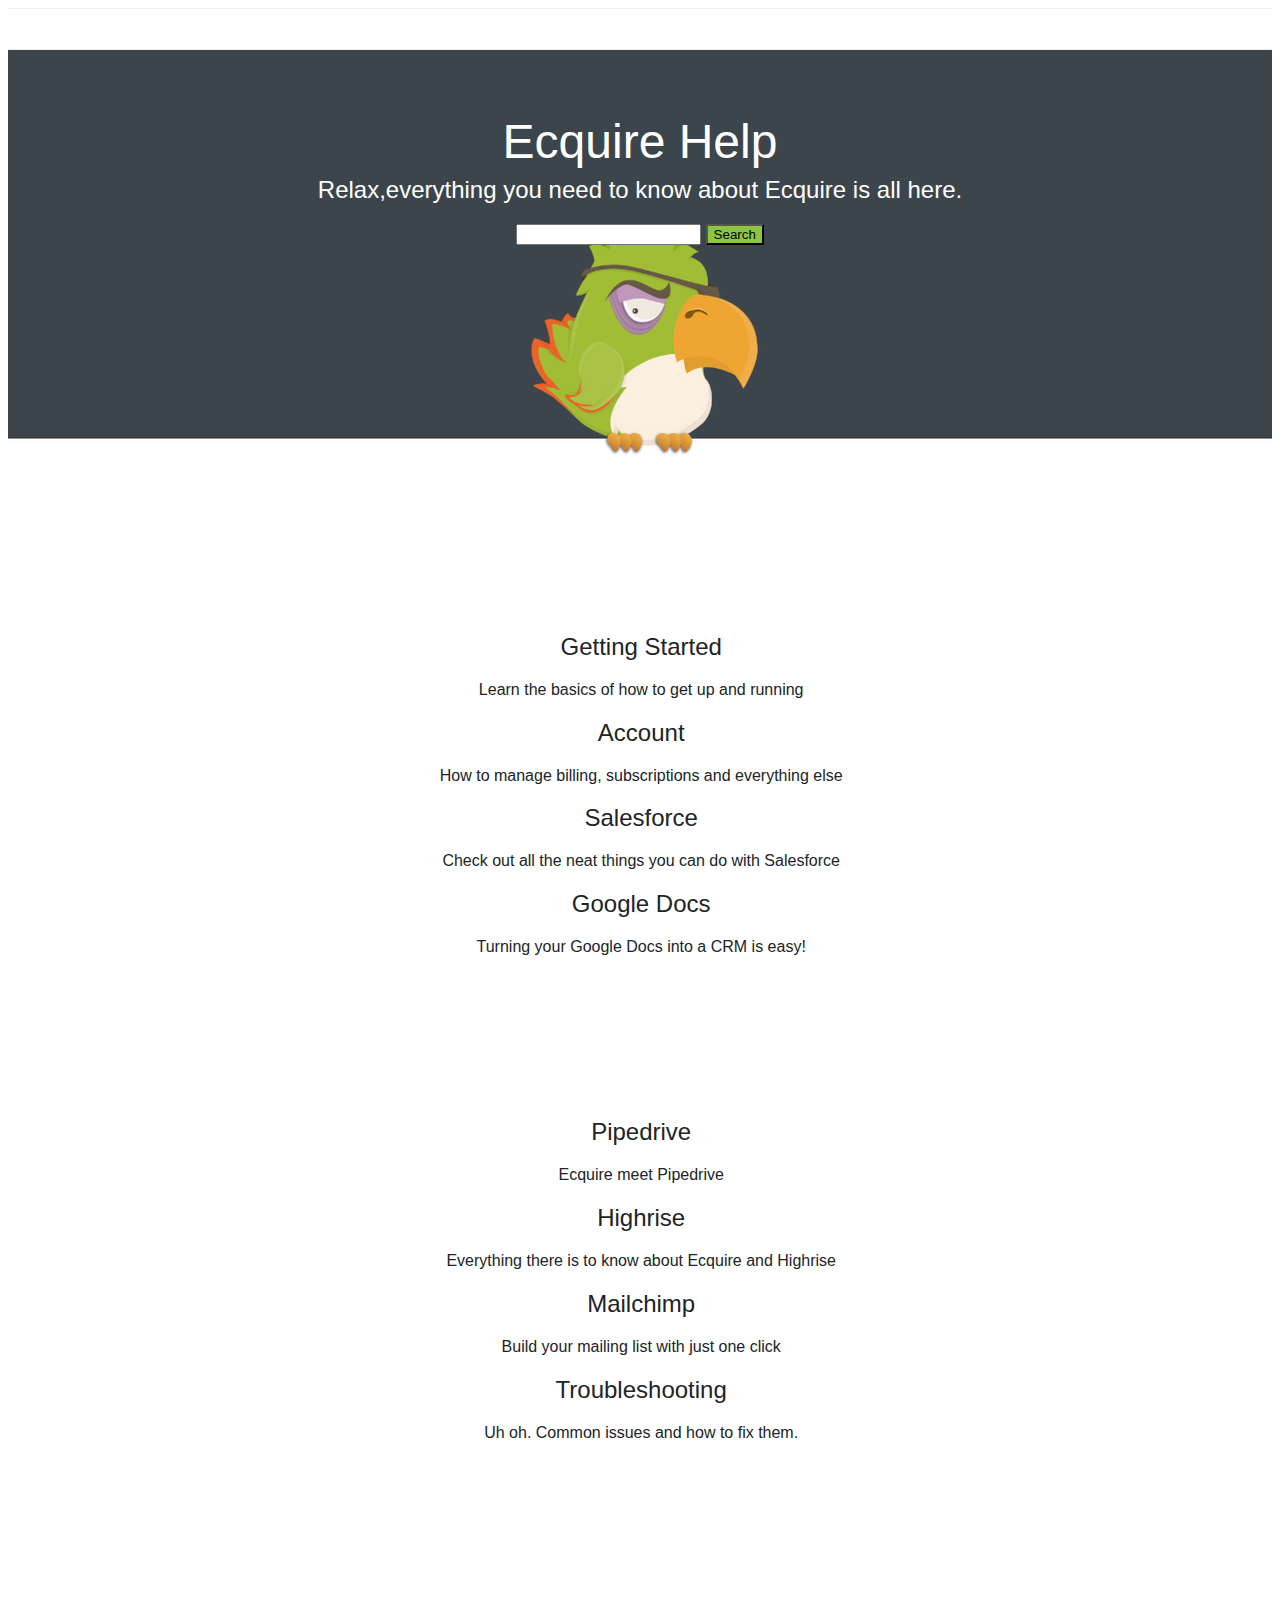
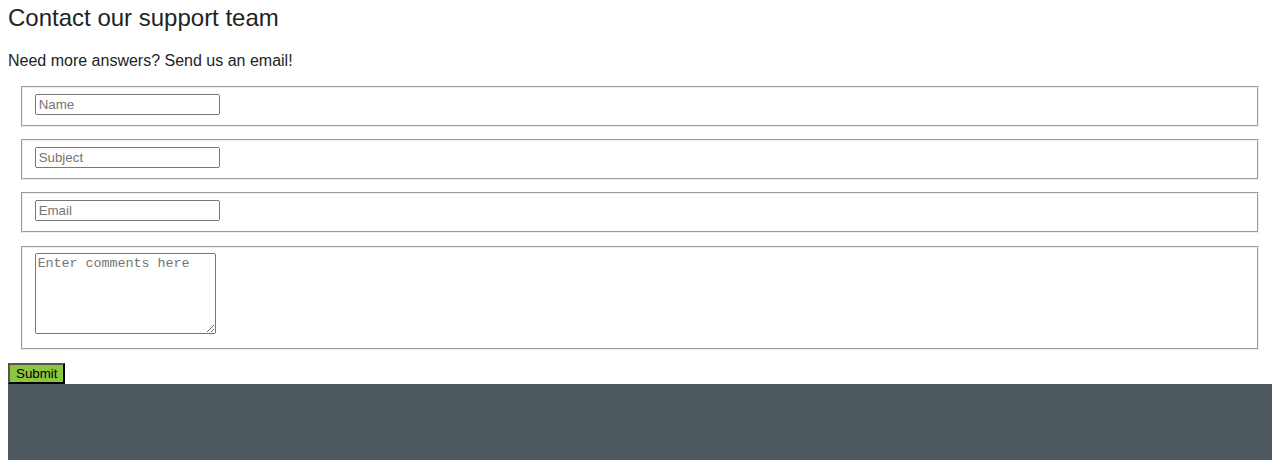
<file: index.html>
<!DOCTYPE html>
<html lang="en">
  <head>
  	<meta charset="utf-8">
    <meta http-equiv="X-UA-Compatible" content="IE=edge">
    <meta name="viewport" content="width=device-width, initial-scale=1">
  	
  	<title>Ecquire Help</title>

    <!-- Custom styles for this template go here -->
    <link rel="stylesheet" href="http://yui.yahooapis.com/pure/0.6.0/pure-min.css">
    <link rel="stylesheet" href="http://yui.yahooapis.com/pure/0.6.0/grids-responsive-min.css">
    <link rel="stylesheet" href="css/styles.css">
    
    <!-- Typography -->

  </head>

  <body>

    <div class="header">
    </div>
    
    <div class="hero-header">
      <div class="title-search">
        <h1 id="title">Ecquire Help</h1>
        <h2 id="subtitle">Relax,everything you need to know about Ecquire is all here.</h2>
        <form class="pure-form">
          <input type="text" class="pure-input-rounded">
          <button type="submit" class="pure-button pure-button-primary">Search</button>
        </form>
      </div>
  	</div>


    <div class="pure-g topic-group">
      
      <div class="pure-u-1 pure-u-md-1-2 pure-u-lg-1-4" id="topic">
        <a href="gettingstarted.html"><h2 class="topic-title">Getting Started</h2></a>
          <p>Learn the basics of how to get up and running</p>
      </div>
      
      <div class="pure-u-1 pure-u-md-1-2 pure-u-lg-1-4" id="topic">
        <a href="account.html"><h2 class="topic-title">Account</h2></a> 
          <p>How to manage billing, subscriptions and everything else</p>
      </div>

      <div class="pure-u-1 pure-u-md-1-2 pure-u-lg-1-4" id="topic">
        <a href="salesforce.html"><h2 class="topic-title">Salesforce</h2></a>
          <p>Check out all the neat things you can do with Salesforce</p>
      </div>

      <div class="pure-u-1 pure-u-md-1-2 pure-u-lg-1-4" id="topic">
        <a href="googledocs.html"><h2 class="topic-title">Google Docs</h2></a>
         <p>Turning your Google Docs into a CRM is easy!</p>
      </div>

    </div>


    <div class="pure-g topic-group topic-group-2">
      
      <div class="pure-u-1 pure-u-md-1-2 pure-u-lg-1-4" id="topic">
        <a href="pipedrive.html"><h2 class="topic-title">Pipedrive</h2></a>
          <p>Ecquire meet Pipedrive</p>
      </div>

      <div class="pure-u-1 pure-u-md-1-2 pure-u-lg-1-4" id="topic">
        <a href="highrise.html"><h2 class="topic-title">Highrise</h2></a>
          <p>Everything there is to know about Ecquire and Highrise</p> 
      </div>

      <div class="pure-u-1 pure-u-md-1-2 pure-u-lg-1-4" id="topic">
        <a href="mailchimp.html"><h2 class="topic-title">Mailchimp</h2></a>
          <p>Build your mailing list with just one click</p>
      </div>

      <div class="pure-u-1 pure-u-md-1-2 pure-u-lg-1-4" id="topic">
        <a href="troubleshooting.html"><h2 class="topic-title">Troubleshooting</h2></a>
          <p>Uh oh. Common issues and how to fix them.</p>
      </div>

    </div>

    <div class="form" id="contact">
      <h2 class="topic-title contact-title">Contact our support team</h2>
        <p class="contact-title">Need more answers? Send us an email!</p>
        
        <form class="pure-form" id="contact-group">
          <fieldset class="pure-group">
            <input type="text" class="pure-input-1-2" placeholder="Name">
          </fieldset>
          <fieldset class="pure-group">
            <input type="text" class="pure-input-1-2" placeholder="Subject">
          </fieldset>
          <fieldset class="pure-group">
            <input type="email" class="pure-input-1-2" placeholder="Email">
          </fieldset>

          <fieldset class="pure-group">
            <textarea class="pure-input-1-2 form-control" rows="5" placeholder="Enter comments here"></textarea>
          </fieldset>
        </form>

        <button type="submit" class="pure-button pure-input-1-2 pure-button-primary">Submit</button>
        
    </div>

   



    

  <footer>
  </footer>
</file>
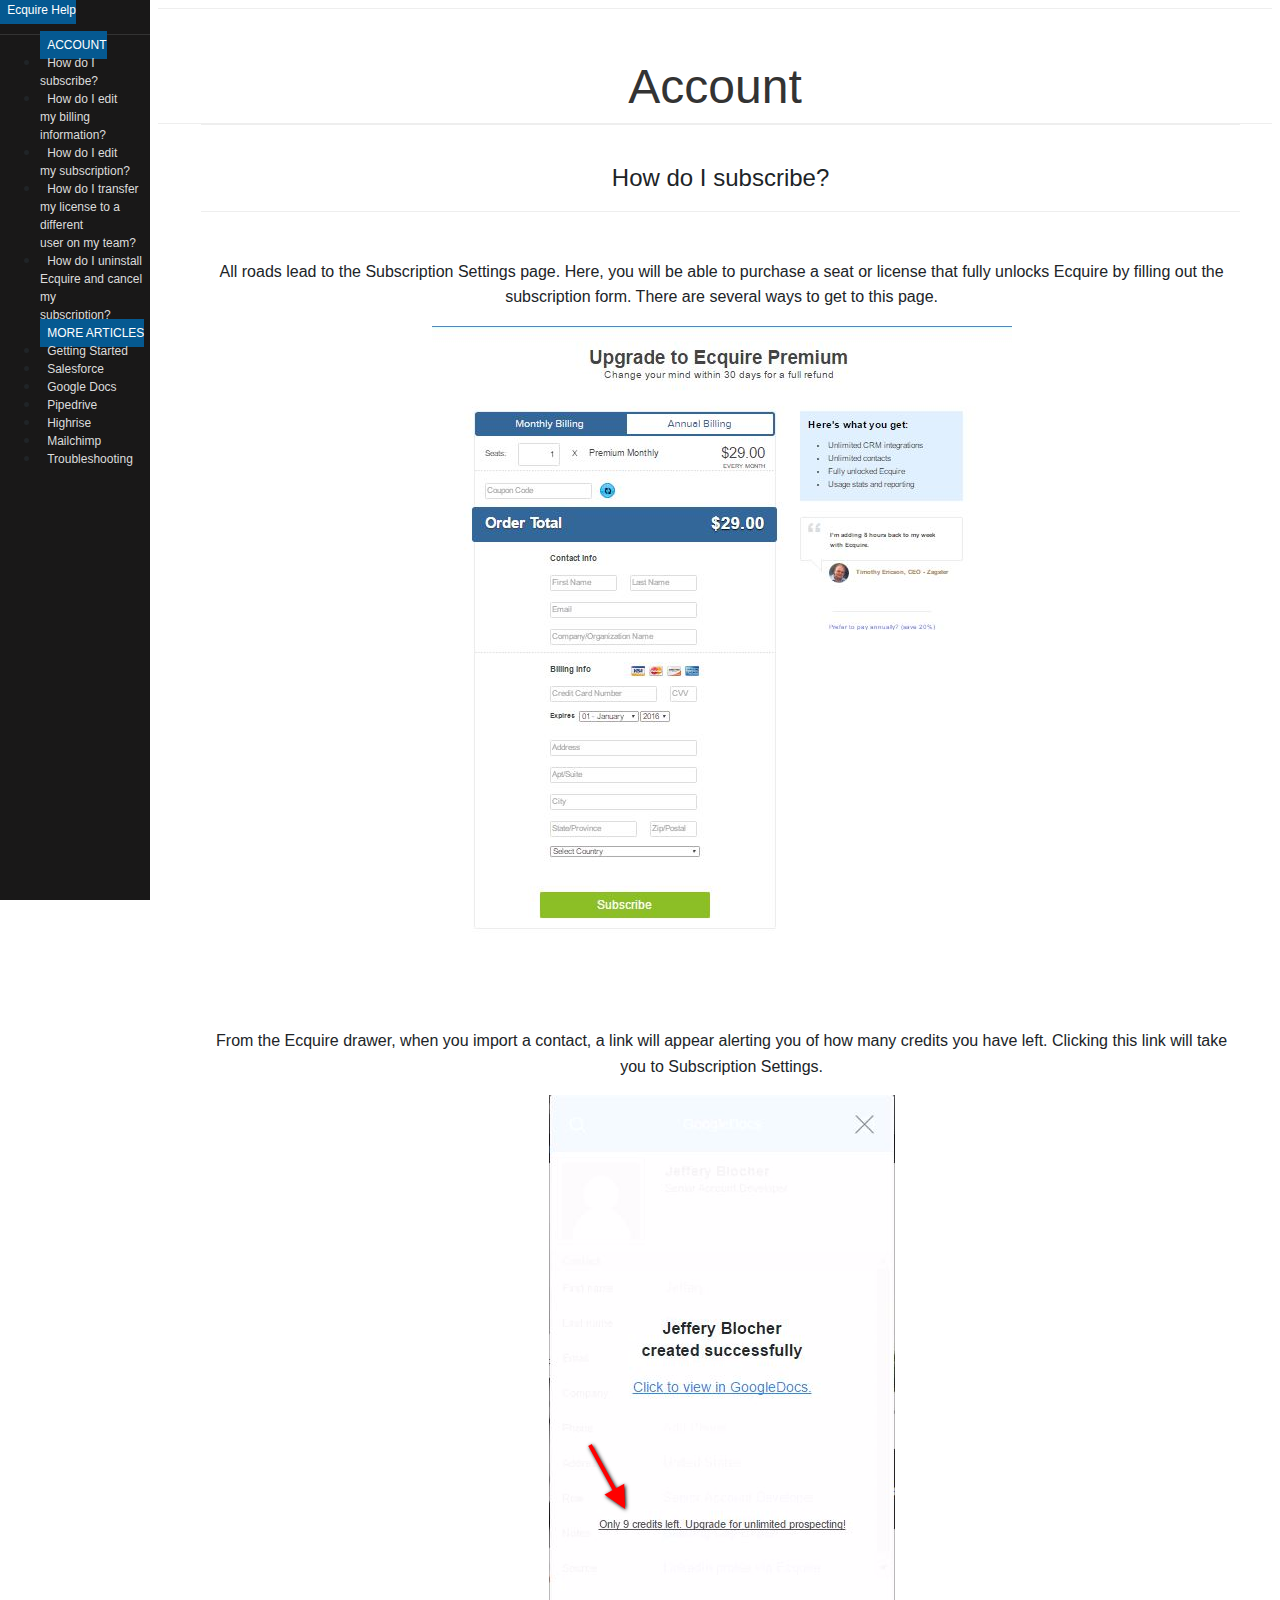
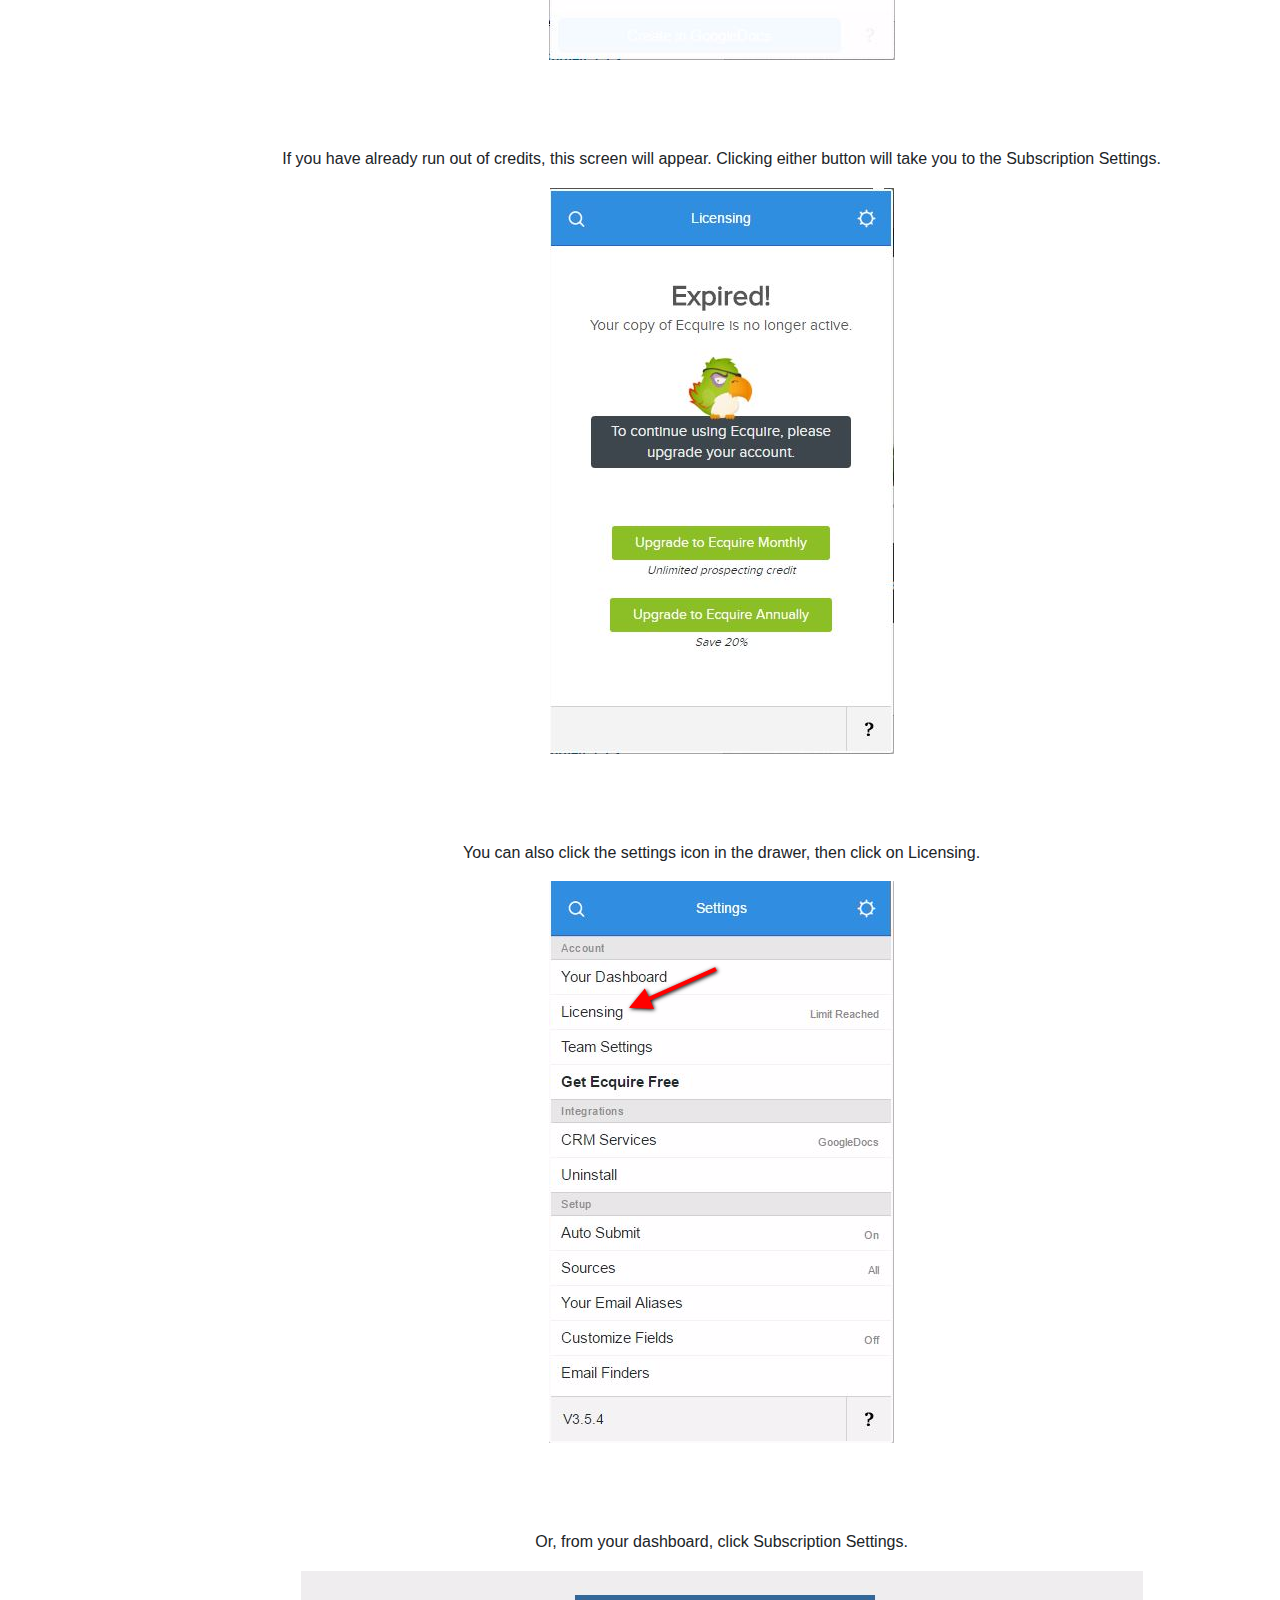
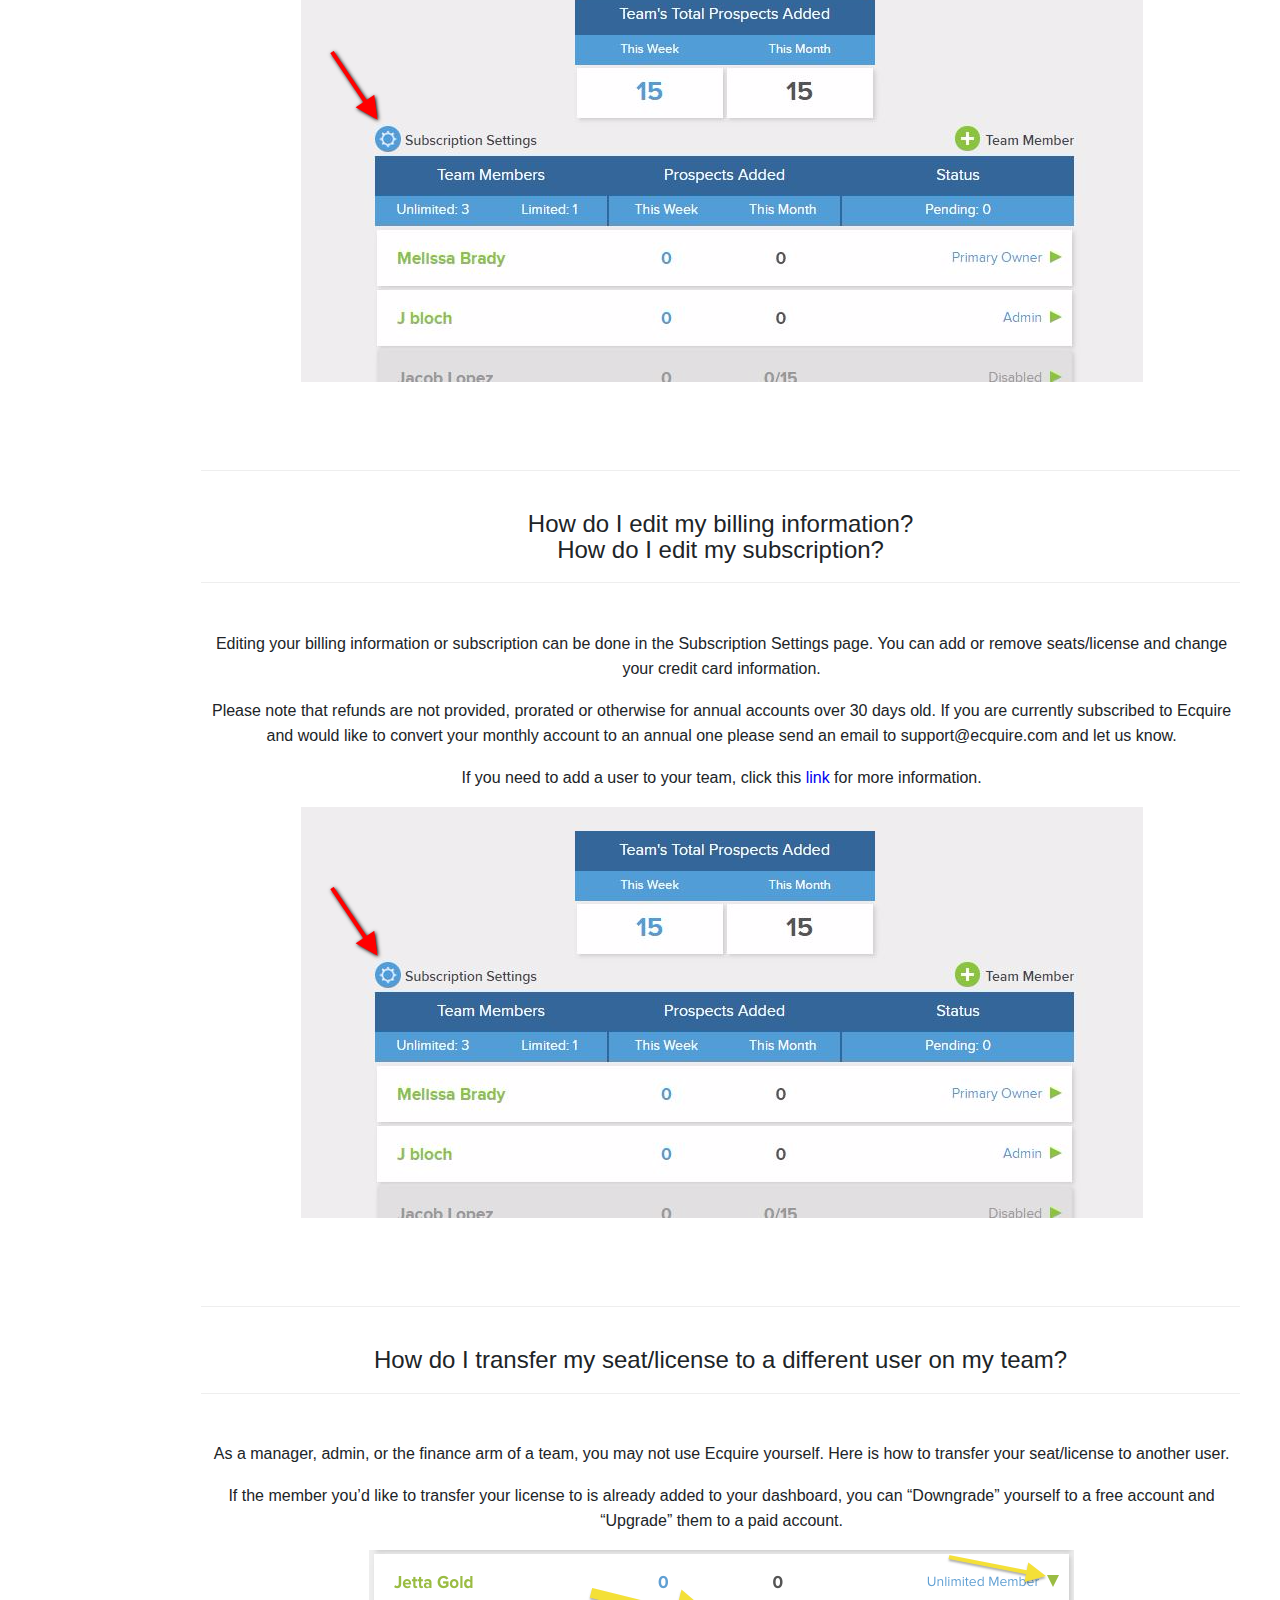
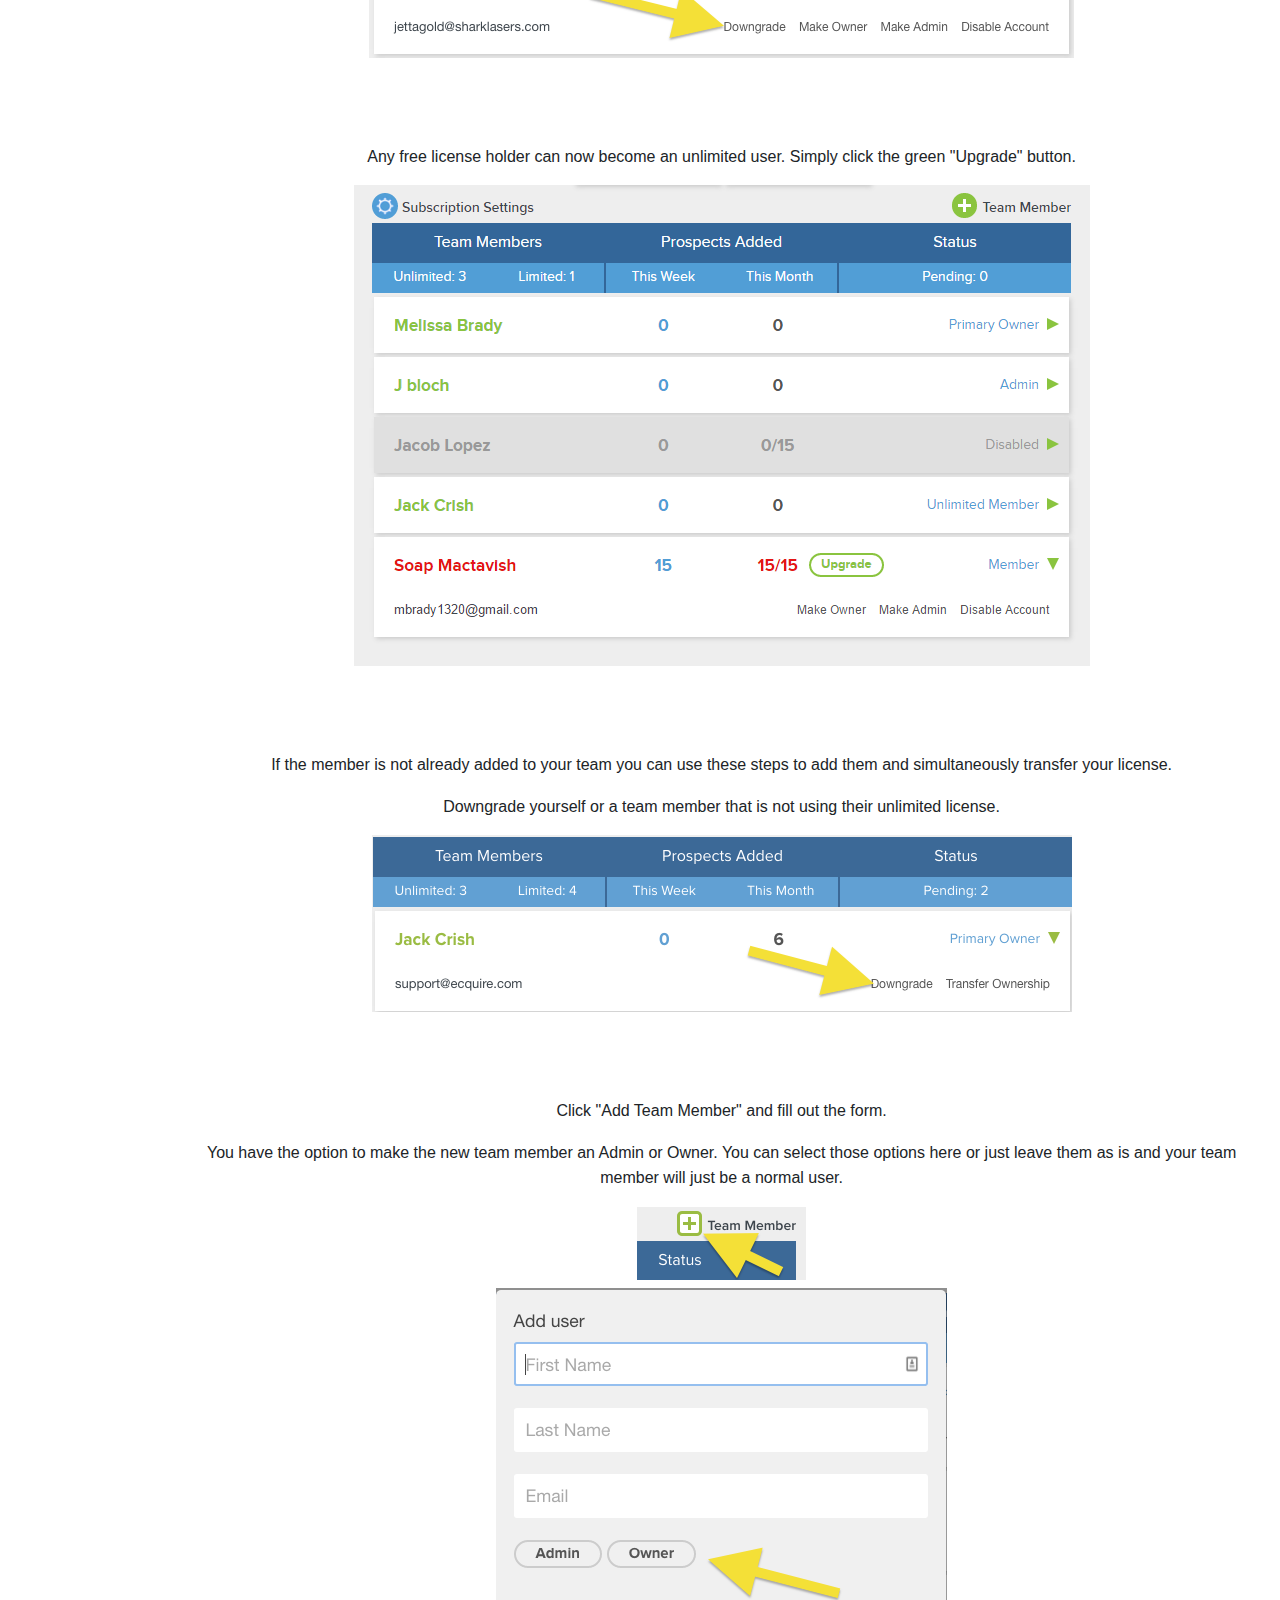
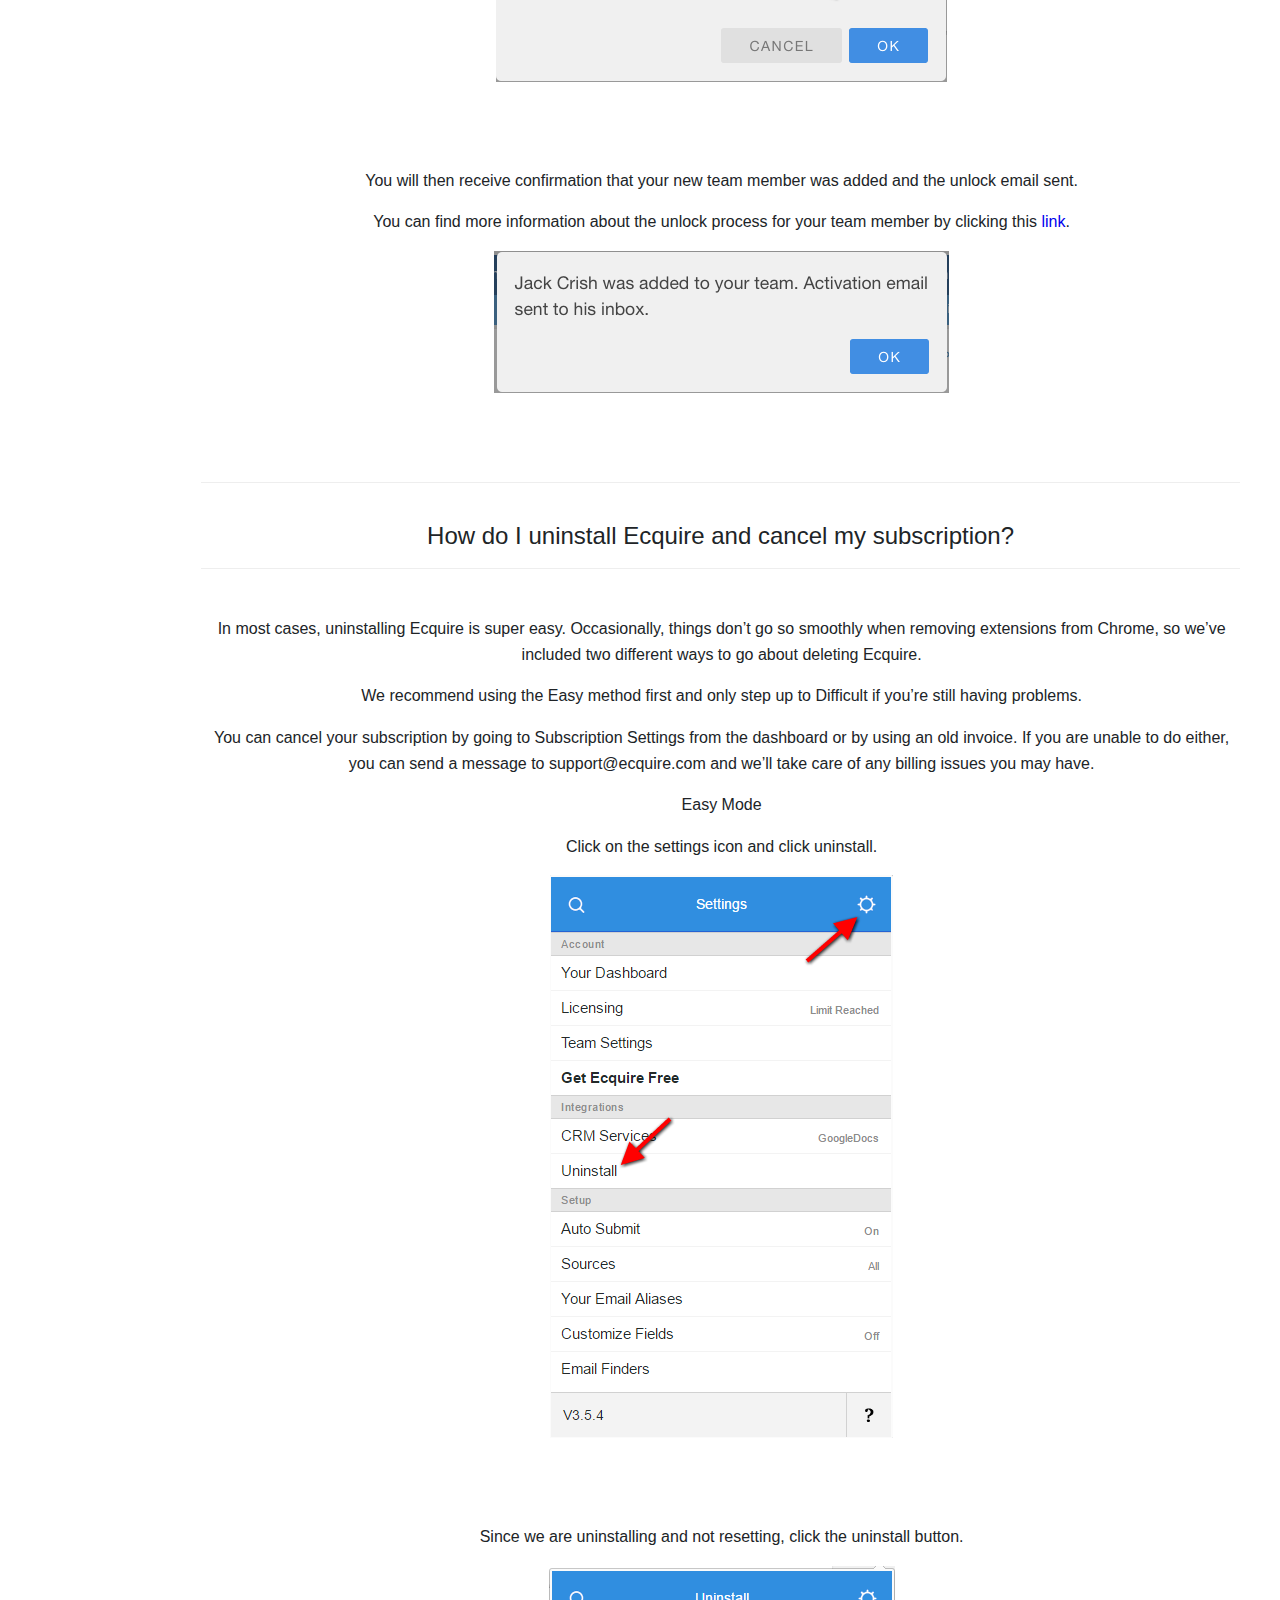
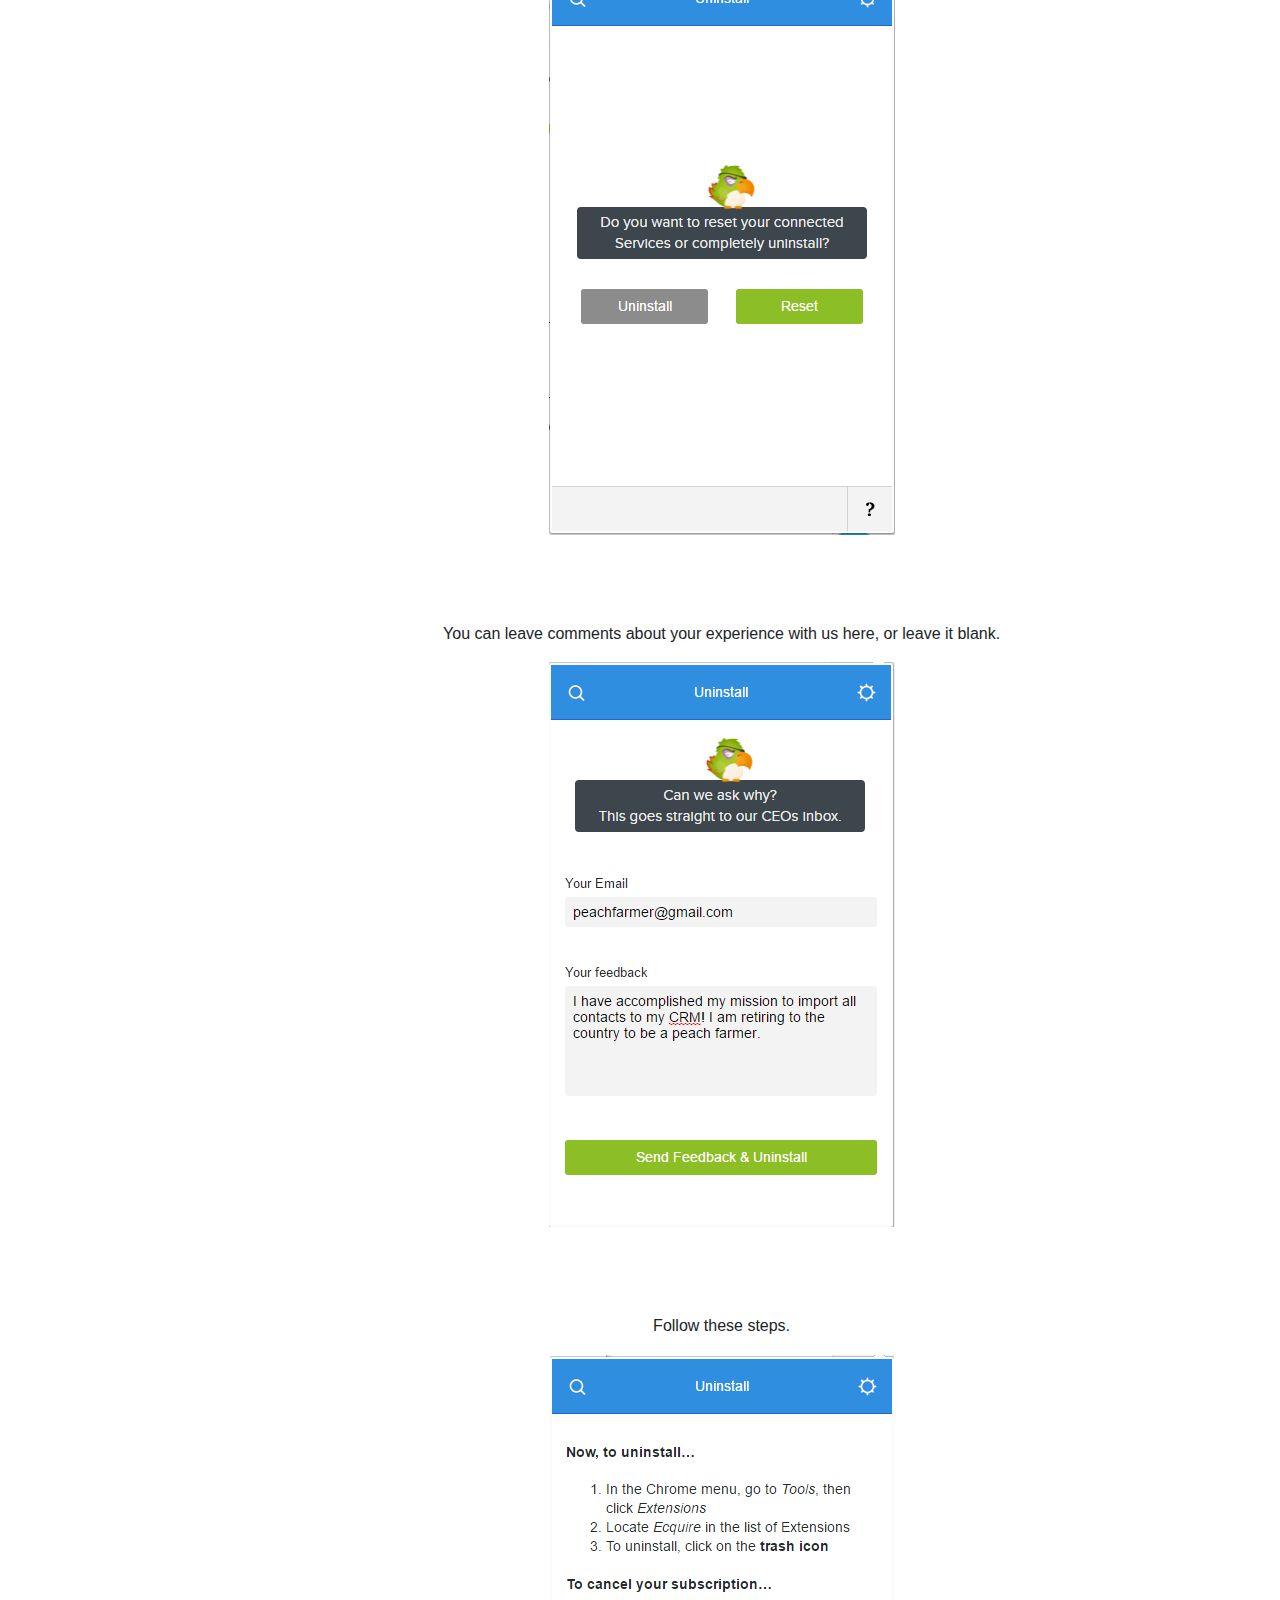
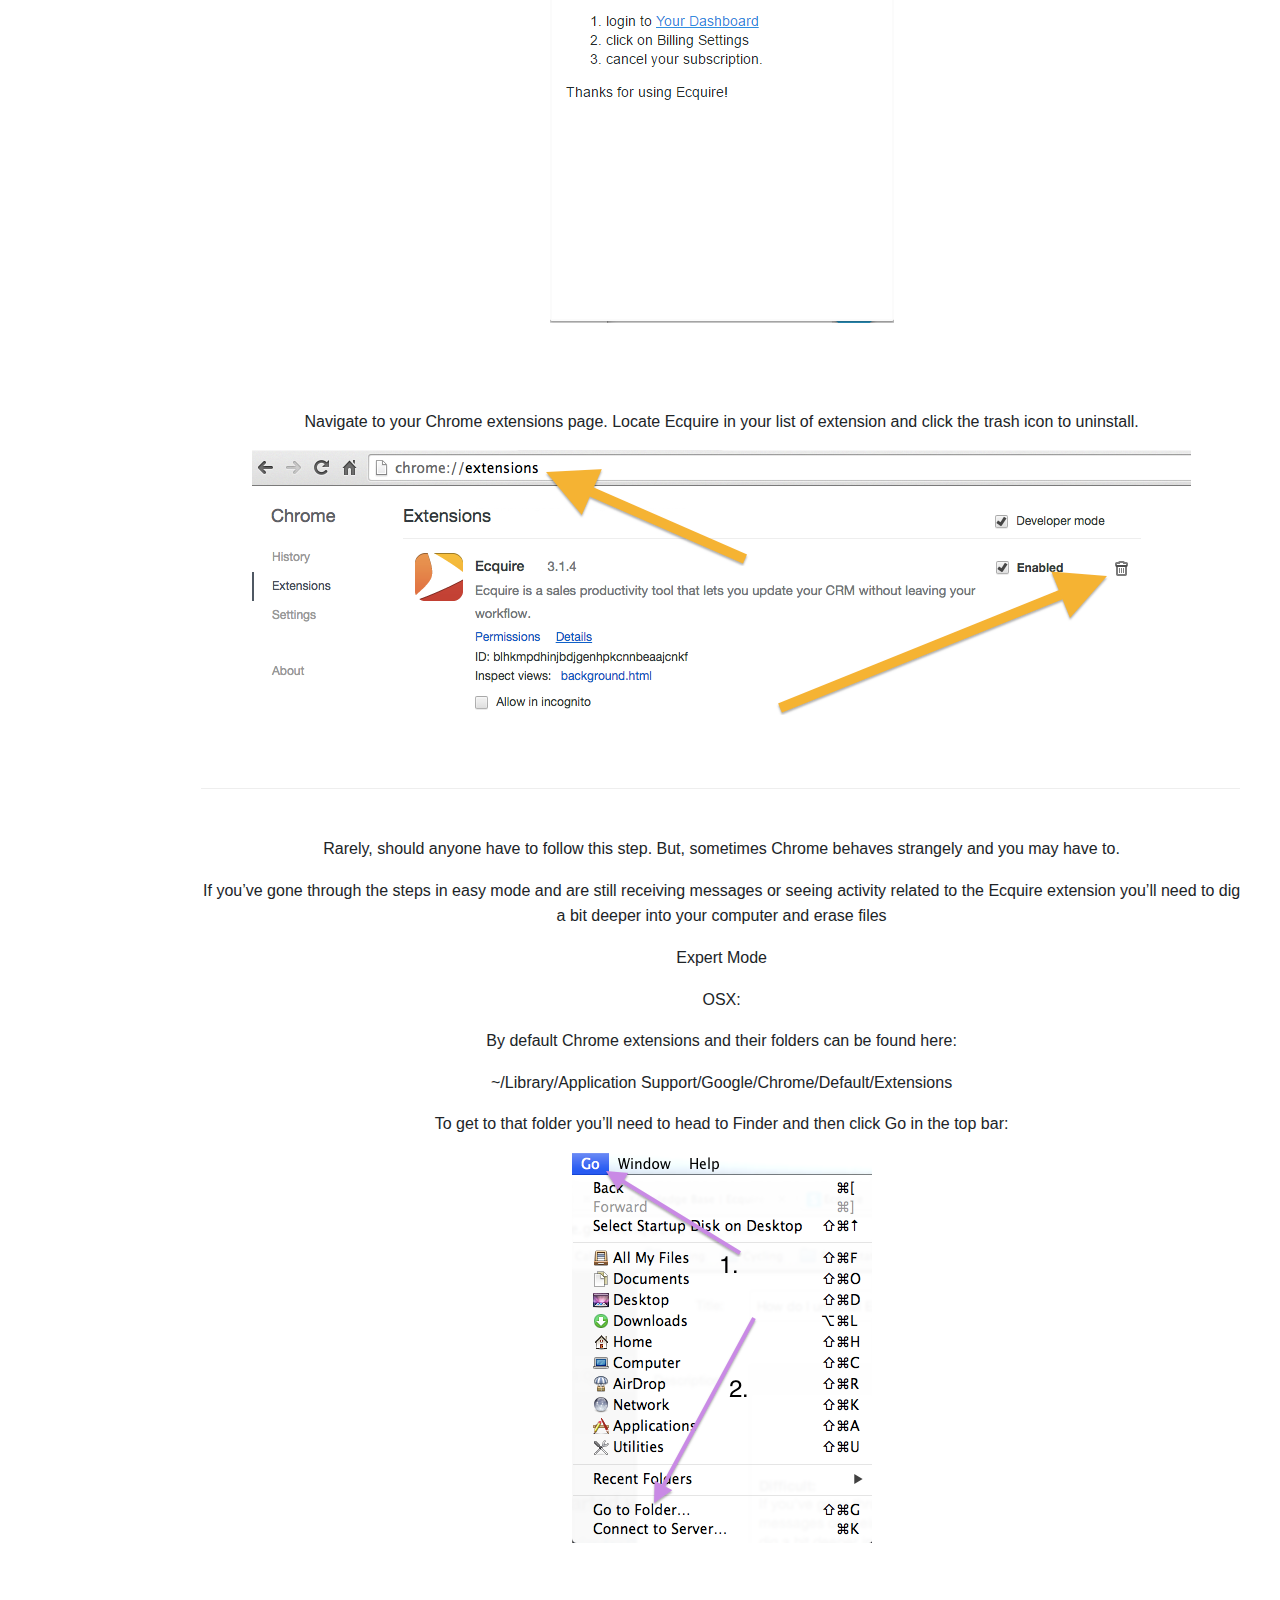
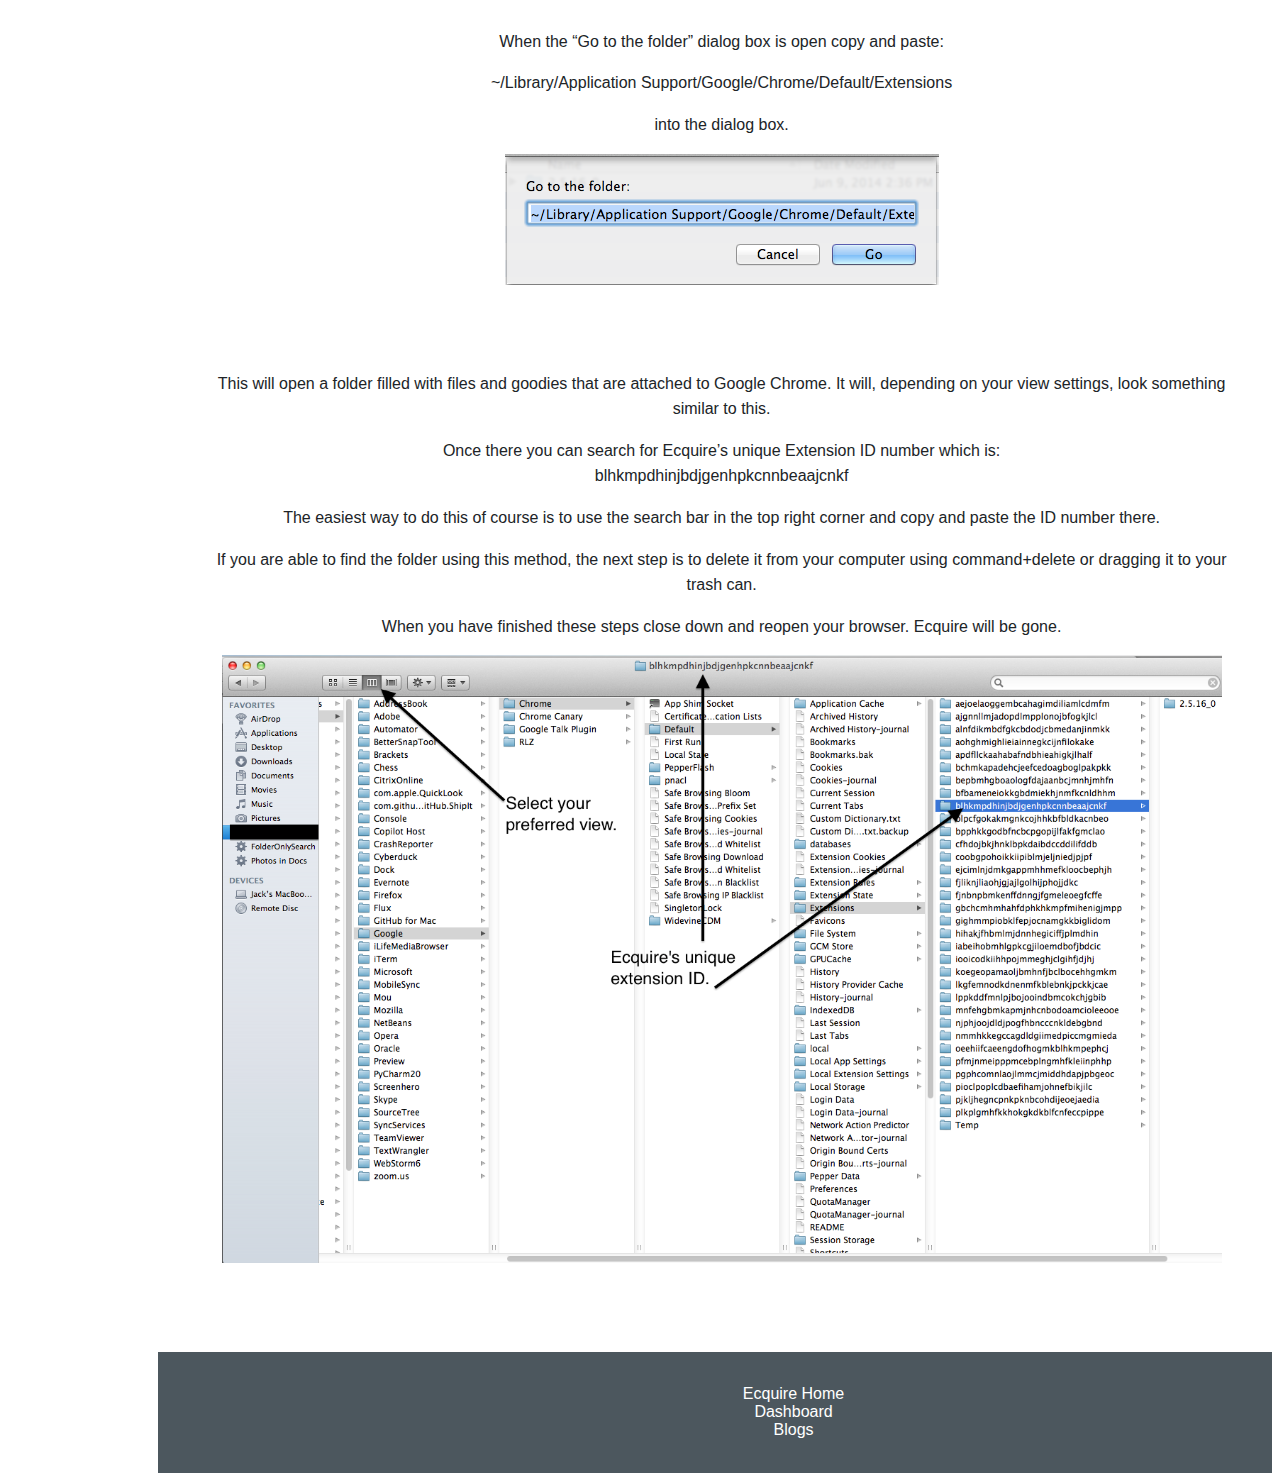
<file: account.html>
<!doctype html>
<html lang="en">
  <head>
    <meta charset="utf-8">
    <meta name="viewport" content="width=device-width, initial-scale=1.0">
    <meta name="description" content="A layout example with a side menu that hides on mobile, just like the Pure website.">

    <title>Ecquire Help</title>

<!-- Custom styles -->
    <link rel="stylesheet" href="http://yui.yahooapis.com/pure/0.6.0/pure-min.css">
    <link rel="stylesheet" href="http://yui.yahooapis.com/pure/0.6.0/grids-responsive-min.css">
    <link rel="stylesheet" href="css/styles.css"> 
  </head>

  <body>
  <div id="layout">
    <!-- Menu toggle -->
    <a href="#menu" id="menuLink" class="menu-link">
    <!-- Hamburger icon -->
      <span></span>
    </a>

      <div id="menu">
        <div class="pure-menu">
          <a class="pure-menu-heading" href="index.html">Ecquire Help</a>
          
          <ul class="pure-menu-list">
            <a class="pure-menu-heading" href="#account">ACCOUNT</a>
            <li class="pure-menu-item"><a href="#subscribe" class="pure-menu-link">How do I subscribe?</a></li>
            <li class="pure-menu-item"><a href="#billing" class="pure-menu-link">How do I edit<br>my billing information?</a></li>
            <li class="pure-menu-item"><a href="#billing" class="pure-menu-link">How do I edit<br>my subscription?</a></li>
            <li class="pure-menu-item"><a href="#transfer" class="pure-menu-link">How do I transfer<br>my license to a different<br>user on my team?</a></li>
            <li class="pure-menu-item"><a href="#uninstall" class="pure-menu-link">How do I uninstall<br>Ecquire and cancel my<br>subscription?</a></li>
            <a class="pure-menu-heading" href="index.html">MORE ARTICLES</a>
            <li class="pure-menu-item"><a href="gettingstarted.html" class="pure-menu-link">Getting Started</a></li>
            <li class="pure-menu-item"><a href="salesforce.html" class="pure-menu-link">Salesforce</a></li>
            <li class="pure-menu-item"><a href="googledocs.html" class="pure-menu-link">Google Docs</a></li>
            <li class="pure-menu-item"><a href="pipedrive.html" class="pure-menu-link">Pipedrive</a></li>
            <li class="pure-menu-item"><a href="highrise.html" class="pure-menu-link">Highrise</a></li>
            <li class="pure-menu-item"><a href="mailchimp.html" class="pure-menu-link">Mailchimp</a></li>
            <li class="pure-menu-item"><a href="troubleshooting.html" class="pure-menu-link">Troubleshooting</a></li>
          </ul>
        </div><!--/pure-menu-->
      </div><!--/menu-->

    
      <div class="header">
        <h1 id="account">Account</h1>
      </div>
    <!-- TO DO 
        Talk about the difference between owner, admin and unlimited user-->

  <!--HOW DO I SUBSCRIBE?-->
      <div class="content">
        <div class="header">
          <h2 id="subscribe">How do I subscribe?</h2>
        </div>
        <div class="column-row">
          <div class="pure-u-1 pure-u-md-1-2"> 
            <p>All roads lead to the Subscription Settings page. Here, you will be able to purchase a seat or license that fully unlocks Ecquire by filling out the subscription form. There are several ways to get to this page.</p>
          </div>
          <div class="pure-u-1 pure-u-md-1-2"> 
            <img src="img/account/subscribe2.JPG" class="pure-img" alt="Subscription settings">
          </div>
        </div><!--/column-row-->
        <div class="column-row">
          <div class="pure-u-1 pure-u-md-1-2"> 
            <p>From the Ecquire drawer, when you import a contact, a link will appear alerting you of how many credits you have left. Clicking this link will take you to Subscription Settings.</p>
          </div>
          <div class="pure-u-1 pure-u-md-1-2">
            <img src="img/account/subscribe1.JPG" class="pure-img" alt="Click on the link in the Ecquire drawer">
          </div>
        </div><!--/column-row-->
        <div class="column-row">
          <div class="pure-u-1 pure-u-md-1-2"> 
            <p>If you have already run out of credits, this screen will appear. Clicking either button will take you to the Subscription Settings.</p>
          </div>
          <div class="pure-u-1 pure-u-md-1-2"> 
            <img src="img/account/subscribe3.JPG" class="pure-img" alt="Monthly or Annual billing">
          </div>
        </div><!--/column-row-->
        <div class="column-row">
          <div class="pure-u-1 pure-u-md-1-2"> 
            <p>You can also click the settings icon in the drawer, then click on Licensing.</p>
          </div>
          <div class="pure-u-1 pure-u-md-1-2"> 
            <img src="img/account/subscribe.JPG" class="pure-img" alt="Click on Licensing">
          </div>
        </div><!--/column-row-->
        <div class="column-row">
          <div class="pure-u-1 pure-u-md-1-2"> 
            <p>Or, from your dashboard, click Subscription Settings.</p>
          </div>
          <div class="pure-u-1 pure-u-md-1-2"> 
            <img src="img/account/subscribe4.JPG" class="pure-img" alt="Subscription Settings">
          </div>
        </div><!--/column-row-->
      </div><!--/contents-->
  <!--/HOW DO I SUBSCRIBE-->

  <!--HOW DO I EDIT MY BILLING/SUBSCRIPTION-->
      <div class="content">
        <div class="header">
          <h2 id="billing">How do I edit my billing information?<br>How do I edit my subscription?</h2>
        </div>
          <div class="column-row">
            <div class="pure-u-1 pure-u-md-1-2">
              <p>Editing your billing information or subscription can be done in the Subscription Settings page. You can add or remove seats/license and change your credit card information.</p>
              <p><strong>Please note</strong> that refunds are not provided, prorated or otherwise for annual accounts over 30 days old. If you are currently subscribed to Ecquire and would like to convert your monthly account to an annual one please send an email to support@ecquire.com and let us know.</p>
              <p>If you need to add a user to your team, click this <a href="gettingstarted.html#adduser">link</a> for more information.
            </div>
            <div class="pure-u-1 pure-u-md-1-2">  
              <img src="img/account/subscribe4.JPG" class="pure-img" alt="Subscription Settings">
            </div>
          </div><!--/column-row-->    
        </div><!--/contents-->
  <!--/HOW DO I EDIT MY BILLING/SUBSCRIPTION-->
  
  <!--HOW DO I TRANSFER MY LICENSE TO A DIFFERENT TEAM MEMBER-->  
        <div class="content">
          <div class="header">
            <h2 id="transfer">How do I transfer my seat/license to a different user on my team?</h2>
          </div>
          <div class="column-row">
            <div class="pure-u-1 pure-u-md-1-2">
              <p>As a manager, admin, or the finance arm of a team, you may not use Ecquire yourself. Here is how to transfer your seat/license to another user.</p>
              <p>If the member you’d like to transfer your license to is already added to your dashboard, you can “Downgrade” yourself to a free account and “Upgrade” them to a paid account.</p>
            </div>
            <div class="pure-u-1 pure-u-md-1-2">
              <img src="img/account/transfer-easy-1.png" class="pure-img" alt="Transfer License">
            </div>
          </div><!--/column-row-->
          <div class="column-row">
            <div class="pure-u-1 pure-u-md-1-2">
              <p>Any free license holder can now become an unlimited user. Simply click the green "Upgrade" button.</p>
            </div>
            <div class="pure-u-1 pure-u-md-1-2">
              <img src="img/account/transfer-easy-2.png" class="pure-img" alt="Transfer License">
            </div>
          </div><!--/column-row-->
          <div class="column-row">
            <div class="pure-u-1 pure-u-md-1-2">
              <p>If the member is not already added to your team you can use these steps to add them and simultaneously transfer your license.</p>
              <p>Downgrade yourself or a team member that is not using their unlimited license.</p>
            </div>
            <div class="pure-u-1 pure-u-md-1-2">
              <img src="img/account/transfer-easy-3.png" class="pure-img" alt="Transfer License">
            </div>
          </div><!--/column-row-->
          <div class="column-row">
            <div class="pure-u-1 pure-u-md-1-2">
              <p>Click "Add Team Member" and fill out the form.</p>
              <p>You have the option to make the new team member an Admin or Owner. You can select those options here or just leave them as is and your team member will just be a normal user.</p>
            </div>
            <div class="pure-u-1 pure-u-md-1-2">
              <img src="img/account/transfer-easy-4.png" class="pure-img" alt="Transfer License">
              <br>
              <img src="img/account/transfer-easy-5.png" class="pure-img" alt="Transfer License">
            </div>
          </div><!--/column-row-->
          <div class="column-row">
            <div class="pure-u-1 pure-u-md-1-2">
              <p>You will then receive confirmation that your new team member was added and the unlock email sent.</p>
              <p>You can find more information about the unlock process for your team member by clicking this <a href="gettingstarted.html#team-member-unlock">link</a>.</p>
            </div>
            <div class="pure-u-1 pure-u-md-1-2">
              <img src="img/account/transfer-easy-6.png" class="pure-img" alt="Transfer License">
            </div>
          </div><!--/column-row-->
        </div><!--/contents-->
  <!--/HOW DO I TRANSFER MY LICENSE TO A DIFFERENT TEAM MEMBER-->

  <!--HOW DO I UNINSTALL AND CANCEL MY SUBSCRIPTION-->
        <div class="content">
          <div class="header">
            <h2 id="uninstall">How do I uninstall Ecquire and cancel my subscription?</h2>
          </div>
        <div class="column-row">
          <div class="pure-u-1 pure-u-md-1-2">
            <p>In most cases, uninstalling Ecquire is super easy. Occasionally, things don’t go so smoothly when removing extensions from Chrome, so we’ve included two different ways to go about deleting Ecquire.
            <p>We recommend using the Easy method first and only step up to Difficult if you’re still having problems.</p>
            <p>You can cancel your subscription by going to Subscription Settings from the dashboard or by using an old invoice. If you are unable to do either, you can send a message to support@ecquire.com and we’ll take care of any billing issues you may have.</p>
            <p><strong>Easy Mode</strong></p>
            <p>Click on the settings icon and click uninstall.<p>
          </div>
          <div class="pure-u-1 pure-u-md-1-2">
            <img src="img/account/uninstalleasy1.png" class="pure-img" alt="Uninstall and cancel">
          </div>
        </div><!--/column-row-->
        <div class="column-row">
          <div class="pure-u-1 pure-u-md-1-2">
            <p>Since we are uninstalling and not resetting, click the uninstall button.<p>
          </div>
          <div class="pure-u-1 pure-u-md-1-2">
            <img src="img/account/uninstalleasy2.PNG" class="pure-img" alt="Uninstall and cancel">
          </div>
          </div><!--/column-row-->
          <div class="column-row">
            <div class="pure-u-1 pure-u-md-1-2">
              <p>You can leave comments about your experience with us here, or leave it blank.<p>
            </div>
          <div class="pure-u-1 pure-u-md-1-2">
            <img src="img/account/uninstalleasy3.PNG" class="pure-img" alt="Uninstall and cancel">
          </div>
        </div><!--/column-row-->
        <div class="column-row">
          <div class="pure-u-1 pure-u-md-1-2">
            <p>Follow these steps.<p>
          </div>
          <div class="pure-u-1 pure-u-md-1-2">
            <img src="img/account/uninstalleasy4.PNG" class="pure-img" alt="Uninstall and cancel">
          </div>
        </div><!--/column-row-->
        <div class="column-row">
          <div class="pure-u-1 pure-u-md-1-2">
            <p>Navigate to your Chrome extensions page. Locate Ecquire in your list of extension and click the trash icon to uninstall.</p>
          </div>
          <div class="pure-u-1 pure-u-md-1-2">
            <img src="img/account/uninstalleasy5.png" class="pure-img" alt="Uninstall and cancel">
          </div>
        </div><!--/column-row-->
        <div class="column-row" id="uninstallpro">
          <div class="pure-u-1 pure-u-md-1-2">
            <p>Rarely, should anyone have to follow this step. But, sometimes Chrome behaves strangely and you may have to.</p>
            <p>If you’ve gone through the steps in easy mode and are still receiving messages or seeing activity related to the Ecquire extension you’ll need to dig a bit deeper into your computer and erase files</p>
            <p><strong>Expert Mode</strong></p>
            <p><strong>OSX:</strong></p>
            <p>By default Chrome extensions and their folders can be found here:<p>
            <p>~/Library/Application Support/Google/Chrome/Default/Extensions</p>
            <p>To get to that folder you’ll need to head to Finder and then click Go in the top bar:</p>
          </div>
          <div class="pure-u-1 pure-u-md-1-2">
            <img src="img/account/uninstallpromode1.png" class="pure-img" alt="Uninstall and cancel">
          </div>
        </div><!--/column-row-->
        <div class="column-row">
          <div class="pure-u-1 pure-u-md-1-2">
            <p>When the “Go to the folder” dialog box is open copy and paste:</p>
            <p>~/Library/Application Support/Google/Chrome/Default/Extensions</p>
            <p>into the dialog box.</p>
          </div>
          <div class="pure-u-1 pure-u-md-1-2">
            <img src="img/account/uninstallpromode2.png" class="pure-img" alt="Uninstall and cancel">
          </div>
        </div><!--/column-row-->
        <div class="column-row">
          <div class="pure-u-1 pure-u-md-1-2">
            <p>This will open a folder filled with files and goodies that are attached to Google Chrome. It will, depending on your view settings, look something similar to this.</p>
            <p>Once there you can search for Ecquire’s unique Extension ID number which is:<br> blhkmpdhinjbdjgenhpkcnnbeaajcnkf</p>
            <p>The easiest way to do this of course is to use the search bar in the top right corner and copy and paste the ID number there.</p>
            <p>If you are able to find the folder using this method, the next step is to delete it from your computer using command+delete or dragging it to your trash can.</p>
            <p>When you have finished these steps close down and reopen your browser. Ecquire will be gone.</p>
          </div>
          <div class="pure-u-1 pure-u-md-1-2">
            <img src="img/account/uninstallpromode3.png" class="pure-img" alt="Uninstall and cancel">
          </div>
        </div><!--/column-row-->
      </div><!--/content-->
  <!--/HOW DO I UNINSTALL AND CANCEL MY SUBSCRIPTION-->

  <!--HELP SCOUT-->
      <div id ="hs-beacon">
        <div data-reactid-hs=".0">
          <iframe style="background:transparent;border:none;bottom:12px;height:80px;position:fixed;right:18px;top:auto;width:80px;z-index:1050;" data-reactid-hs=".0.0">
            <html>
              <head></head>
              <body>
                <div data-reactid-hs=".1">
                  <link type="text/css" rel="stylesheet" href="https://djtflbt20bdde.cloudfront.net/css/styles.c52ea201.css" data-reactid-hs=".1.0">
                  <style data-reactid-hs=".1.1:0">.widget-trigger, .btn, .double-bounce1, .double-bounce2, .email-icon { background-color: #32a8d9; } .search-results, a { color: #32a8d9; } .btn:hover, .btn:focus { background-color: #1e94c5; } .btn:disabled, .btn:disabled:hover, .btn.disabled, .btn.disabled:hover, .btn[type=disabled], .btn[type=disabled]:hover { background-color: #46bced; }</style>
                  <button class="widget-trigger widget-trigger__bouy" style="display:none;cursor:pointer;" data-reactid-hs=".1.1:1">Help</button>
                </div>
              </body>
            </html>
          </iframe>
          <iframe style="border: none; bottom: 89px; height: 0px; position: fixed; right: 15px; top: auto; width: 450px; z-index: 1050;" data-reactid-hs=".0.1">
            <html>
              <head>
                <meta http-equiv="X-UA-Compatible" content="IE=edge">
                <meta name="viewport" content="width=device-width, initial-scale=1">
                <meta name="author" content="Help Scout"><base href="//docs.helpscout.net/">
              </head>
              <body>
                <div data-reactid-hs=".2">
                  <link type="text/css" rel="stylesheet" href="https://djtflbt20bdde.cloudfront.net/css/styles.c52ea201.css" data-reactid-hs=".2.0">
                  <style data-reactid-hs=".2.1:0">
                    .widget-trigger, .btn, .double-bounce1, .double-bounce2, .email-icon { background-color: #32a8d9; } .search-results, a { color: #32a8d9; } .btn:hover, .btn:focus { background-color: #1e94c5; } .btn:disabled, .btn:disabled:hover, .btn.disabled, .btn.disabled:hover, .btn[type=disabled], .btn[type=disabled]:hover { background-color: #46bced; }
                  </style>
                  <div class="main hidden" style="max-height: 283px; visibility: hidden;" tabindex="1" data-reactid-hs=".2.1:1">
                    <div class="beacon-wrapper" data-reactid-hs=".2.1:1.0">
                      <div class="modal-close modal-close__absolute hidden" style="height: auto;" data-reactid-hs=".2.1:1.0.0">
                        <svg viewBox="0 0 26.1 26.1" xmlns="http://www.w3.org/2000/svg">
                          <polygon points="26.1,1.7 24.4,0 13,11.3 1.7,0 0,1.7 11.3,13 0,24.4 1.7,26.1 13,14.8 24.4,26.1 26.1,24.4 14.8,13 ">
                          </polygon>
                        </svg>
                      </div>
                      <form class="search-form hidden" data-reactid-hs=".2.1:1.0.1">
                        <div data-reactid-hs=".2.1:1.0.1.0">
                          <input class="search-form--input" type="text" placeholder="What can we help you with?" autocomplete="off" offset="18" data-reactid-hs=".2.1:1.0.1.0.0">
                        </div>
                        <a href="#" class="search-form--submit" data-reactid-hs=".2.1:1.0.1.1">Submit</a>
                        <div class="search-spinner hidden" data-reactid-hs=".2.1:1.0.1.2">
                          <div class="double-bounce1" data-reactid-hs=".2.1:1.0.1.2.0">
                          </div>
                          <div class="double-bounce2" data-reactid-hs=".2.1:1.0.1.2.1">
                          </div>
                        </div>
                      </form>
                      <div class="content results hidden" style="max-height:400px;" data-reactid-hs=".2.1:1.0.2">
                        <ol class="search-results" data-reactid-hs=".2.1:1.0.2.1"></ol>
                        <p class="search-empty" data-reactid-hs=".2.1:1.0.2.2">
                          <span data-reactid-hs=".2.1:1.0.2.2.0">No results found for</span>
                          <span data-reactid-hs=".2.1:1.0.2.2.1"> "</span>
                          <span data-reactid-hs=".2.1:1.0.2.2.2"></span>
                          <span data-reactid-hs=".2.1:1.0.2.2.3">"</span>
                        </p>
                      </div>
                      <div class="content article hidden" style="height:auto;max-height:none;min-height:none;" data-reactid-hs=".2.1:1.0.3">
                        <h1 class="article--title" data-reactid-hs=".2.1:1.0.3.0"></h1>
                        <a href="" class="article--open-original" title="Open the article in a new window" target="_blank" data-reactid-hs=".2.1:1.0.3.1"></a>
                        <div class="article--content" data-reactid-hs=".2.1:1.0.3.2">
                        </div>
                      </div>
                      <div class="contact" style="max-height: 277px;" data-reactid-hs=".2.1:1.0.4">
                        <div class="" data-reactid-hs=".2.1:1.0.4.0">
                          <div class="content" data-reactid-hs=".2.1:1.0.4.0.0">
                            <form class="contact--form" data-reactid-hs=".2.1:1.0.4.0.0.0">
                              <div class="form-control" data-reactid-hs=".2.1:1.0.4.0.0.0.2">
                                <div data-reactid-hs=".2.1:1.0.4.0.0.0.2.0">
                                  <input type="text" name="name" maxlength="60" placeholder="Your Name" offset="6" data-reactid-hs=".2.1:1.0.4.0.0.0.2.0.0">
                                </div>
                                <div class="form-control--error-message" data-reactid-hs=".2.1:1.0.4.0.0.0.2.1">Please enter your name</div>
                              </div>
                              <div class="form-control" data-reactid-hs=".2.1:1.0.4.0.0.0.3">
                                <div data-reactid-hs=".2.1:1.0.4.0.0.0.3.0">
                                  <input type="email" name="email" maxlength="100" placeholder="Email address" offset="6" data-reactid-hs=".2.1:1.0.4.0.0.0.3.0.0">
                                </div>
                                <div class="form-control--error-message" data-reactid-hs=".2.1:1.0.4.0.0.0.3.1">Please enter a valid email address</div>
                              </div>
                              <div class="form-control" data-reactid-hs=".2.1:1.0.4.0.0.0.4">
                                <div data-reactid-hs=".2.1:1.0.4.0.0.0.4.0">
                                  <input type="text" name="subject" maxlength="100" placeholder="Subject" autocomplete="off" offset="6" data-reactid-hs=".2.1:1.0.4.0.0.0.4.0.0">
                                </div>
                                <div class="form-control--error-message" data-reactid-hs=".2.1:1.0.4.0.0.0.4.1">Please enter a subject</div>
                              </div>
                              <div class="form-control" data-reactid-hs=".2.1:1.0.4.0.0.0.6">
                                <div data-reactid-hs=".2.1:1.0.4.0.0.0.6.0">
                                  <textarea class="contact--textarea" name="message" placeholder="How can we help you?" offset="6" data-reactid-hs=".2.1:1.0.4.0.0.0.6.0.0"></textarea>
                                </div>
                                <div class="form-control--error-message" data-reactid-hs=".2.1:1.0.4.0.0.0.6.1">Please enter a message</div>
                              </div>
                              <input type="text" id="phone" name="phone" data-reactid-hs=".2.1:1.0.4.0.0.0.7">
                              <div class="contact--submit" data-reactid-hs=".2.1:1.0.4.0.0.0.8">
                                <button type="submit" class="btn" data-reactid-hs=".2.1:1.0.4.0.0.0.8.0">Send</button>
                                <input type="file" class="hidden" data-reactid-hs=".2.1:1.0.4.0.0.0.8.1">
                                <div class="" data-reactid-hs=".2.1:1.0.4.0.0.0.8.2">
                                  <a class="contact--attach contact--attach__remove" href="#" style="display:none;" title="Remove file" data-reactid-hs=".2.1:1.0.4.0.0.0.8.2.0">x</a>
                                  <a class="contact--attach" href="#" data-reactid-hs=".2.1:1.0.4.0.0.0.8.2.1">Attach a file</a>
                                  <div class="form-control--error-message" data-reactid-hs=".2.1:1.0.4.0.0.0.8.2.2">The maximum file size is 10mb</div>
                                </div>
                              </div>
                            </form>
                          </div>
                        </div>
                        <div class="hidden" data-reactid-hs=".2.1:1.0.4.1">
                          <div class="content" data-reactid-hs=".2.1:1.0.4.1.0">
                            <div class="contact-success" data-reactid-hs=".2.1:1.0.4.1.0.0">
                              <div class="contact-success--icon" data-reactid-hs=".2.1:1.0.4.1.0.0.0">
                                <object class="email-icon" type="image/svg+xml" data="https://djtflbt20bdde.cloudfront.net/img/email-sent.61f9143c.svg" data-reactid-hs=".2.1:1.0.4.1.0.0.0.0">Email icon</object>
                              </div>
                              <h1 class="contact-success--message" data-reactid-hs=".2.1:1.0.4.1.0.0.1">Message sent!</h1>
                              <p class="contact-success--followup" data-reactid-hs=".2.1:1.0.4.1.0.0.2">Thanks for reaching out! Someone from our team will get back to you soon.</p>
                            </div>
                            <div class="contact-success--powered" data-reactid-hs=".2.1:1.0.4.1.0.1">
                              <a href="http://www.helpscout.net/" target="_blank" data-reactid-hs=".2.1:1.0.4.1.0.1.0">Powered by Help Scout</a>
                            </div>
                          </div>
                        </div>
                      </div>
                      <div class="search-actions hidden" data-reactid-hs=".2.1:1.0.5">
                        <div class="search-actions--container" data-reactid-hs=".2.1:1.0.5.0">
                          <a href="#" class="btn" data-reactid-hs=".2.1:1.0.5.0.0">Send a Message</a>
                        </div>
                      </div>
                    </div>
                  </div>
                </div>
              </body>
            </html>
          </iframe>
        </div>
      </div><!--/hs-beacon-->
  <!--/HELP SCOUT BEACON-->
     
      <footer>
        <div class="pure-g">
          <div class="pure-u-1 pure-u-md-1-3 footer-item"><a class="footer-item-link" href="http://ecquire.com/" >Ecquire Home</a></div>
          <div class="pure-u-1 pure-u-md-1-3 footer-item"><a class="footer-item-link" href="http://dashboard.ecquire.com/admin">Dashboard</a></div>
          <div class="pure-u-1 pure-u-md-1-3 footer-item"><a class="footer-item-link" href="http://ecquire.com/blog">Blogs</a></div>
        </div>
      </footer>


    </div><!--/layout-->

    <script src="js/ui.js"></script>
    <!--general ui for whole website-->
    <script src="js/ui.js"></script>
  
    <!--help scout beacon-->
    <script src="js/helpScoutBeacon.js"></script>

  
    <script src="https://ajax.googleapis.com/ajax/libs/jquery/1.12.4/jquery.min.js"></script>
  
    <!--smooth scroll-->
    <script src="js/smoothScroll.js"></script>
  </body>
</html>
</file>
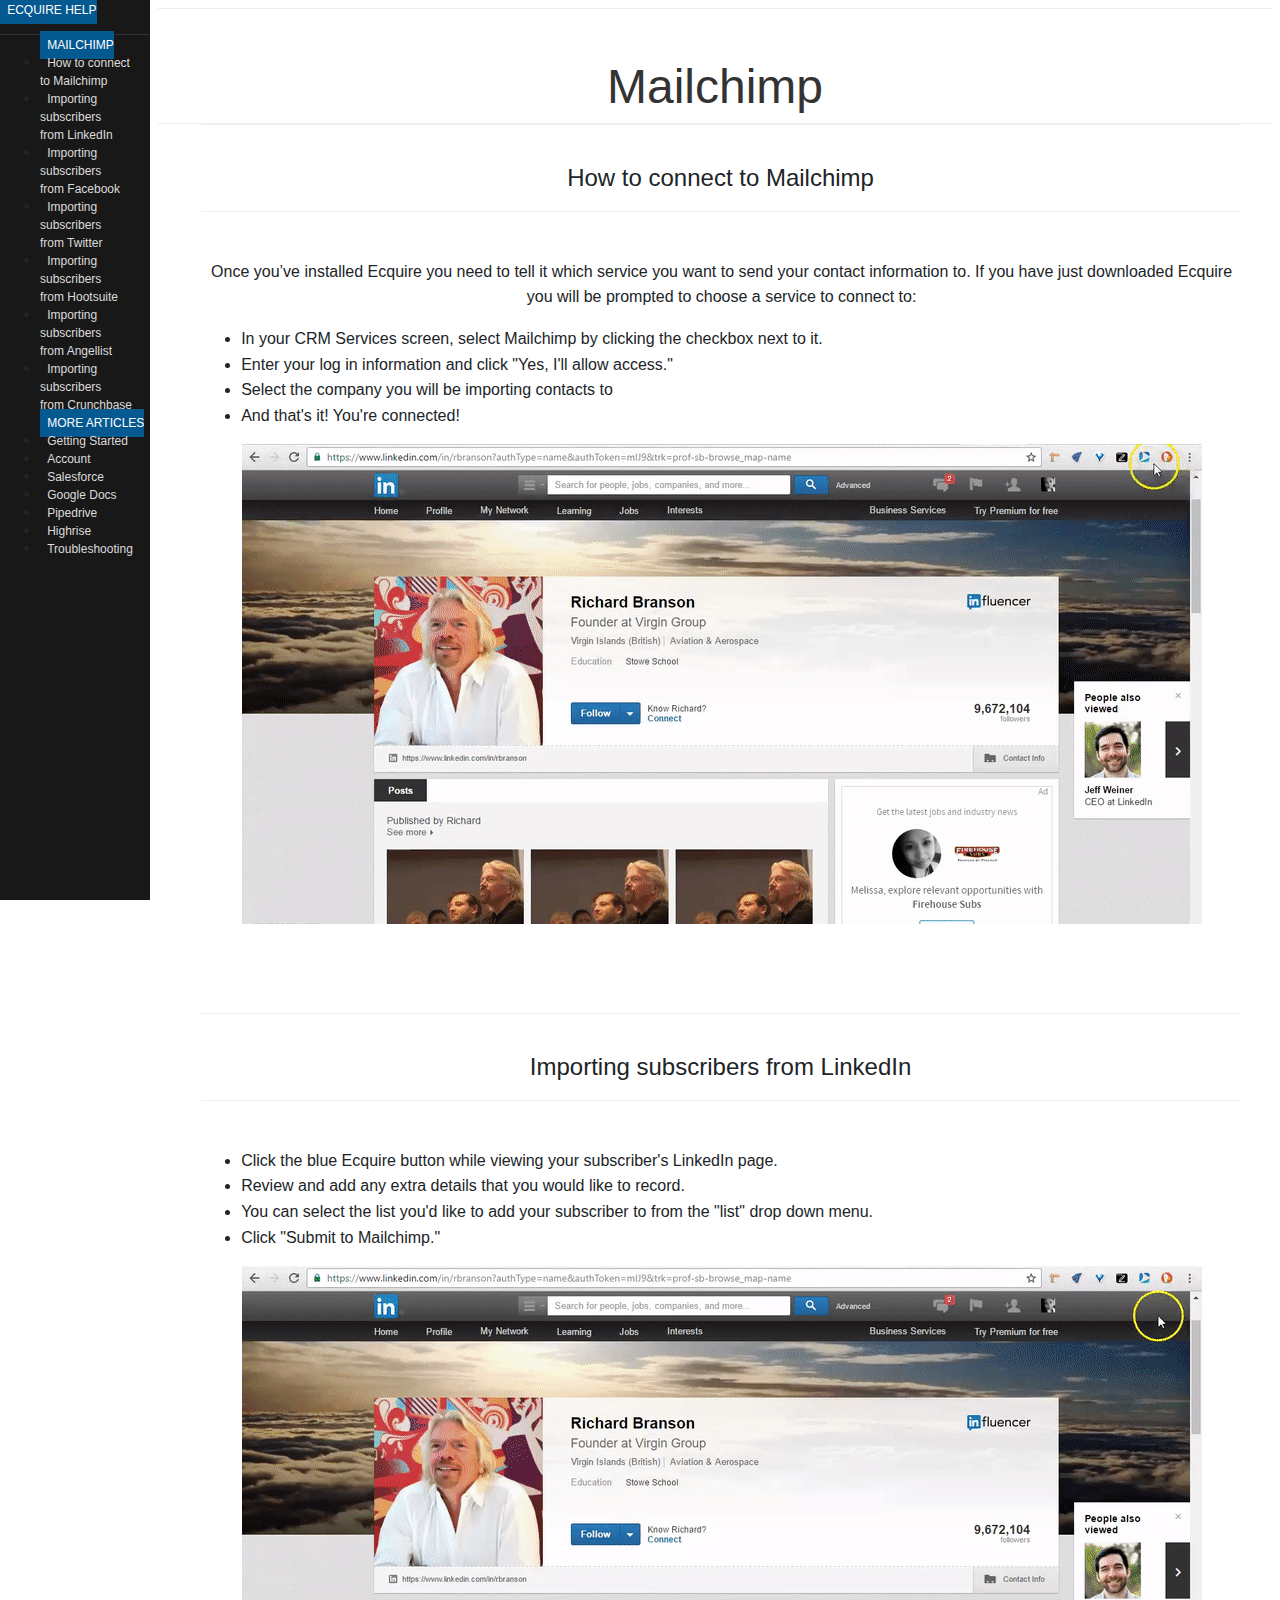
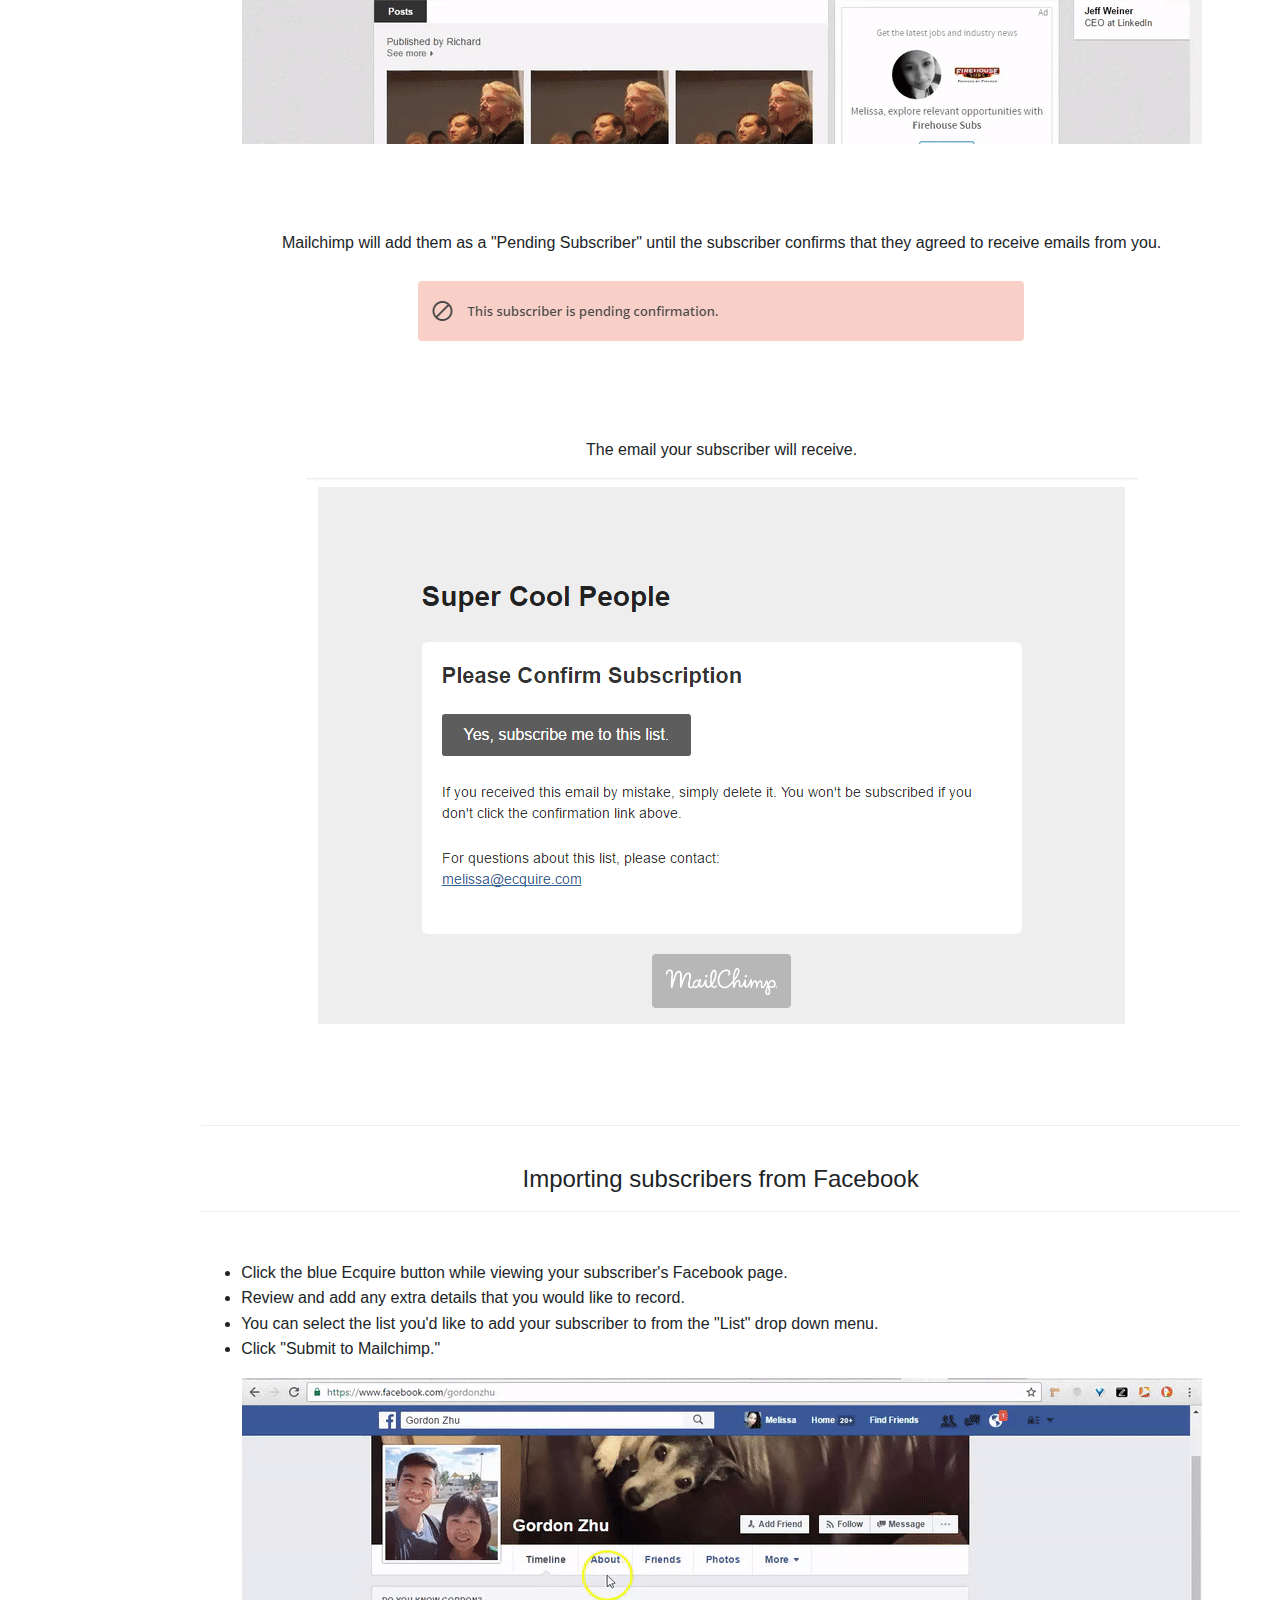
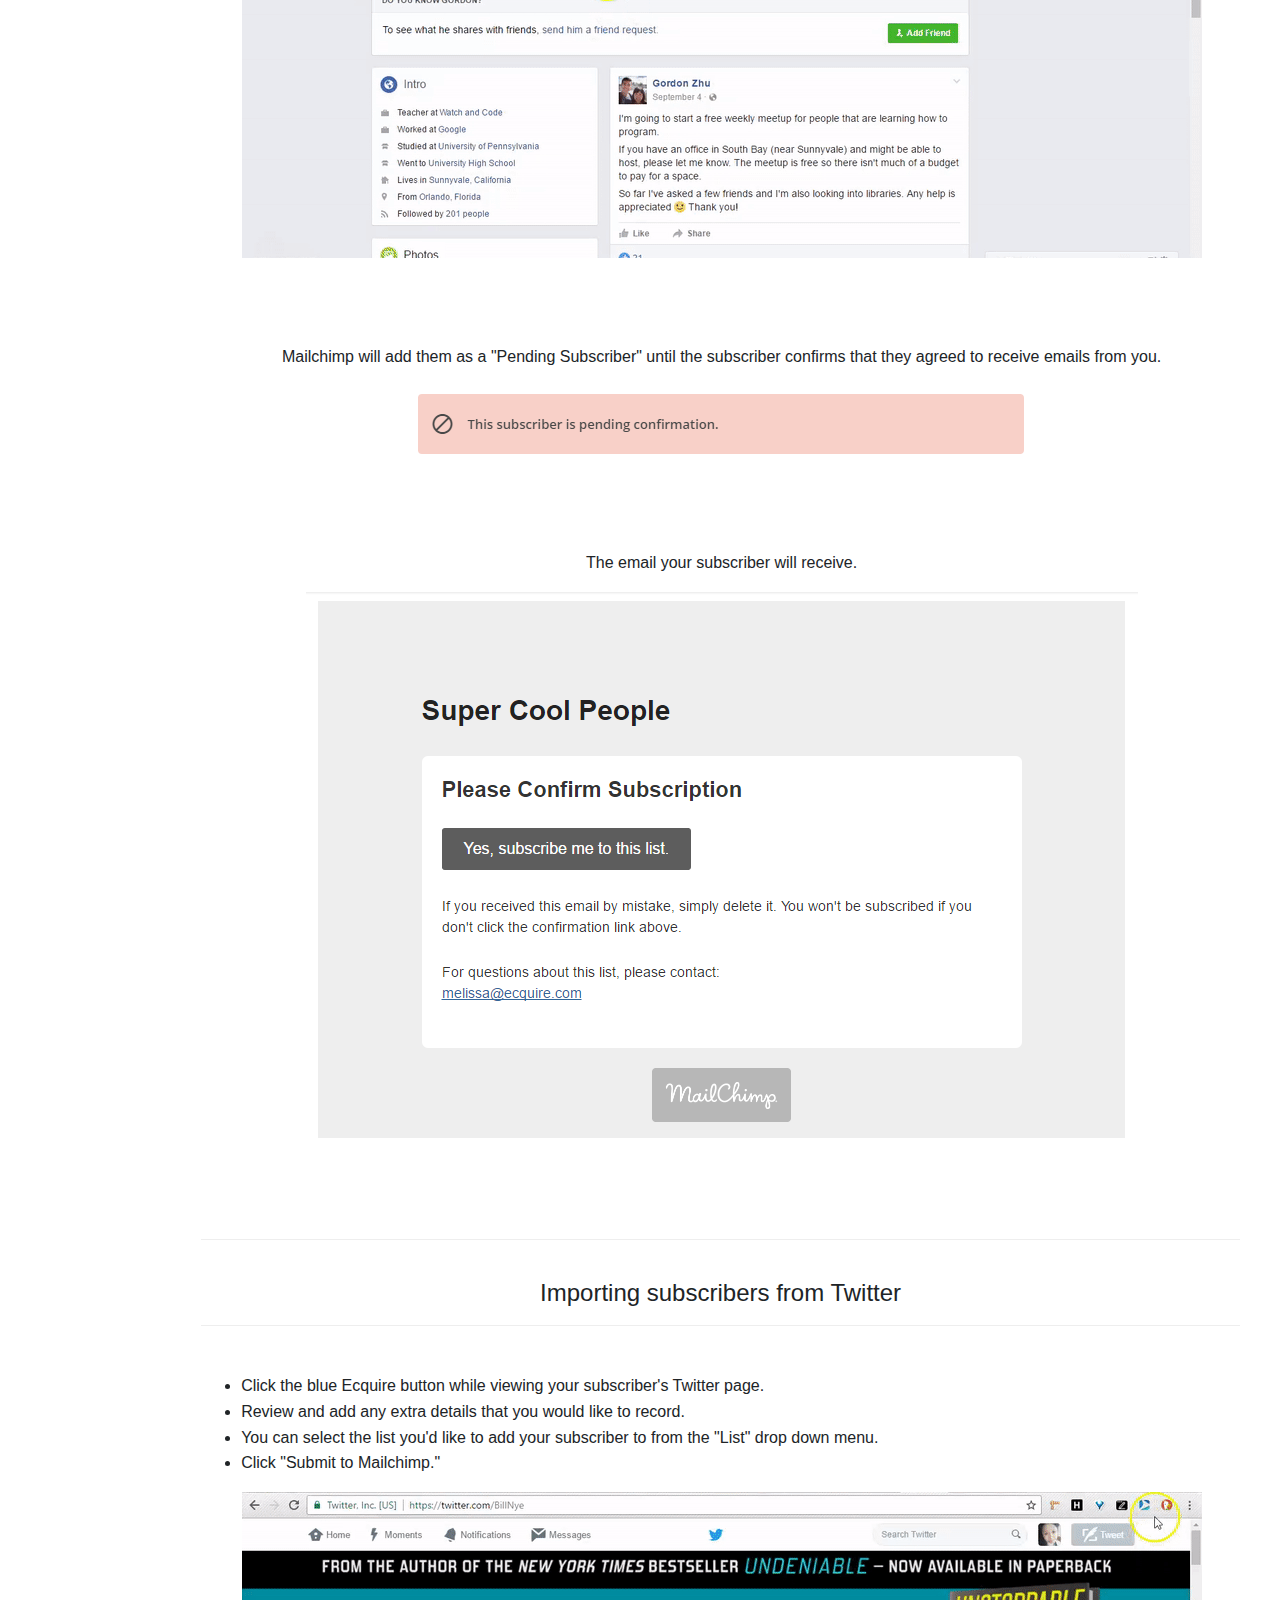
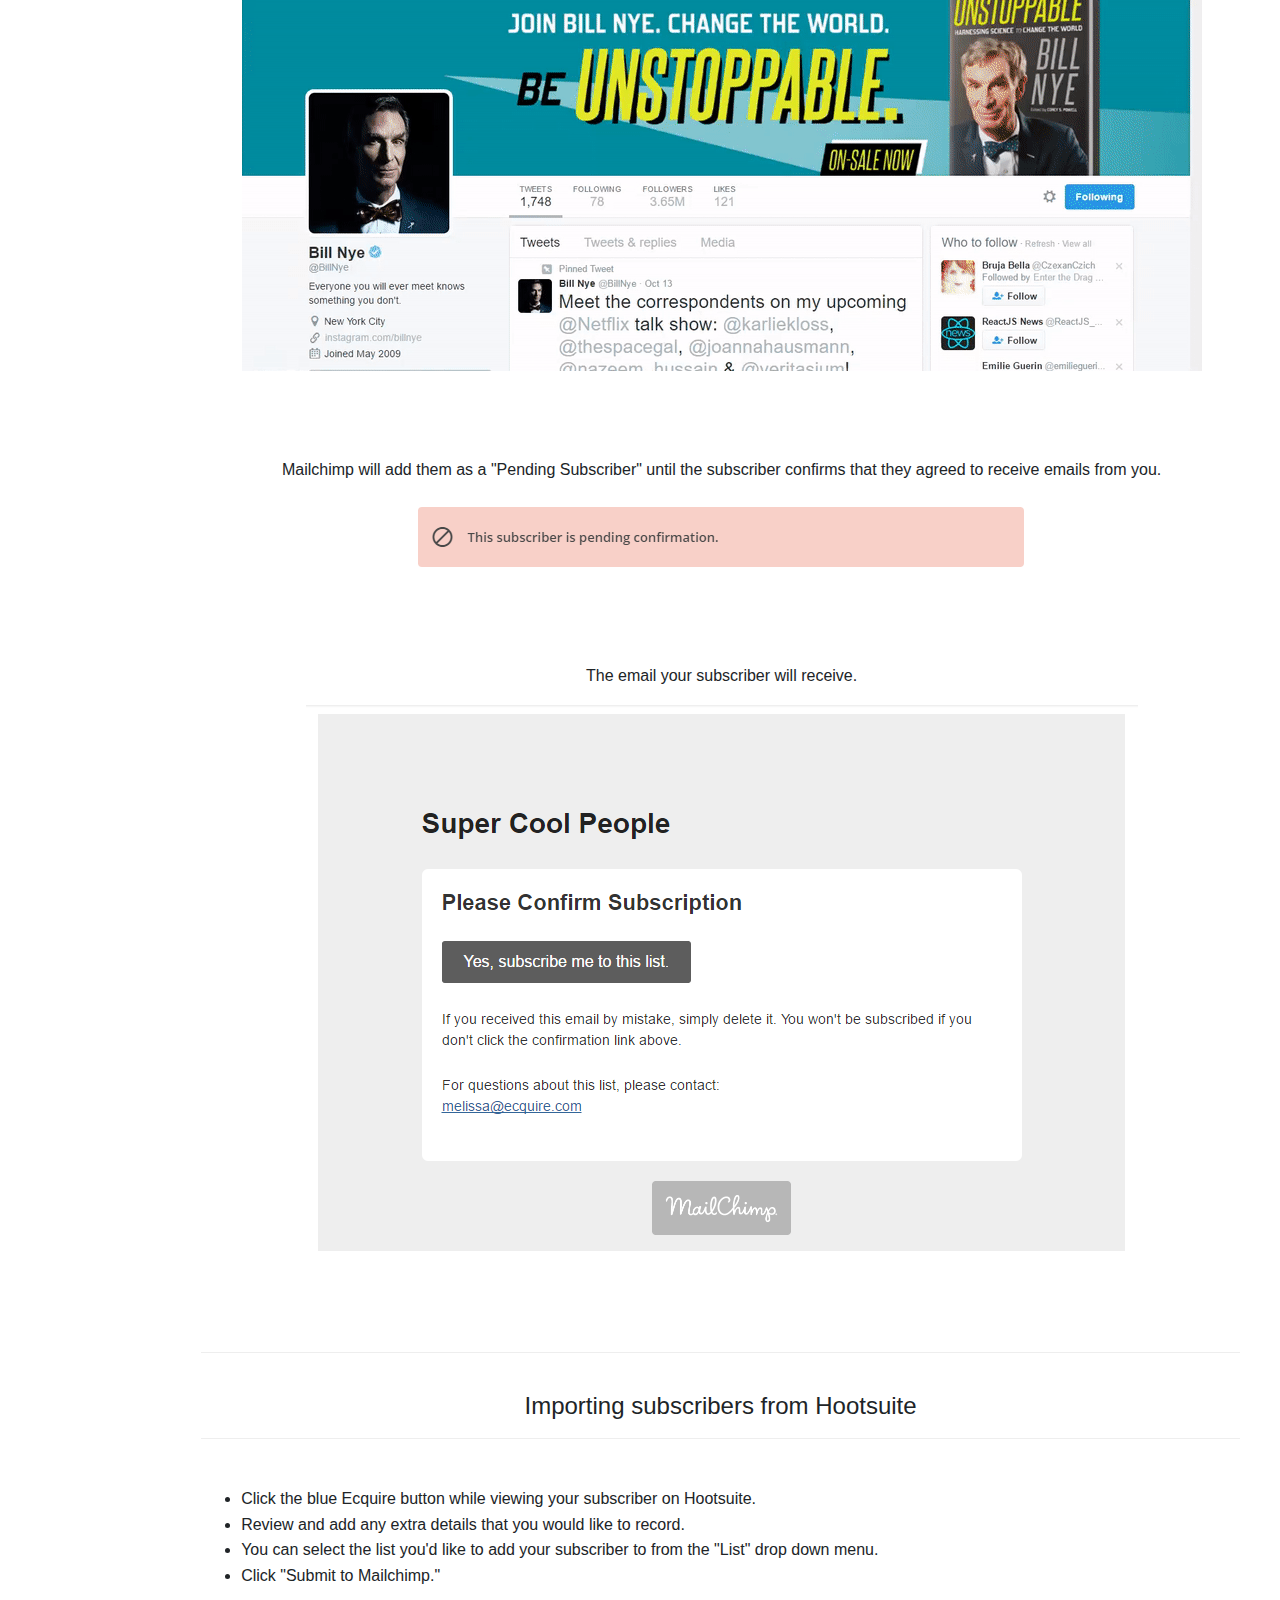
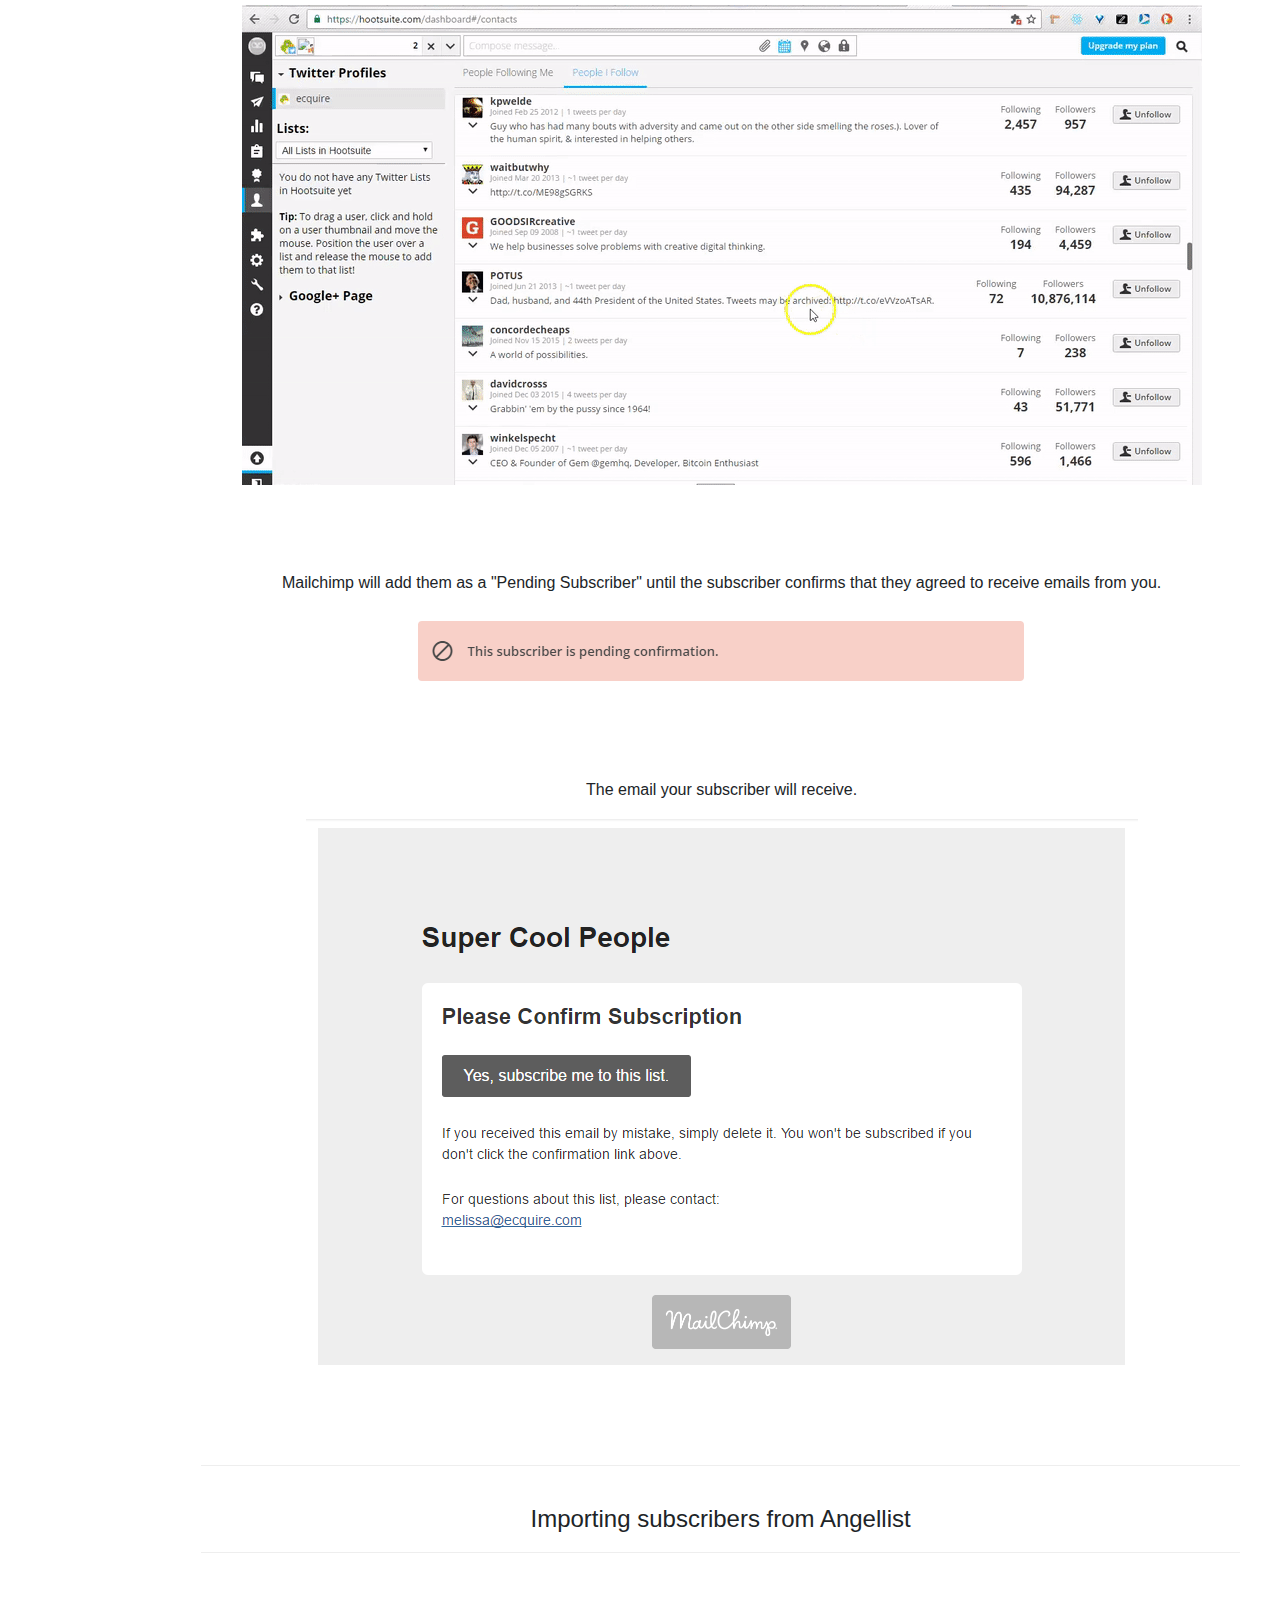
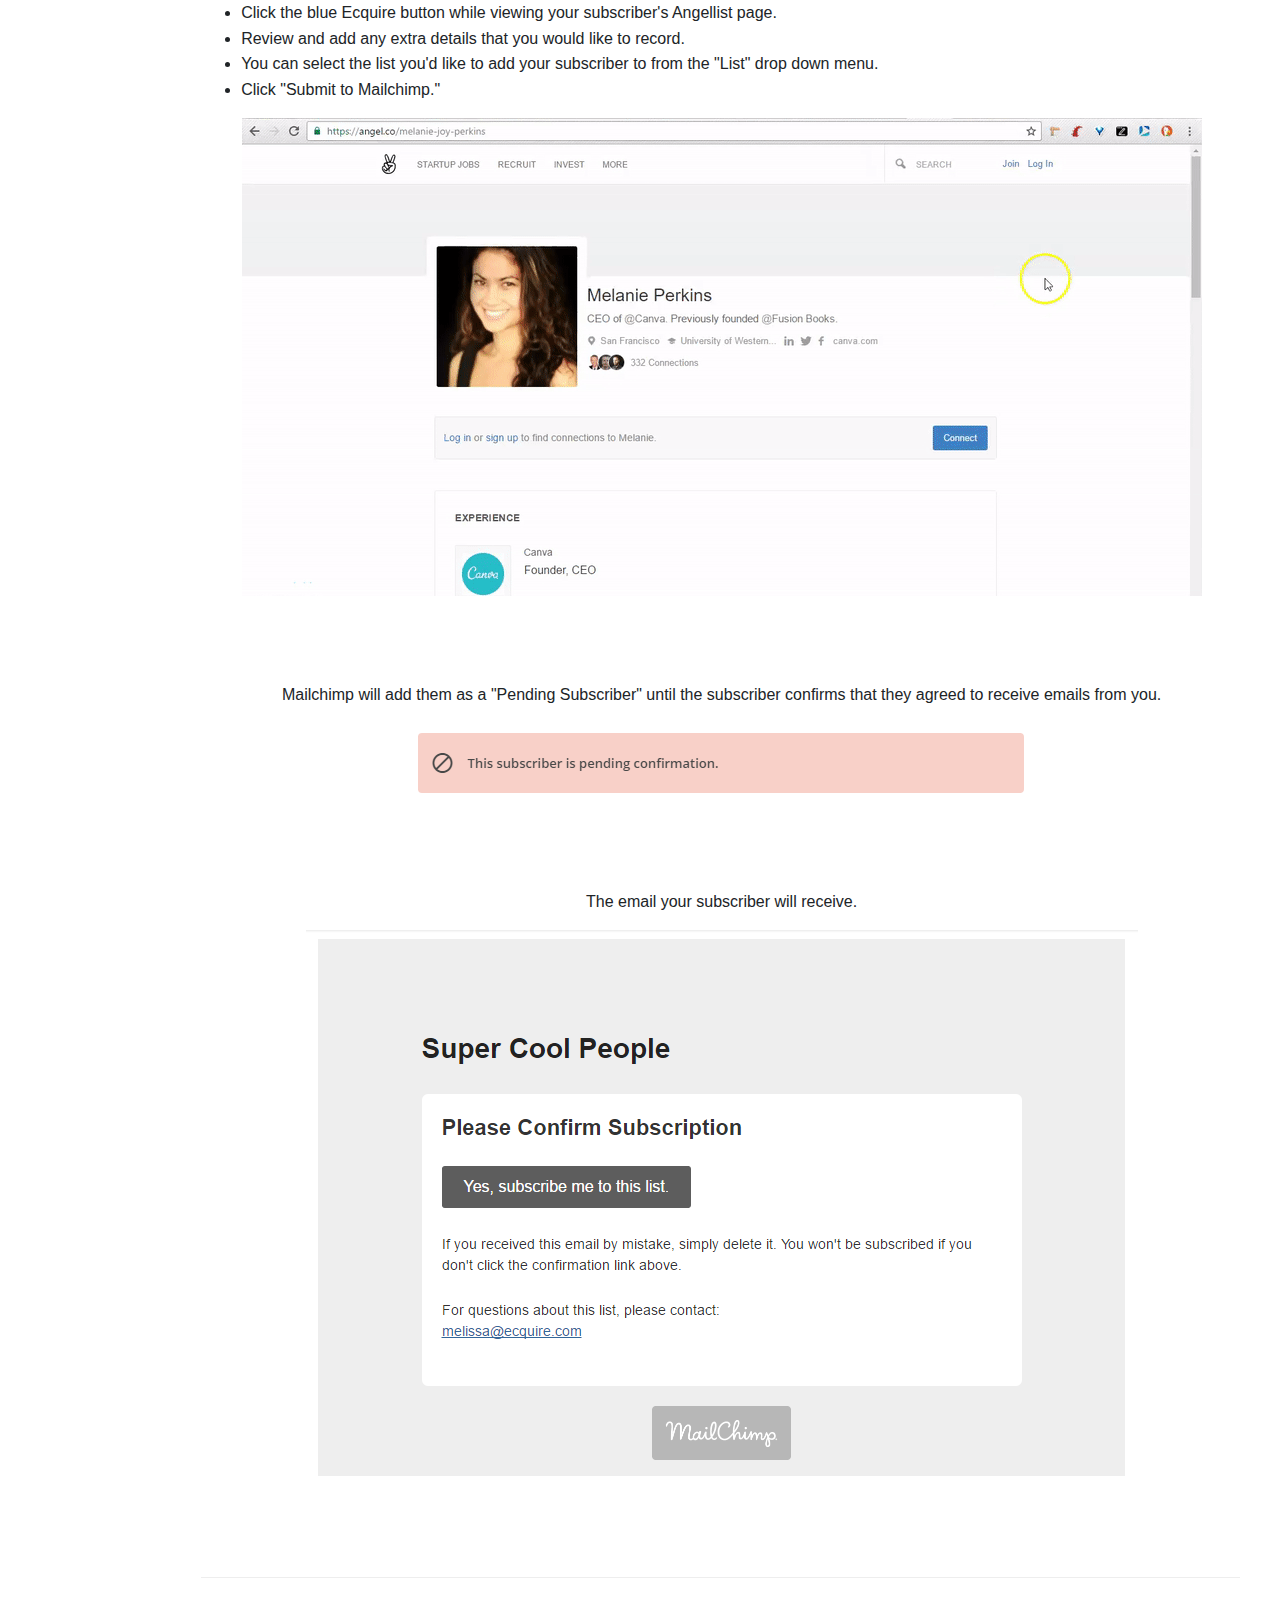
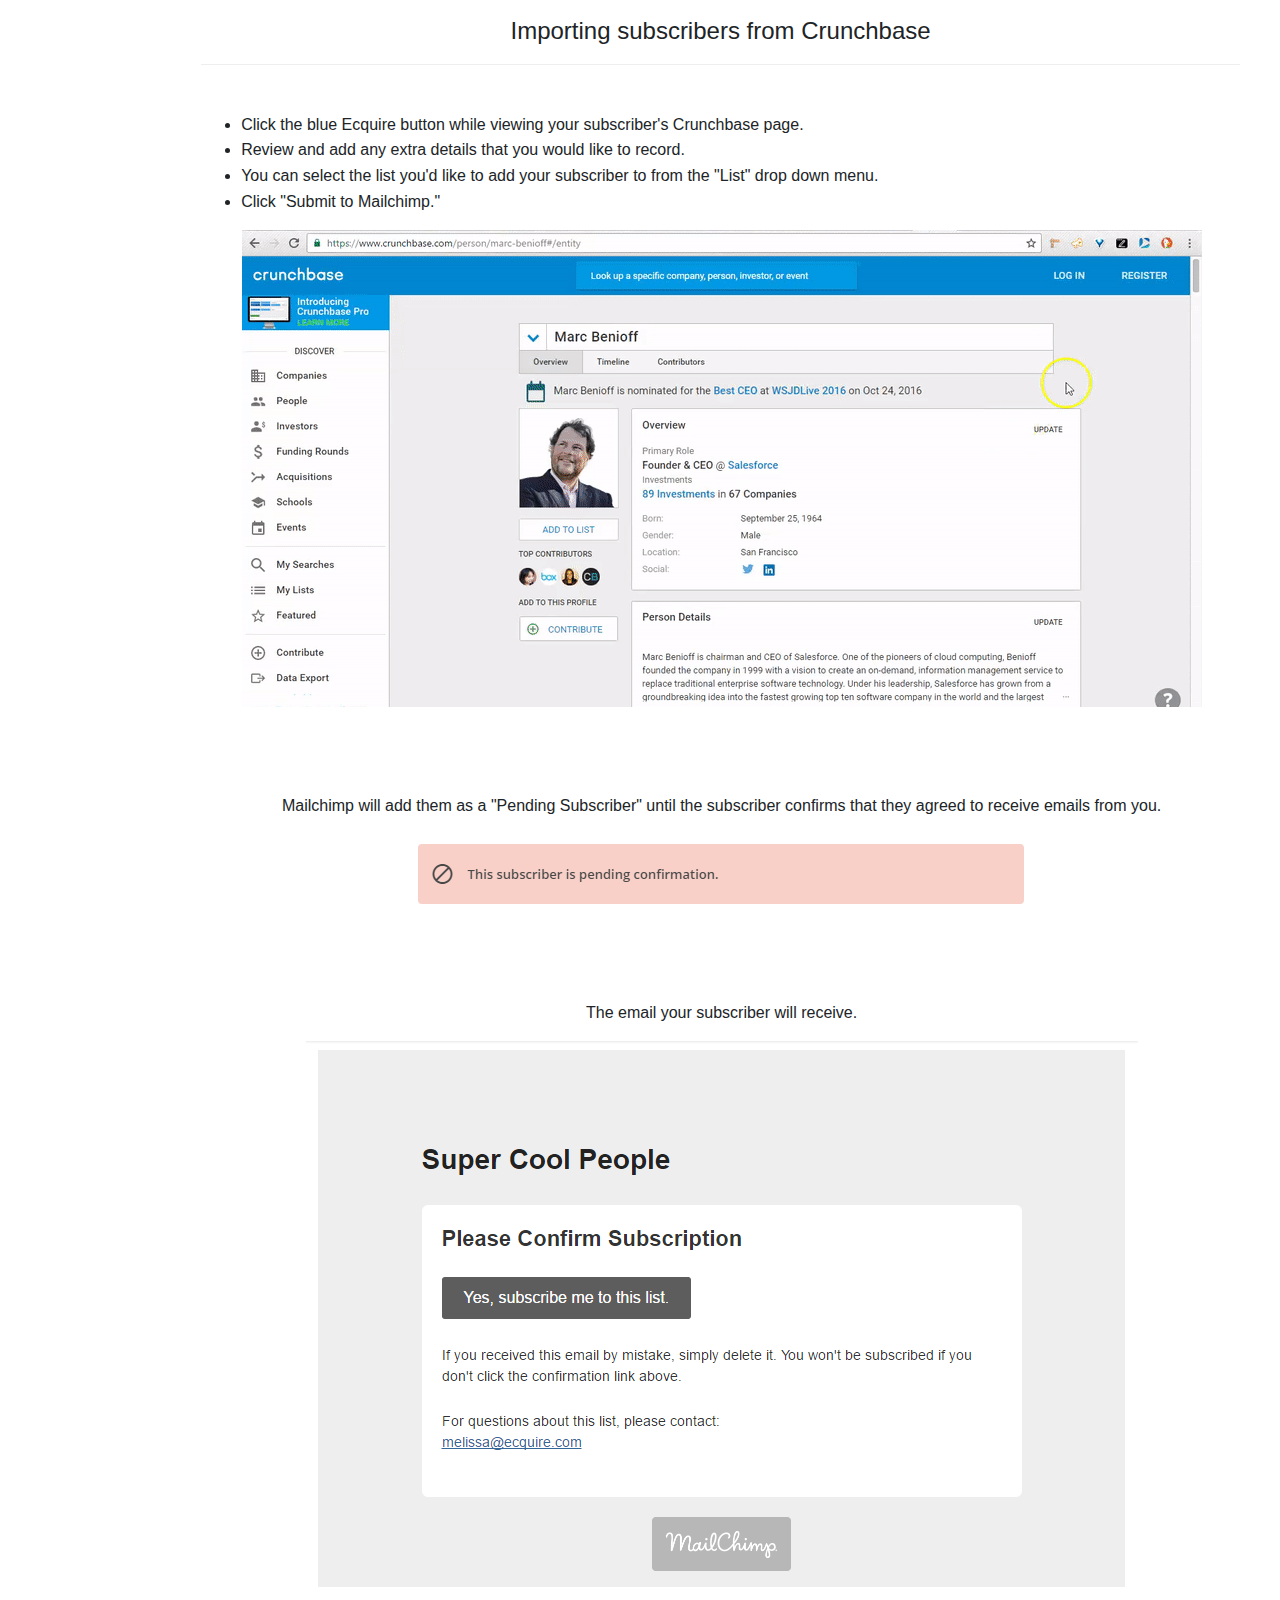
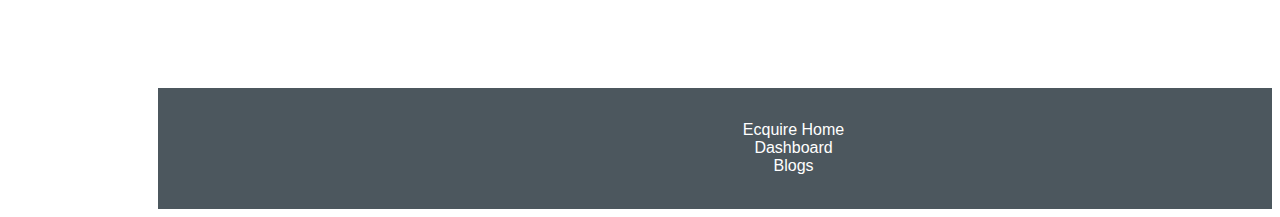
<file: mailchimp.html>
<!doctype html>
<html lang="en">
  <head>
    <meta charset="utf-8">
    <meta name="viewport" content="width=device-width, initial-scale=1.0">
    <meta name="description" content="A layout example with a side menu that hides on mobile, just like the Pure website.">

    <title>Ecquire Help</title>

<!-- Custom styles -->
    <link rel="stylesheet" href="http://yui.yahooapis.com/pure/0.6.0/pure-min.css">
    <link rel="stylesheet" href="http://yui.yahooapis.com/pure/0.6.0/grids-responsive-min.css">
    <link rel="stylesheet" href="css/styles.css">
    
  </head>

  <body>
    <div id="layout">
    <!-- Menu toggle -->
      <a href="#menu" id="menuLink" class="menu-link">
    <!-- Hamburger icon -->
      <span></span>
      </a>

      <div id="menu">
        <div class="pure-menu">
          <a class="pure-menu-heading" href="index.html">ECQUIRE HELP</a>
          <ul class="pure-menu-list">
            <a class="pure-menu-heading" href="#mailchimp">MAILCHIMP</a>
            <li class="pure-menu-item"><a href="#mailchimp-connect" class="pure-menu-link">How to connect<br>to Mailchimp</a></li>
            <li class="pure-menu-item"><a href="#linkedin-mailchimp" class="pure-menu-link">Importing subscribers<br>from LinkedIn</a></li>
            <li class="pure-menu-item"><a href="#facebook-mailchimp" class="pure-menu-link">Importing subscribers<br>from Facebook</a></li>
            <li class="pure-menu-item"><a href="#twitter-mailchimp" class="pure-menu-link">Importing subscribers<br>from Twitter</a></li>
            <li class="pure-menu-item"><a href="#hootsuite-mailchimp" class="pure-menu-link">Importing subscribers<br>from Hootsuite</a></li>
            <li class="pure-menu-item"><a href="#angellist-mailchimp" class="pure-menu-link">Importing subscribers<br>from Angellist</a></li>
            <li class="pure-menu-item"><a href="#crunchbase-mailchimp" class="pure-menu-link">Importing subscribers<br>from Crunchbase</a></li>
            <a class="pure-menu-heading" href="index.html">MORE ARTICLES</a>
            <li class="pure-menu-item"><a href="gettingstarted.html" class="pure-menu-link">Getting Started</a></li>
            <li class="pure-menu-item"><a href="account.html" class="pure-menu-link">Account</a></li>
            <li class="pure-menu-item"><a href="salesforce.html" class="pure-menu-link">Salesforce</a></li>
            <li class="pure-menu-item"><a href="googledocs.html" class="pure-menu-link">Google Docs</a></li>
            <li class="pure-menu-item"><a href="pipedrive.html" class="pure-menu-link">Pipedrive</a></li>
            <li class="pure-menu-item"><a href="highrise.html" class="pure-menu-link">Highrise</a></li>
            <li class="pure-menu-item"><a href="troubleshooting.html" class="pure-menu-link">Troubleshooting</a></li>
          </ul>
        </div><!--/pure-menu-->
      </div><!--/menu-->

    
      <div class="header">
        <h1 id="mailchimp">Mailchimp</h1>
      </div>

  <!--HOW TO CONNECT TO MAILCHIMP-->
      <div class="content">
        <div class="header">
          <h2 id="mailchimp-connect">How to connect to Mailchimp</h2>
        </div>
        <div class="column-row">
          <div class="pure-u-1 pure-u-md-1-2">
            <p>Once you’ve installed Ecquire you need to tell it which service you want to send your contact information to. If you have just downloaded Ecquire you will be prompted to choose a service to connect to:</p>
            <ul class="instructions">
              <li>In your CRM Services screen, select Mailchimp by clicking the checkbox next to it.</li>
              <li>Enter your log in information and click "Yes, I'll allow access."</li>
              <li>Select the company you will be importing contacts to</li>
              <li>And that's it! You're connected!</li>
            </ul>
          </div>
          <div class="pure-u-1 pure-u-md-1-2">
            <img src="img/mailchimp/mailchimp-connect.gif" class="pure-img" alt="Connecting to Mailchimp">
          </div>
        </div><!--/column-row-->
      </div><!--/content-->
  <!--/HOW TO CONNECT TO MAILCHIMP-->

  <!--LINKEDIN-MAILCHIMP-->
      <div class="content">
        <div class="header">
          <h2 id="linkedin-mailchimp">Importing subscribers from LinkedIn</h2>
        </div>
        <div class="column-row">
          <div class="pure-u-1 pure-u-md-1-2">
            <ul class="instructions">
              <li>Click the blue Ecquire button while viewing your subscriber's LinkedIn page.</li>
              <li>Review and add any extra details that you would like to record.</li>
              <li>You can select the list you'd like to add your subscriber to from the "list" drop down menu.</li>
              <li>Click "Submit to Mailchimp."</li>
            </ul>
          </div>
          <div class="pure-u-1 pure-u-md-1-2">
            <img src="img/mailchimp/linkedin-mailchimp.gif" class="pure-img" alt="Importing A Subscriber To Mailchimp">
          </div>
        </div><!--/column-row-->
        <div class="column-row">
          <div class="pure-u-1 pure-u-md-1-2">
            <p>Mailchimp will add them as a "Pending Subscriber" until the subscriber confirms that they agreed to receive emails from you.</p>
          </div>
          <div class="pure-u-1 pure-u-md-1-2">
            <img src="img/mailchimp/mailchimp-pending-confirmation.PNG" class="pure-img" alt="Pending Confirmation">
          </div>
        </div><!--/column-row-->
        <div class="column-row">
          <div class="pure-u-1 pure-u-md-1-2">
            <p>The email your subscriber will receive.</p>
          </div>
          <div class="pure-u-1 pure-u-md-1-2">
            <img src="img/mailchimp/subscription-confirmation-email.PNG" class="pure-img" alt="Subscription Confirmation Email">
          </div>
        </div><!--/column-row-->
      </div><!--/content-->
  <!--/LINKEDIN-MAILCHIMP-->

  <!--FACEBOOK-MAILCHIMP-->
      <div class="content">
        <div class="header">
          <h2 id="facebook-mailchimp">Importing subscribers from Facebook</h2>
        </div>
        <div class="column-row">
          <div class="pure-u-1 pure-u-md-1-2">
            <ul class="instructions">
              <li>Click the blue Ecquire button while viewing your subscriber's Facebook page.</li>
              <li>Review and add any extra details that you would like to record.</li>
              <li>You can select the list you'd like to add your subscriber to from the "List" drop down menu.</li>
              <li>Click "Submit to Mailchimp."</li>
            </ul>
          </div>
          <div class="pure-u-1 pure-u-md-1-2">
            <img src="img/mailchimp/facebook-mailchimp.gif" class="pure-img" alt="Importing A Subscriber To Mailchimp">
          </div>
        </div><!--/column-row-->
        <div class="column-row">
          <div class="pure-u-1 pure-u-md-1-2">
            <p>Mailchimp will add them as a "Pending Subscriber" until the subscriber confirms that they agreed to receive emails from you.</p>
          </div>
          <div class="pure-u-1 pure-u-md-1-2">
            <img src="img/mailchimp/mailchimp-pending-confirmation.PNG" class="pure-img" alt="Pending Confirmation">
          </div>
        </div><!--/column-row-->
        <div class="column-row">
          <div class="pure-u-1 pure-u-md-1-2">
            <p>The email your subscriber will receive.</p>
          </div>
          <div class="pure-u-1 pure-u-md-1-2">
            <img src="img/mailchimp/subscription-confirmation-email.PNG" class="pure-img" alt="Subscription Confirmation Email">
          </div>
        </div><!--/column-row-->
      </div><!--/content-->
  <!--/FACEBOOK-MAILCHIMP-->

  <!--TWITTER-MAILCHIMP-->
      <div class="content">
        <div class="header">
          <h2 id="twitter-mailchimp">Importing subscribers from Twitter</h2>
        </div>
        <div class="column-row">
          <div class="pure-u-1 pure-u-md-1-2">
            <ul class="instructions">
              <li>Click the blue Ecquire button while viewing your subscriber's Twitter page.</li>
              <li>Review and add any extra details that you would like to record.</li>
              <li>You can select the list you'd like to add your subscriber to from the "List" drop down menu.</li>
              <li>Click "Submit to Mailchimp."</li>
            </ul>
          </div>
          <div class="pure-u-1 pure-u-md-1-2">
            <img src="img/mailchimp/twitter-mailchimp.gif" class="pure-img" alt="Importing A Subscriber To Mailchimp">
          </div>
        </div><!--/column-row-->
        <div class="column-row">
          <div class="pure-u-1 pure-u-md-1-2">
            <p>Mailchimp will add them as a "Pending Subscriber" until the subscriber confirms that they agreed to receive emails from you.</p>
          </div>
          <div class="pure-u-1 pure-u-md-1-2">
            <img src="img/mailchimp/mailchimp-pending-confirmation.PNG" class="pure-img" alt="Pending Confirmation">
          </div>
        </div><!--/column-row-->
        <div class="column-row">
          <div class="pure-u-1 pure-u-md-1-2">
            <p>The email your subscriber will receive.</p>
          </div>
          <div class="pure-u-1 pure-u-md-1-2">
            <img src="img/mailchimp/subscription-confirmation-email.PNG" class="pure-img" alt="Subscription Confirmation Email">
          </div>
        </div><!--/column-row-->
      </div><!--/content-->
  <!--/TWITTER-MAILCHIMP-->

  <!--HOOTSUITE-MAILCHIMP-->
      <div class="content">
        <div class="header">
          <h2 id="hootsuite-mailchimp">Importing subscribers from Hootsuite</h2>
        </div>
        <div class="column-row">
          <div class="pure-u-1 pure-u-md-1-2">
            <ul class="instructions">
              <li>Click the blue Ecquire button while viewing your subscriber on Hootsuite.</li>
              <li>Review and add any extra details that you would like to record.</li>
              <li>You can select the list you'd like to add your subscriber to from the "List" drop down menu.</li>
              <li>Click "Submit to Mailchimp."</li>
            </ul>
          </div>
          <div class="pure-u-1 pure-u-md-1-2">
            <img src="img/mailchimp/hootsuite-mailchimp.gif" class="pure-img" alt="Importing A Subscriber To Mailchimp">
          </div>
        </div><!--/column-row-->
        <div class="column-row">
          <div class="pure-u-1 pure-u-md-1-2">
            <p>Mailchimp will add them as a "Pending Subscriber" until the subscriber confirms that they agreed to receive emails from you.</p>
          </div>
          <div class="pure-u-1 pure-u-md-1-2">
            <img src="img/mailchimp/mailchimp-pending-confirmation.PNG" class="pure-img" alt="Pending Confirmation">
          </div>
        </div><!--/column-row-->
        <div class="column-row">
          <div class="pure-u-1 pure-u-md-1-2">
            <p>The email your subscriber will receive.</p>
          </div>
          <div class="pure-u-1 pure-u-md-1-2">
            <img src="img/mailchimp/subscription-confirmation-email.PNG" class="pure-img" alt="Subscription Confirmation Email">
          </div>
        </div><!--/column-row-->
      </div><!--/content-->
  <!--/HOOTSUITE-MAILCHIMP-->

  <!--ANGELLIST-MAILCHIMP-->
      <div class="content">
        <div class="header">
          <h2 id="angellist-mailchimp">Importing subscribers from Angellist</h2>
        </div>
        <div class="column-row">
          <div class="pure-u-1 pure-u-md-1-2">
            <ul class="instructions">
              <li>Click the blue Ecquire button while viewing your subscriber's Angellist page.</li>
              <li>Review and add any extra details that you would like to record.</li>
              <li>You can select the list you'd like to add your subscriber to from the "List" drop down menu.</li>
              <li>Click "Submit to Mailchimp."</li>
            </ul>
          </div>
          <div class="pure-u-1 pure-u-md-1-2">
            <img src="img/mailchimp/angellist-mailchimp.gif" class="pure-img" alt="Importing A Subscriber To Mailchimp">
          </div>
        </div><!--/column-row-->
        <div class="column-row">
          <div class="pure-u-1 pure-u-md-1-2">
            <p>Mailchimp will add them as a "Pending Subscriber" until the subscriber confirms that they agreed to receive emails from you.</p>
          </div>
          <div class="pure-u-1 pure-u-md-1-2">
            <img src="img/mailchimp/mailchimp-pending-confirmation.PNG" class="pure-img" alt="Pending Confirmation">
          </div>
        </div><!--/column-row-->
        <div class="column-row">
          <div class="pure-u-1 pure-u-md-1-2">
            <p>The email your subscriber will receive.</p>
          </div>
          <div class="pure-u-1 pure-u-md-1-2">
            <img src="img/mailchimp/subscription-confirmation-email.PNG" class="pure-img" alt="Subscription Confirmation Email">
          </div>
        </div><!--/column-row-->
      </div><!--/content-->
  <!--/ANGELLIST-MAILCHIMP-->

  <!--CRUNCHBASE-MAILCHIMP-->
      <div class="content">
        <div class="header">
          <h2 id="crunchbase-mailchimp">Importing subscribers from Crunchbase</h2>
        </div>
        <div class="column-row">
          <div class="pure-u-1 pure-u-md-1-2">
            <ul class="instructions">
              <li>Click the blue Ecquire button while viewing your subscriber's Crunchbase page.</li>
              <li>Review and add any extra details that you would like to record.</li>
              <li>You can select the list you'd like to add your subscriber to from the "List" drop down menu.</li>
              <li>Click "Submit to Mailchimp."</li>
            </ul>
          </div>
          <div class="pure-u-1 pure-u-md-1-2">
            <img src="img/mailchimp/crunchbase-mailchimp.gif" class="pure-img" alt="Importing A Subscriber To Mailchimp">
          </div>
        </div><!--/column-row-->
        <div class="column-row">
          <div class="pure-u-1 pure-u-md-1-2">
            <p>Mailchimp will add them as a "Pending Subscriber" until the subscriber confirms that they agreed to receive emails from you.</p>
          </div>
          <div class="pure-u-1 pure-u-md-1-2">
            <img src="img/mailchimp/mailchimp-pending-confirmation.PNG" class="pure-img" alt="Pending Confirmation">
          </div>
        </div><!--/column-row-->
        <div class="column-row">
          <div class="pure-u-1 pure-u-md-1-2">
            <p>The email your subscriber will receive.</p>
          </div>
          <div class="pure-u-1 pure-u-md-1-2">
            <img src="img/mailchimp/subscription-confirmation-email.PNG" class="pure-img" alt="Subscription Confirmation Email">
          </div>
        </div><!--/column-row-->
      </div><!--/content-->
  <!--/CRUNCHBASE-MAILCHIMP-->

      <div id ="hs-beacon">
        <div data-reactid-hs=".0">
          <iframe style="background:transparent;border:none;bottom:12px;height:80px;position:fixed;right:18px;top:auto;width:80px;z-index:1050;" data-reactid-hs=".0.0">
            <html>
              <head></head>
              <body>
                <div data-reactid-hs=".1">
                  <link type="text/css" rel="stylesheet" href="https://djtflbt20bdde.cloudfront.net/css/styles.c52ea201.css" data-reactid-hs=".1.0">
                  <style data-reactid-hs=".1.1:0">.widget-trigger, .btn, .double-bounce1, .double-bounce2, .email-icon { background-color: #32a8d9; } .search-results, a { color: #32a8d9; } .btn:hover, .btn:focus { background-color: #1e94c5; } .btn:disabled, .btn:disabled:hover, .btn.disabled, .btn.disabled:hover, .btn[type=disabled], .btn[type=disabled]:hover { background-color: #46bced; }</style>
                  <button class="widget-trigger widget-trigger__bouy" style="display:none;cursor:pointer;" data-reactid-hs=".1.1:1">Help</button>
                </div>
              </body>
            </html>
          </iframe>
          <iframe style="border: none; bottom: 89px; height: 0px; position: fixed; right: 15px; top: auto; width: 450px; z-index: 1050;" data-reactid-hs=".0.1">
            <html>
              <head>
                <meta http-equiv="X-UA-Compatible" content="IE=edge">
                <meta name="viewport" content="width=device-width, initial-scale=1">
                <meta name="author" content="Help Scout"><base href="//docs.helpscout.net/">
              </head>
              <body>
                <div data-reactid-hs=".2">
                  <link type="text/css" rel="stylesheet" href="https://djtflbt20bdde.cloudfront.net/css/styles.c52ea201.css" data-reactid-hs=".2.0">
                  <style data-reactid-hs=".2.1:0">
                    .widget-trigger, .btn, .double-bounce1, .double-bounce2, .email-icon { background-color: #32a8d9; } .search-results, a { color: #32a8d9; } .btn:hover, .btn:focus { background-color: #1e94c5; } .btn:disabled, .btn:disabled:hover, .btn.disabled, .btn.disabled:hover, .btn[type=disabled], .btn[type=disabled]:hover { background-color: #46bced; }
                  </style>
                  <div class="main hidden" style="max-height: 283px; visibility: hidden;" tabindex="1" data-reactid-hs=".2.1:1">
                    <div class="beacon-wrapper" data-reactid-hs=".2.1:1.0">
                      <div class="modal-close modal-close__absolute hidden" style="height: auto;" data-reactid-hs=".2.1:1.0.0">
                        <svg viewBox="0 0 26.1 26.1" xmlns="http://www.w3.org/2000/svg">
                          <polygon points="26.1,1.7 24.4,0 13,11.3 1.7,0 0,1.7 11.3,13 0,24.4 1.7,26.1 13,14.8 24.4,26.1 26.1,24.4 14.8,13 ">
                          </polygon>
                        </svg>
                      </div>
                      <form class="search-form hidden" data-reactid-hs=".2.1:1.0.1">
                        <div data-reactid-hs=".2.1:1.0.1.0">
                          <input class="search-form--input" type="text" placeholder="What can we help you with?" autocomplete="off" offset="18" data-reactid-hs=".2.1:1.0.1.0.0">
                        </div>
                        <a href="#" class="search-form--submit" data-reactid-hs=".2.1:1.0.1.1">Submit</a>
                        <div class="search-spinner hidden" data-reactid-hs=".2.1:1.0.1.2">
                          <div class="double-bounce1" data-reactid-hs=".2.1:1.0.1.2.0">
                          </div>
                          <div class="double-bounce2" data-reactid-hs=".2.1:1.0.1.2.1">
                          </div>
                        </div>
                      </form>
                      <div class="content results hidden" style="max-height:400px;" data-reactid-hs=".2.1:1.0.2">
                        <ol class="search-results" data-reactid-hs=".2.1:1.0.2.1"></ol>
                        <p class="search-empty" data-reactid-hs=".2.1:1.0.2.2">
                          <span data-reactid-hs=".2.1:1.0.2.2.0">No results found for</span>
                          <span data-reactid-hs=".2.1:1.0.2.2.1"> "</span>
                          <span data-reactid-hs=".2.1:1.0.2.2.2"></span>
                          <span data-reactid-hs=".2.1:1.0.2.2.3">"</span>
                        </p>
                      </div>
                      <div class="content article hidden" style="height:auto;max-height:none;min-height:none;" data-reactid-hs=".2.1:1.0.3">
                        <h1 class="article--title" data-reactid-hs=".2.1:1.0.3.0"></h1>
                        <a href="" class="article--open-original" title="Open the article in a new window" target="_blank" data-reactid-hs=".2.1:1.0.3.1"></a>
                        <div class="article--content" data-reactid-hs=".2.1:1.0.3.2">
                        </div>
                      </div>
                      <div class="contact" style="max-height: 277px;" data-reactid-hs=".2.1:1.0.4">
                        <div class="" data-reactid-hs=".2.1:1.0.4.0">
                          <div class="content" data-reactid-hs=".2.1:1.0.4.0.0">
                            <form class="contact--form" data-reactid-hs=".2.1:1.0.4.0.0.0">
                              <div class="form-control" data-reactid-hs=".2.1:1.0.4.0.0.0.2">
                                <div data-reactid-hs=".2.1:1.0.4.0.0.0.2.0">
                                  <input type="text" name="name" maxlength="60" placeholder="Your Name" offset="6" data-reactid-hs=".2.1:1.0.4.0.0.0.2.0.0">
                                </div>
                                <div class="form-control--error-message" data-reactid-hs=".2.1:1.0.4.0.0.0.2.1">Please enter your name</div>
                              </div>
                              <div class="form-control" data-reactid-hs=".2.1:1.0.4.0.0.0.3">
                                <div data-reactid-hs=".2.1:1.0.4.0.0.0.3.0">
                                  <input type="email" name="email" maxlength="100" placeholder="Email address" offset="6" data-reactid-hs=".2.1:1.0.4.0.0.0.3.0.0">
                                </div>
                                <div class="form-control--error-message" data-reactid-hs=".2.1:1.0.4.0.0.0.3.1">Please enter a valid email address</div>
                              </div>
                              <div class="form-control" data-reactid-hs=".2.1:1.0.4.0.0.0.4">
                                <div data-reactid-hs=".2.1:1.0.4.0.0.0.4.0">
                                  <input type="text" name="subject" maxlength="100" placeholder="Subject" autocomplete="off" offset="6" data-reactid-hs=".2.1:1.0.4.0.0.0.4.0.0">
                                </div>
                                <div class="form-control--error-message" data-reactid-hs=".2.1:1.0.4.0.0.0.4.1">Please enter a subject</div>
                              </div>
                              <div class="form-control" data-reactid-hs=".2.1:1.0.4.0.0.0.6">
                                <div data-reactid-hs=".2.1:1.0.4.0.0.0.6.0">
                                  <textarea class="contact--textarea" name="message" placeholder="How can we help you?" offset="6" data-reactid-hs=".2.1:1.0.4.0.0.0.6.0.0"></textarea>
                                </div>
                                <div class="form-control--error-message" data-reactid-hs=".2.1:1.0.4.0.0.0.6.1">Please enter a message</div>
                              </div>
                              <input type="text" id="phone" name="phone" data-reactid-hs=".2.1:1.0.4.0.0.0.7">
                              <div class="contact--submit" data-reactid-hs=".2.1:1.0.4.0.0.0.8">
                                <button type="submit" class="btn" data-reactid-hs=".2.1:1.0.4.0.0.0.8.0">Send</button>
                                <input type="file" class="hidden" data-reactid-hs=".2.1:1.0.4.0.0.0.8.1">
                                <div class="" data-reactid-hs=".2.1:1.0.4.0.0.0.8.2">
                                  <a class="contact--attach contact--attach__remove" href="#" style="display:none;" title="Remove file" data-reactid-hs=".2.1:1.0.4.0.0.0.8.2.0">x</a>
                                  <a class="contact--attach" href="#" data-reactid-hs=".2.1:1.0.4.0.0.0.8.2.1">Attach a file</a>
                                  <div class="form-control--error-message" data-reactid-hs=".2.1:1.0.4.0.0.0.8.2.2">The maximum file size is 10mb</div>
                                </div>
                              </div>
                            </form>
                          </div>
                        </div>
                        <div class="hidden" data-reactid-hs=".2.1:1.0.4.1">
                          <div class="content" data-reactid-hs=".2.1:1.0.4.1.0">
                            <div class="contact-success" data-reactid-hs=".2.1:1.0.4.1.0.0">
                              <div class="contact-success--icon" data-reactid-hs=".2.1:1.0.4.1.0.0.0">
                                <object class="email-icon" type="image/svg+xml" data="https://djtflbt20bdde.cloudfront.net/img/email-sent.61f9143c.svg" data-reactid-hs=".2.1:1.0.4.1.0.0.0.0">Email icon</object>
                              </div>
                              <h1 class="contact-success--message" data-reactid-hs=".2.1:1.0.4.1.0.0.1">Message sent!</h1>
                              <p class="contact-success--followup" data-reactid-hs=".2.1:1.0.4.1.0.0.2">Thanks for reaching out! Someone from our team will get back to you soon.</p>
                            </div>
                            <div class="contact-success--powered" data-reactid-hs=".2.1:1.0.4.1.0.1">
                              <a href="http://www.helpscout.net/" target="_blank" data-reactid-hs=".2.1:1.0.4.1.0.1.0">Powered by Help Scout</a>
                            </div>
                          </div>
                        </div>
                      </div>
                      <div class="search-actions hidden" data-reactid-hs=".2.1:1.0.5">
                        <div class="search-actions--container" data-reactid-hs=".2.1:1.0.5.0">
                          <a href="#" class="btn" data-reactid-hs=".2.1:1.0.5.0.0">Send a Message</a>
                        </div>
                      </div>
                    </div>
                  </div>
                </div>
              </body>
            </html>
          </iframe>
        </div>
      </div><!--/hs-beacon-->
     
       <footer>
        <div class="pure-g">
          <div class="pure-u-1 pure-u-md-1-3 footer-item"><a class="footer-item-link" href="http://ecquire.com/" >Ecquire Home</a></div>
          <div class="pure-u-1 pure-u-md-1-3 footer-item"><a class="footer-item-link" href="http://dashboard.ecquire.com/admin">Dashboard</a></div>
          <div class="pure-u-1 pure-u-md-1-3 footer-item"><a class="footer-item-link" href="http://ecquire.com/blog">Blogs</a></div>
        </div>
      </footer>

    </div><!--/layout-->

  <!--general ui for whole website-->
  <script src="js/ui.js"></script>
  
  <!--help scout beacon-->
  <script src="js/helpScoutBeacon.js"></script>

  
  <script src="https://ajax.googleapis.com/ajax/libs/jquery/1.12.4/jquery.min.js"></script>
  
  <!--smooth scroll-->
  <script src="js/smoothScroll.js"></script>
  </body>
</html>
</file>
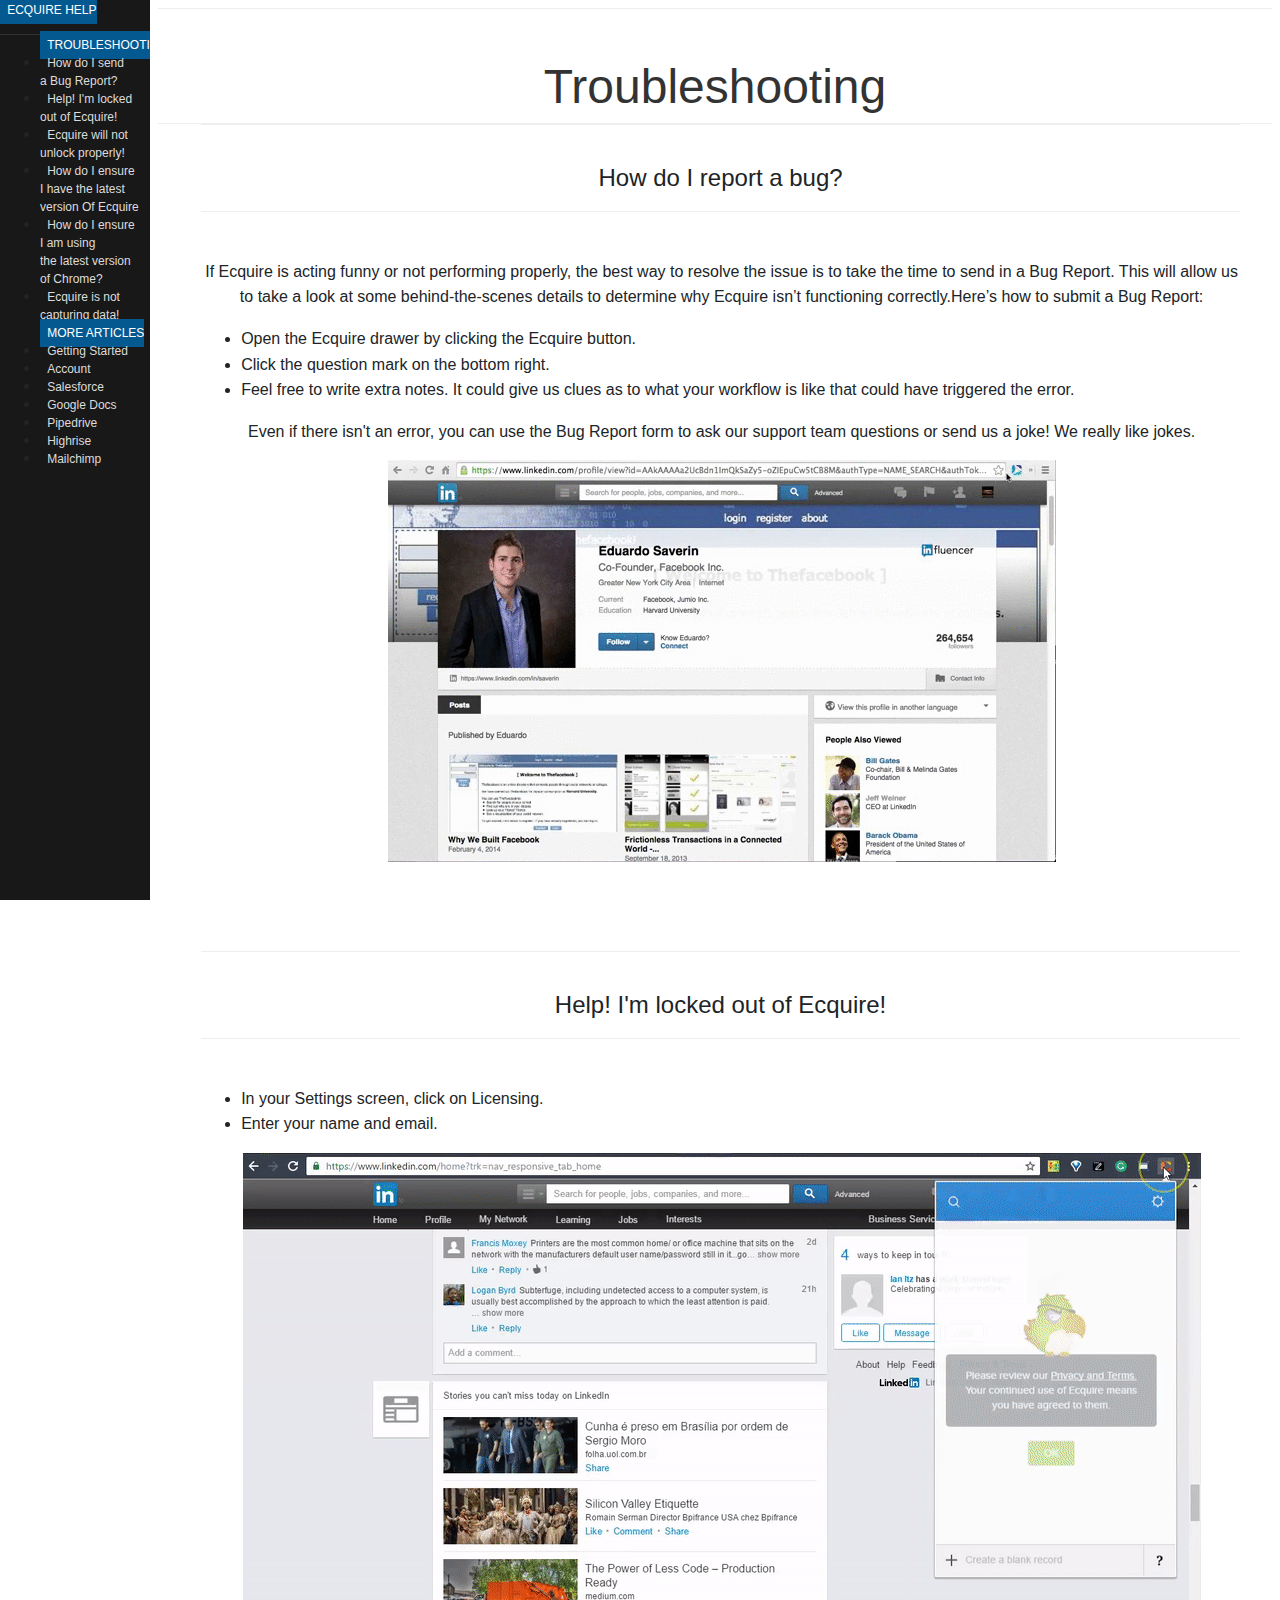
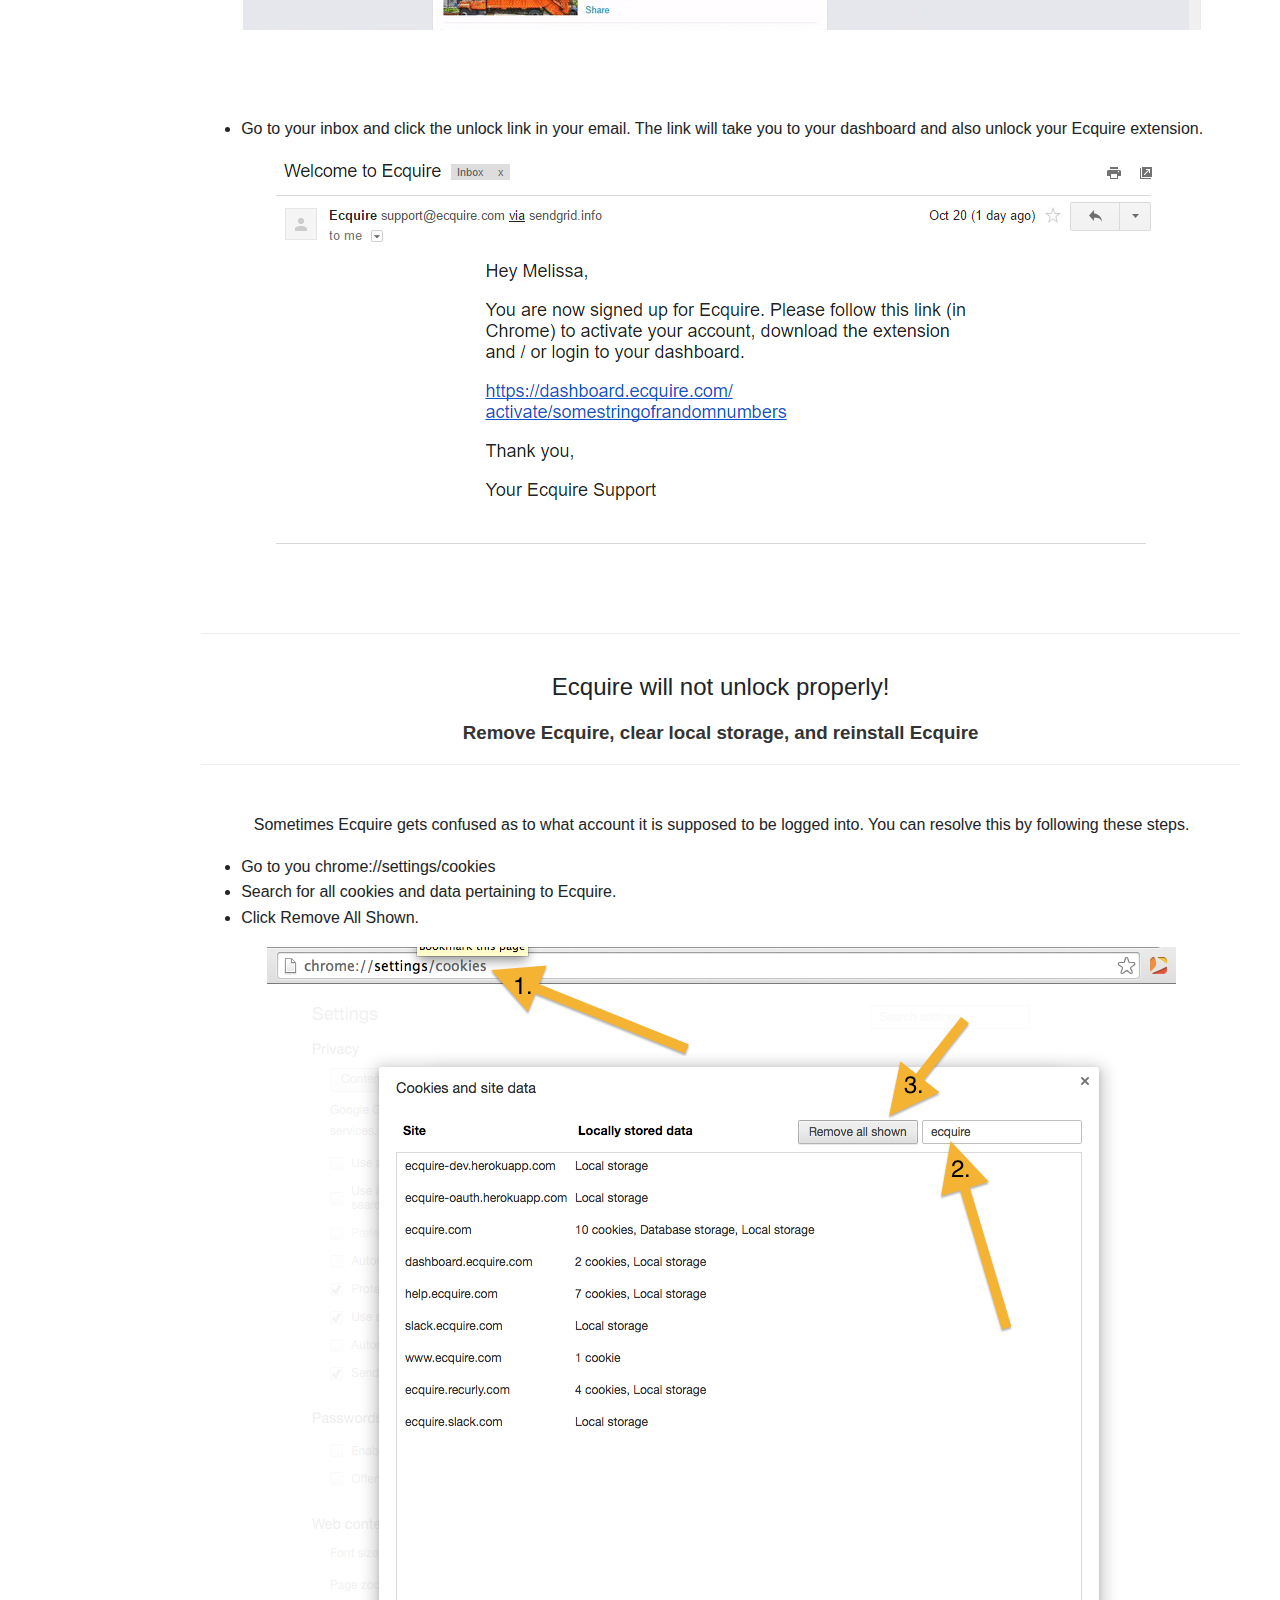
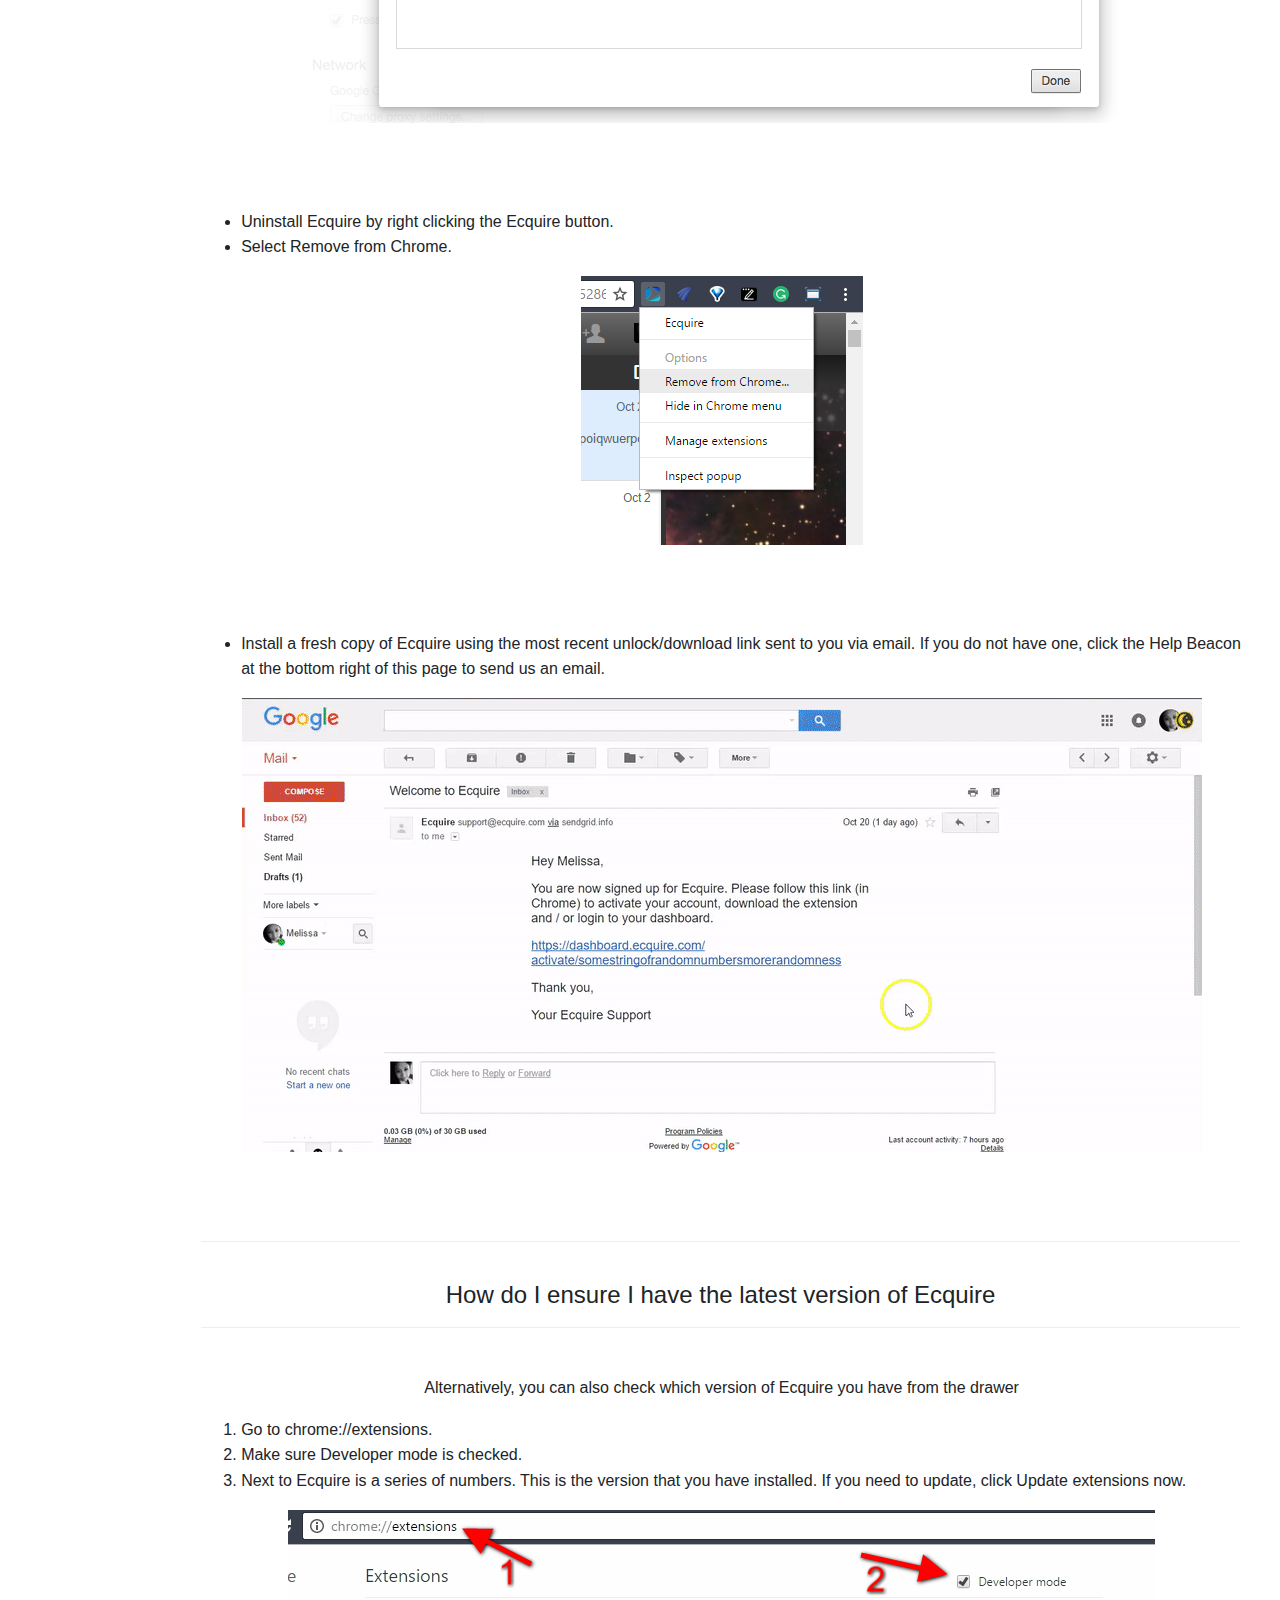
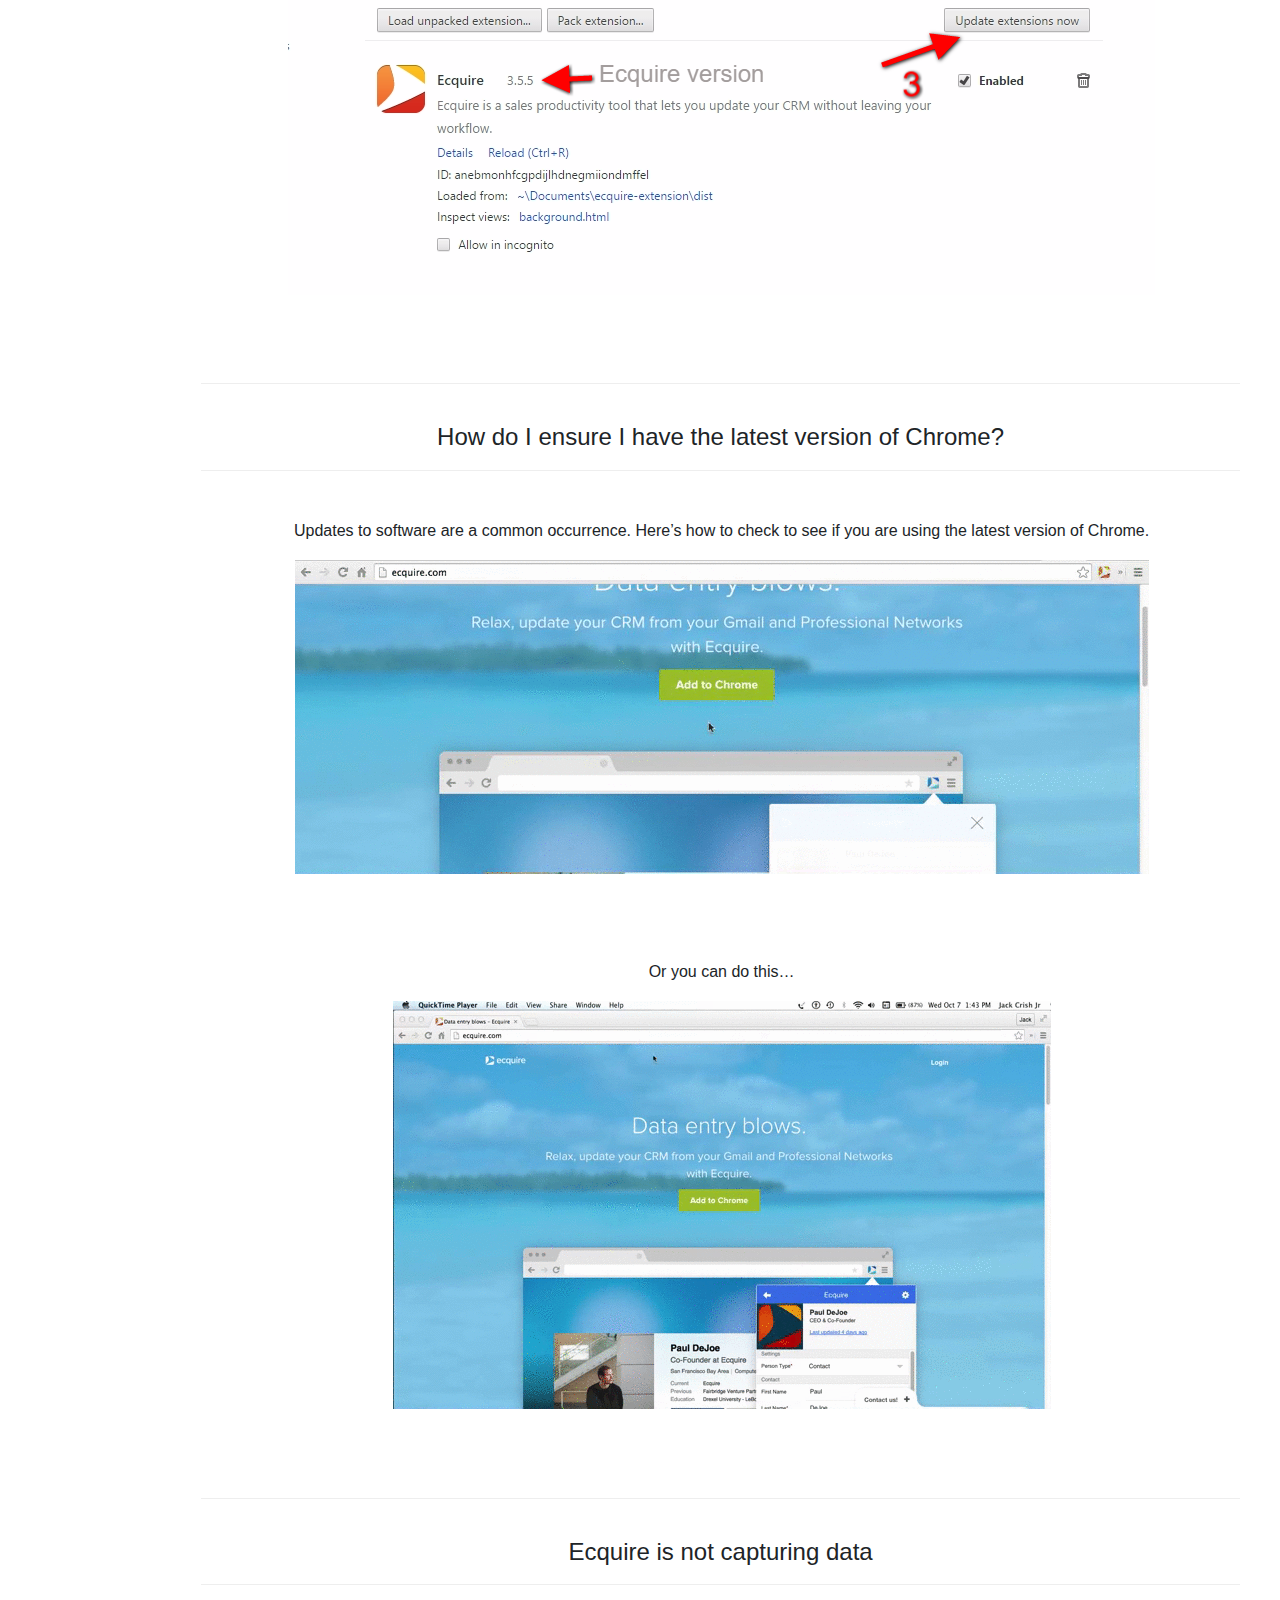
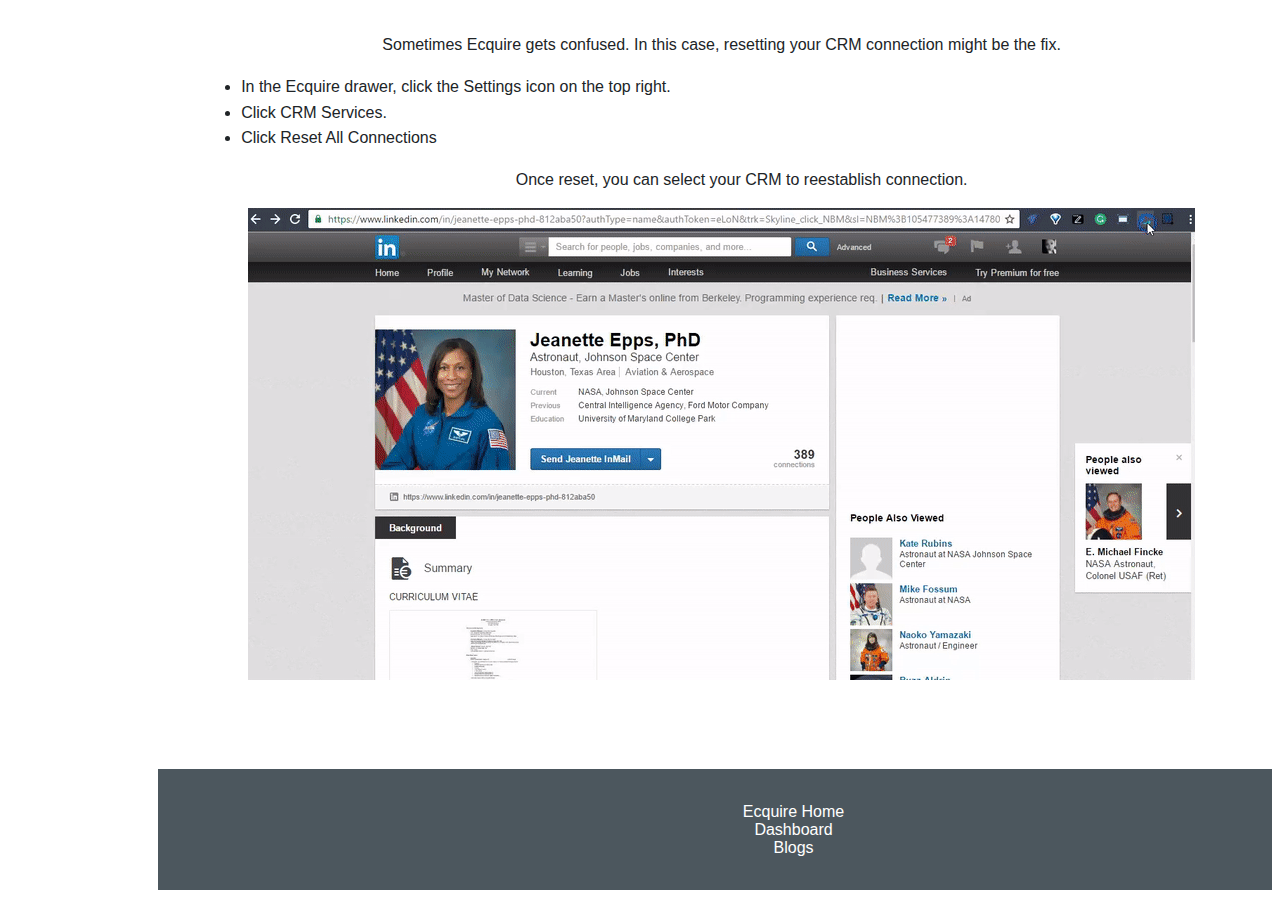
<file: troubleshooting.html>
<!doctype html>
<html lang="en">
  <head>
    <meta charset="utf-8">
    <meta name="viewport" content="width=device-width, initial-scale=1.0">
    <meta name="description" content="A layout example with a side menu that hides on mobile, just like the Pure website.">

    <title>Ecquire Help</title>

<!-- Custom styles -->
    <link rel="stylesheet" href="http://yui.yahooapis.com/pure/0.6.0/pure-min.css">
    <link rel="stylesheet" href="http://yui.yahooapis.com/pure/0.6.0/grids-responsive-min.css">
    <link rel="stylesheet" href="css/styles.css">
    
  </head>

  <body>
    <div id="layout">
    <!-- Menu toggle -->
      <a href="#menu" id="menuLink" class="menu-link">
    <!-- Hamburger icon -->
      <span></span>
      </a>

      <div id="menu">
        <div class="pure-menu">
          <a class="pure-menu-heading" href="index.html">ECQUIRE HELP</a>
          <ul class="pure-menu-list">
            <a class="pure-menu-heading" href="#troubleshooting">TROUBLESHOOTING</a>
            <li class="pure-menu-item"><a href="#bug-report" class="pure-menu-link">How do I send<br>a Bug Report?</a></li>
            <li class="pure-menu-item"><a href="#locked-out" class="pure-menu-link">Help! I'm locked<br>out of Ecquire!</a></li>
            <li class="pure-menu-item"><a href="#locked-out-2" class="pure-menu-link">Ecquire will not<br>unlock properly!</a></li>
            <li class="pure-menu-item"><a href="#ecquire-version-update" class="pure-menu-link">How do I ensure<br>I have the latest<br>version Of Ecquire</a></li>
            <li class="pure-menu-item"><a href="#chrome-version" class="pure-menu-link">How do I ensure<br>I am using<br>the latest version<br>of Chrome?</a></li>
            <li class="pure-menu-item"><a href="#reset-crm" class="pure-menu-link">Ecquire is not<br>capturing data!</a></li>
       
            <a class="pure-menu-heading" href="index.html">MORE ARTICLES</a>
            <li class="pure-menu-item"><a href="gettingstarted.html" class="pure-menu-link">Getting Started</a></li>
            <li class="pure-menu-item"><a href="account.html" class="pure-menu-link">Account</a></li>
            <li class="pure-menu-item"><a href="salesforce.html" class="pure-menu-link">Salesforce</a></li>
            <li class="pure-menu-item"><a href="googledocs.html" class="pure-menu-link">Google Docs</a></li>
            <li class="pure-menu-item"><a href="pipedrive.html" class="pure-menu-link">Pipedrive</a></li>
            <li class="pure-menu-item"><a href="highrise.html" class="pure-menu-link">Highrise</a></li>
            <li class="pure-menu-item"><a href="mailchimp.html" class="pure-menu-link">Mailchimp</a></li>
            
          </ul>
        </div><!--/pure-menu-->
      </div><!--/menu-->

    
      <div class="header">
        <h1 id="troubleshooting">Troubleshooting</h1>
      </div>

     <!--BUG REPORT-->
      <div class="content">
        <div class="header">
          <h2 id="bug-report">How do I report a bug?</h2>
        </div>
        <div class="column-row">
          <div class="pure-u-1 pure-u-md-1-2">
            <p>If Ecquire is acting funny or not performing properly, the best way to resolve the issue is to take the time to send in a Bug Report. This will allow us to take a look at some behind-the-scenes details to determine why Ecquire isn’t functioning correctly.Here’s how to submit a Bug Report:</p>
            <ul class="instructions"> 
              <li>Open the Ecquire drawer by clicking the Ecquire button.</li>
              <li>Click the question mark on the bottom right.</li>
              <li>Feel free to write extra notes. It could give us clues as to what your workflow is like that could have triggered the error.</li>
            </ul>
            <p>Even if there isn't an error, you can use the Bug Report form to ask our support team questions or send us a joke! We really like jokes.
          </div>
          <div class="pure-u-1 pure-u-md-1-2">
            <img src="img/troubleshooting/SubmitErrorReport.gif" class="pure-img" alt="Submitting An Error Report">
          </div>
        </div><!--/column-row-->
      </div><!--/content-->
  <!--/BUG REPORT-->

  <!--LOCKED OUT-->
      <div class="content">
        <div class="header">
          <h2 id="locked-out">Help! I'm locked out of Ecquire!</h2>
        </div>
        <div class="column-row">
          <div class="pure-u-1 pure-u-md-1-2">
            <ul class="instructions"> 
              <li>In your Settings screen, click on Licensing.</li>
              <li>Enter your name and email.</li>
            </ul>
          </div>
          <div class="pure-u-1 pure-u-md-1-2">
            <img src="img/troubleshooting/unlock-ecquire.gif" class="pure-img" alt="Unlocking Ecquire">
          </div>
        </div><!--/column-row-->
        <div class="column-row">
          <div class="pure-u-1 pure-u-md-1-2">
            <ul class="instructions"> 
              <li>Go to your inbox and click the unlock link in your email. The link will take you to your dashboard and also unlock your Ecquire extension.</li>
            </ul>
          </div>
          <div class="pure-u-1 pure-u-md-1-2">
            <img src="img/troubleshooting/unlock-link-email.PNG" class="pure-img" alt="Unlock Link Email">
          </div>
        </div><!--/column-row-->
      </div><!--/content-->
  <!--/LOCKED OUT-->

  <!--LOCKED OUT 2-->
      <div class="content">
        <div class="header">
          <h2 id="locked-out-2">Ecquire will not unlock properly!</h2>
          <h3>Remove Ecquire, clear local storage, and reinstall Ecquire</h3>
        </div>
        <div class="column-row">
          <div class="pure-u-1 pure-u-md-1-2">
            <p>Sometimes Ecquire gets confused as to what account it is supposed to be logged into. You can resolve this by following these steps.</p>
            <ul class="instructions"> 
              <li>Go to you chrome://settings/cookies</li>
              <li>Search for all cookies and data pertaining to Ecquire.</li>
              <li>Click Remove All Shown.</li>
            </ul>
          </div>
          <div class="pure-u-1 pure-u-md-1-2">
            <img src="img/troubleshooting/clearSettingAndCookies.png" class="pure-img" alt="Clear Settings And Cookies">
          </div>
        </div><!--/column-row-->
        <div class="column-row">
          <div class="pure-u-1 pure-u-md-1-2">
            <ul class="instructions"> 
              <li>Uninstall Ecquire by right clicking the Ecquire button.</li>
              <li>Select Remove from Chrome.</li>
            </ul>
          </div>
          <div class="pure-u-1 pure-u-md-1-2">
            <img src="img/troubleshooting/remove-ecquire.PNG" class="pure-img" alt="Remove Ecquire">
          </div>
        </div><!--/column-row-->
        <div class="column-row">
          <div class="pure-u-1 pure-u-md-1-2">
            <ul class="instructions"> 
              <li>Install a fresh copy of Ecquire using the most recent unlock/download link sent to you via email. If you do not have one, click the Help Beacon at the bottom right of this page to send us an email.</li>
            </ul>
          </div>
          <div class="pure-u-1 pure-u-md-1-2">
            <img src="img/troubleshooting/install-via-unlock-link.gif" class="pure-img" alt="Install Via Unlock Link">
          </div>
        </div><!--/column-row-->
      </div><!--/content-->
  <!--/LOCKED OUT 2-->

  <!--ECQUIRE VERSION-->
      <div class="content">
        <div class="header">
          <h2 id="ecquire-version-update">How do I ensure I have the latest version of Ecquire</h2>
        </div>
        
        <div class="column-row">
          <div class="pure-u-1 pure-u-md-1-2">
            <p>Alternatively, you can also check which version of Ecquire you have from the drawer</p>
            <ol class="instructions"> 
              <li>Go to chrome://extensions.</li>
              <li>Make sure Developer mode is checked.</li>
              <li>Next to Ecquire is a series of numbers. This is the version that you have installed. If you need to update, click Update extensions now.</li>
            </ol>
          </div>
          <div class="pure-u-1 pure-u-md-1-2">
            <img src="img/troubleshooting/ecquire-version-update.PNG" class="pure-img" alt="Ecquire Version Update">
          </div>
        </div><!--/column-row-->
      </div><!--/content-->
  <!--/ECQUIRE VERSION-->

  <!--CHROME VERSION-->
      <div class="content">
        <div class="header">
          <h2 id="chrome-version">How do I ensure I have the latest version of Chrome?</h2>
        </div>
        
        <div class="column-row">
          <div class="pure-u-1 pure-u-md-1-2">
            <p>Updates to software are a common occurrence. Here’s how to check to see if you are using the latest version of Chrome.</p>
          </div>
          <div class="pure-u-1 pure-u-md-1-2">
            <img src="img/troubleshooting/chrome-version-1.gif" class="pure-img" alt="Check Chrome Version">
          </div>
        </div><!--/column-row-->
        <div class="column-row">
          <div class="pure-u-1 pure-u-md-1-2">
            <p>Or you can do this…</p>
          </div>
          <div class="pure-u-1 pure-u-md-1-2">
            <img src="img/troubleshooting/chrome-version-2.gif" class="pure-img" alt="Check Chrome Version">
          </div>
        </div><!--/column-row-->
      </div><!--/content-->
  <!--/CHROME VERSION-->

  <!--RESET CRM-->
      <div class="content">
        <div class="header">
          <h2 id="reset-crm">Ecquire is not capturing data</h2>
        </div>
        
        <div class="column-row">
          <div class="pure-u-1 pure-u-md-1-2">
            <p>Sometimes Ecquire gets confused. In this case, resetting your CRM connection might be the fix.</p>
            <ul class="instructions">
              <li>In the Ecquire drawer, click the Settings icon on the top right.</li>
              <li>Click CRM Services.</li>
              <li>Click Reset All Connections</li>
            <p>Once reset, you can select your CRM to reestablish connection.</p>
          </div>
          <div class="pure-u-1 pure-u-md-1-2">
            <img src="img/troubleshooting/reset-crm.gif" class="pure-img" alt="Reset CRM">
          </div>
        </div><!--/column-row-->
      </div><!--/content-->


      <div id ="hs-beacon">
        <div data-reactid-hs=".0">
          <iframe style="background:transparent;border:none;bottom:12px;height:80px;position:fixed;right:18px;top:auto;width:80px;z-index:1050;" data-reactid-hs=".0.0">
            <html>
              <head></head>
              <body>
                <div data-reactid-hs=".1">
                  <link type="text/css" rel="stylesheet" href="https://djtflbt20bdde.cloudfront.net/css/styles.c52ea201.css" data-reactid-hs=".1.0">
                  <style data-reactid-hs=".1.1:0">.widget-trigger, .btn, .double-bounce1, .double-bounce2, .email-icon { background-color: #32a8d9; } .search-results, a { color: #32a8d9; } .btn:hover, .btn:focus { background-color: #1e94c5; } .btn:disabled, .btn:disabled:hover, .btn.disabled, .btn.disabled:hover, .btn[type=disabled], .btn[type=disabled]:hover { background-color: #46bced; }</style>
                  <button class="widget-trigger widget-trigger__bouy" style="display:none;cursor:pointer;" data-reactid-hs=".1.1:1">Help</button>
                </div>
              </body>
            </html>
          </iframe>
          <iframe style="border: none; bottom: 89px; height: 0px; position: fixed; right: 15px; top: auto; width: 450px; z-index: 1050;" data-reactid-hs=".0.1">
            <html>
              <head>
                <meta http-equiv="X-UA-Compatible" content="IE=edge">
                <meta name="viewport" content="width=device-width, initial-scale=1">
                <meta name="author" content="Help Scout"><base href="//docs.helpscout.net/">
              </head>
              <body>
                <div data-reactid-hs=".2">
                  <link type="text/css" rel="stylesheet" href="https://djtflbt20bdde.cloudfront.net/css/styles.c52ea201.css" data-reactid-hs=".2.0">
                  <style data-reactid-hs=".2.1:0">
                    .widget-trigger, .btn, .double-bounce1, .double-bounce2, .email-icon { background-color: #32a8d9; } .search-results, a { color: #32a8d9; } .btn:hover, .btn:focus { background-color: #1e94c5; } .btn:disabled, .btn:disabled:hover, .btn.disabled, .btn.disabled:hover, .btn[type=disabled], .btn[type=disabled]:hover { background-color: #46bced; }
                  </style>
                  <div class="main hidden" style="max-height: 283px; visibility: hidden;" tabindex="1" data-reactid-hs=".2.1:1">
                    <div class="beacon-wrapper" data-reactid-hs=".2.1:1.0">
                      <div class="modal-close modal-close__absolute hidden" style="height: auto;" data-reactid-hs=".2.1:1.0.0">
                        <svg viewBox="0 0 26.1 26.1" xmlns="http://www.w3.org/2000/svg">
                          <polygon points="26.1,1.7 24.4,0 13,11.3 1.7,0 0,1.7 11.3,13 0,24.4 1.7,26.1 13,14.8 24.4,26.1 26.1,24.4 14.8,13 ">
                          </polygon>
                        </svg>
                      </div>
                      <form class="search-form hidden" data-reactid-hs=".2.1:1.0.1">
                        <div data-reactid-hs=".2.1:1.0.1.0">
                          <input class="search-form--input" type="text" placeholder="What can we help you with?" autocomplete="off" offset="18" data-reactid-hs=".2.1:1.0.1.0.0">
                        </div>
                        <a href="#" class="search-form--submit" data-reactid-hs=".2.1:1.0.1.1">Submit</a>
                        <div class="search-spinner hidden" data-reactid-hs=".2.1:1.0.1.2">
                          <div class="double-bounce1" data-reactid-hs=".2.1:1.0.1.2.0">
                          </div>
                          <div class="double-bounce2" data-reactid-hs=".2.1:1.0.1.2.1">
                          </div>
                        </div>
                      </form>
                      <div class="content results hidden" style="max-height:400px;" data-reactid-hs=".2.1:1.0.2">
                        <ol class="search-results" data-reactid-hs=".2.1:1.0.2.1"></ol>
                        <p class="search-empty" data-reactid-hs=".2.1:1.0.2.2">
                          <span data-reactid-hs=".2.1:1.0.2.2.0">No results found for</span>
                          <span data-reactid-hs=".2.1:1.0.2.2.1"> "</span>
                          <span data-reactid-hs=".2.1:1.0.2.2.2"></span>
                          <span data-reactid-hs=".2.1:1.0.2.2.3">"</span>
                        </p>
                      </div>
                      <div class="content article hidden" style="height:auto;max-height:none;min-height:none;" data-reactid-hs=".2.1:1.0.3">
                        <h1 class="article--title" data-reactid-hs=".2.1:1.0.3.0"></h1>
                        <a href="" class="article--open-original" title="Open the article in a new window" target="_blank" data-reactid-hs=".2.1:1.0.3.1"></a>
                        <div class="article--content" data-reactid-hs=".2.1:1.0.3.2">
                        </div>
                      </div>
                      <div class="contact" style="max-height: 277px;" data-reactid-hs=".2.1:1.0.4">
                        <div class="" data-reactid-hs=".2.1:1.0.4.0">
                          <div class="content" data-reactid-hs=".2.1:1.0.4.0.0">
                            <form class="contact--form" data-reactid-hs=".2.1:1.0.4.0.0.0">
                              <div class="form-control" data-reactid-hs=".2.1:1.0.4.0.0.0.2">
                                <div data-reactid-hs=".2.1:1.0.4.0.0.0.2.0">
                                  <input type="text" name="name" maxlength="60" placeholder="Your Name" offset="6" data-reactid-hs=".2.1:1.0.4.0.0.0.2.0.0">
                                </div>
                                <div class="form-control--error-message" data-reactid-hs=".2.1:1.0.4.0.0.0.2.1">Please enter your name</div>
                              </div>
                              <div class="form-control" data-reactid-hs=".2.1:1.0.4.0.0.0.3">
                                <div data-reactid-hs=".2.1:1.0.4.0.0.0.3.0">
                                  <input type="email" name="email" maxlength="100" placeholder="Email address" offset="6" data-reactid-hs=".2.1:1.0.4.0.0.0.3.0.0">
                                </div>
                                <div class="form-control--error-message" data-reactid-hs=".2.1:1.0.4.0.0.0.3.1">Please enter a valid email address</div>
                              </div>
                              <div class="form-control" data-reactid-hs=".2.1:1.0.4.0.0.0.4">
                                <div data-reactid-hs=".2.1:1.0.4.0.0.0.4.0">
                                  <input type="text" name="subject" maxlength="100" placeholder="Subject" autocomplete="off" offset="6" data-reactid-hs=".2.1:1.0.4.0.0.0.4.0.0">
                                </div>
                                <div class="form-control--error-message" data-reactid-hs=".2.1:1.0.4.0.0.0.4.1">Please enter a subject</div>
                              </div>
                              <div class="form-control" data-reactid-hs=".2.1:1.0.4.0.0.0.6">
                                <div data-reactid-hs=".2.1:1.0.4.0.0.0.6.0">
                                  <textarea class="contact--textarea" name="message" placeholder="How can we help you?" offset="6" data-reactid-hs=".2.1:1.0.4.0.0.0.6.0.0"></textarea>
                                </div>
                                <div class="form-control--error-message" data-reactid-hs=".2.1:1.0.4.0.0.0.6.1">Please enter a message</div>
                              </div>
                              <input type="text" id="phone" name="phone" data-reactid-hs=".2.1:1.0.4.0.0.0.7">
                              <div class="contact--submit" data-reactid-hs=".2.1:1.0.4.0.0.0.8">
                                <button type="submit" class="btn" data-reactid-hs=".2.1:1.0.4.0.0.0.8.0">Send</button>
                                <input type="file" class="hidden" data-reactid-hs=".2.1:1.0.4.0.0.0.8.1">
                                <div class="" data-reactid-hs=".2.1:1.0.4.0.0.0.8.2">
                                  <a class="contact--attach contact--attach__remove" href="#" style="display:none;" title="Remove file" data-reactid-hs=".2.1:1.0.4.0.0.0.8.2.0">x</a>
                                  <a class="contact--attach" href="#" data-reactid-hs=".2.1:1.0.4.0.0.0.8.2.1">Attach a file</a>
                                  <div class="form-control--error-message" data-reactid-hs=".2.1:1.0.4.0.0.0.8.2.2">The maximum file size is 10mb</div>
                                </div>
                              </div>
                            </form>
                          </div>
                        </div>
                        <div class="hidden" data-reactid-hs=".2.1:1.0.4.1">
                          <div class="content" data-reactid-hs=".2.1:1.0.4.1.0">
                            <div class="contact-success" data-reactid-hs=".2.1:1.0.4.1.0.0">
                              <div class="contact-success--icon" data-reactid-hs=".2.1:1.0.4.1.0.0.0">
                                <object class="email-icon" type="image/svg+xml" data="https://djtflbt20bdde.cloudfront.net/img/email-sent.61f9143c.svg" data-reactid-hs=".2.1:1.0.4.1.0.0.0.0">Email icon</object>
                              </div>
                              <h1 class="contact-success--message" data-reactid-hs=".2.1:1.0.4.1.0.0.1">Message sent!</h1>
                              <p class="contact-success--followup" data-reactid-hs=".2.1:1.0.4.1.0.0.2">Thanks for reaching out! Someone from our team will get back to you soon.</p>
                            </div>
                            <div class="contact-success--powered" data-reactid-hs=".2.1:1.0.4.1.0.1">
                              <a href="http://www.helpscout.net/" target="_blank" data-reactid-hs=".2.1:1.0.4.1.0.1.0">Powered by Help Scout</a>
                            </div>
                          </div>
                        </div>
                      </div>
                      <div class="search-actions hidden" data-reactid-hs=".2.1:1.0.5">
                        <div class="search-actions--container" data-reactid-hs=".2.1:1.0.5.0">
                          <a href="#" class="btn" data-reactid-hs=".2.1:1.0.5.0.0">Send a Message</a>
                        </div>
                      </div>
                    </div>
                  </div>
                </div>
              </body>
            </html>
          </iframe>
        </div>
      </div><!--/hs-beacon-->
     
       <footer>
        <div class="pure-g">
          <div class="pure-u-1 pure-u-md-1-3 footer-item"><a class="footer-item-link" href="http://ecquire.com/" >Ecquire Home</a></div>
          <div class="pure-u-1 pure-u-md-1-3 footer-item"><a class="footer-item-link" href="http://dashboard.ecquire.com/admin">Dashboard</a></div>
          <div class="pure-u-1 pure-u-md-1-3 footer-item"><a class="footer-item-link" href="http://ecquire.com/blog">Blogs</a></div>
        </div>
      </footer>

    </div><!--/layout-->

  <!--general ui for whole website-->
  <script src="js/ui.js"></script>
  
  <!--help scout beacon-->
  <script src="js/helpScoutBeacon.js"></script>

  
  <script src="https://ajax.googleapis.com/ajax/libs/jquery/1.12.4/jquery.min.js"></script>
  
  <!--smooth scroll-->
  <script src="js/smoothScroll.js"></script>
  </body>
</html>
</file>
<file: css/styles.css>
/*General CSS for the whole website*/
body {
  color: #202427;
  font-family: "Helvetica Neue", "Helvetica", sans-serif;
  font-weight: 100;
}
.pure-button {
  background-color: #8cc63f;
}
.pure-img-responsive {
  max-width: 100%;
  height: auto;
}
.pure-u-1 {
  margin-right: -.20%;
  text-align: center;
}
.pure-group {
  margin: 1%;
}

a {
  text-decoration: none;
}

p {
  color: #202427;
}
.pure-input-rounded {
  color: black;
}

.subsection {
  color: #202427;
}



/*Styles for Index.html*/
.hero-header {
  background-image: url('../img/hero-header.png');
  height: 525px;
  background-position: bottom;
}

.title-search {
  text-align: center;
  padding-top: 2.5%;
  color: white;
}

#title {
  font-size: 3em;
  font-weight: 100;
  margin-bottom: -1%;
}

#subtitle {
  font-weight: 100;
}

.topic-group {
  text-align: center;
  padding: 3% 3% 5% 3%;
}

.topic-group-2 {
  padding: 5% 3% 10% 3%;
}

.topic-title {
  font-weight: 100;
  font-family: "Helvetica Neue", "Helvetica", sans-serif;
  color: #202427;
}

.big-exclamation {
  font-size: 30px;
  padding: 1%;
}

.announcement {
  width: 50%;
  background: #f5f5f5;
  border: 1px solid #e3e3e3;
  padding: 2%;
  margin-left: 23%;
  margin-bottom: 2%;
}

#mini-announce {
  font-size: 12px;
  font-style: italic;
}

/*Styles for footer*/
footer {
  padding: 3%;
  background-color: #4c575e;  
}

.footer-item {
  margin-right: -15%;
}
.footer-item-link {
  color: white;
}


/*Style from PureCSS*/
/*Add transition to containers so they can push in and out.*/
#layout,
#menu,
.menu-link {
  -webkit-transition: all 0.2s ease-out;
  -moz-transition: all 0.2s ease-out;
  -ms-transition: all 0.2s ease-out;
  -o-transition: all 0.2s ease-out;
  transition: all 0.2s ease-out;
}

/*This is the parent `<div>` that contains the menu and the content area.*/
#layout {
  position: relative;
  padding-left: 0;
}
  #layout.active #menu {
    left: 150px;
    width: 150px;
    }

  #layout.active .menu-link {
    left: 150px;
    }

/*The content `<div>` is where all your content goes.*/
.content {
  margin: 0 auto;
  padding: 0 2em;
  margin-bottom: 50px;
  margin-left: 1%;
  line-height: 1.6em;
  text-align: center;
}
  .content p {
    text-align: center;
  }

  .column-row {
    padding-top: 3%;
    padding-bottom: 3%;
  }

.header {
  margin: 0;
  color: #333;
  text-align: center;
  padding: 2.5em 2em 0;
  border-bottom: 1px solid #eee;
  border-top: 1px solid #eee;
 }
  .header h1 {
    margin: 0.2em 0;
    font-size: 3em;
    font-weight: 300;
  }
  .header h2 {
    font-weight: 300;
    color: #ccc;
    padding: 0;
    margin-top: 0;
    color: #202427;
    }

.content-subhead {
    margin: 50px 0 20px 0;
    font-weight: 300;
    color: #888;
}

#uninstallpro {
  border-top: 1px solid #eee;
}

.instructions {
  text-align: left;
}

#blue {
  color: #3366ff;;
}



/*
The `#menu` `<div>` is the parent `<div>` that contains the `.pure-menu` that
appears on the left side of the page.
*/

#menu {
    margin-left: -150px; /* "#menu" width */
    width: 150px;
    position: fixed;
    top: 0;
    left: 0;
    bottom: 0;
    z-index: 1000; /* so the menu or its navicon stays above all content */
    background: #191818;
    overflow-y: auto;
    -webkit-overflow-scrolling: touch;
}
    /*
    All anchors inside the menu should be styled like this.
    */
    #menu a {
        color: #dcdcdc;
        border: none;
        padding: 0.6em 0 0.6em 0.6em;
        font-size: 12px;
    }

    /*
    Remove all background/borders, since we are applying them to #menu.
    */
     #menu .pure-menu,
     #menu .pure-menu ul {
        border: none;
        background: transparent;
    }

    /*
    Add that light border to separate items into groups.
    */
    #menu .pure-menu ul,
    #menu .pure-menu .menu-item-divided {
        border-top: 1px solid #333;
        padding-bottom: 20px;
    }
        /*
        Change color of the anchor links on hover/focus.
        */
        #menu .pure-menu li a:hover,
        #menu .pure-menu li a:focus,
        #menu .pure-menu li a:active {
          background: #333;
        }

    /*
    This styles the selected menu item `<li>`.
    */
    #menu .pure-menu-selected,
    #menu .pure-menu-heading {
        background: rgb(5, 89, 145);
    }
        /*
        This styles a link within a selected menu item `<li>`.
        */
        #menu .pure-menu-selected a {
            color: #fff;
        }

    /*
    This styles the menu heading.
    */
    #menu .pure-menu-heading {
        font-size: 75%;
        color: #fff;
        margin: 0;
    }

/* -- Dynamic Button For Responsive Menu -------------------------------------*/

/*
The button to open/close the Menu is custom-made and not part of Pure. Here's
how it works:
*/

/*
`.menu-link` represents the responsive menu toggle that shows/hides on
small screens.
*/
.menu-link {
    position: fixed;
    display: block; /* show this only on small screens */
    top: 0;
    left: 0; /* "#menu width" */
    background: #000;
    background: rgba(0,0,0,0.7);
    font-size: 5px; /* change this value to increase/decrease button size */
    z-index: 10;
    width: 2em;
    height: auto;
    padding: 2.1em 1.6em;
}

    .menu-link:hover,
    .menu-link:focus {
        background: #000;
    }

    .menu-link span {
        position: relative;
        display: block;
    }

    .menu-link span,
    .menu-link span:before,
    .menu-link span:after {
        background-color: #fff;
        width: 100%;
        height: 0.2em;
    }

        .menu-link span:before,
        .menu-link span:after {
            position: absolute;
            margin-top: -0.6em;
            content: " ";
        }

        .menu-link span:after {
            margin-top: 0.6em;
        }


/* -- Responsive Styles (Media Queries) ------------------------------------- */

/*
Hides the menu at `48em`, but modify this based on your app's needs.
*/
@media (min-width: 48em) {

    .header,
    .content {
        padding-left: 2em;
        padding-right: 2em;
    }

    #layout {
        padding-left: 150px; /* left col width "#menu" */
        left: 0;
    }
    #menu {
        left: 150px;
    }

    .menu-link {
        position: fixed;
        left: 150px;
        display: none;
    }

    #layout.active .menu-link {
        left: 150px;
    }
}

@media (max-width: 48em) {
    /* Only apply this when the window is small. Otherwise, the following
    case results in extra padding on the left:
        * Make the window small.
        * Tap the menu to trigger the active state.
        * Make the window large again.
    */
    #layout.active {
        position: relative;
        left: 150px;
    }
}
</file>
